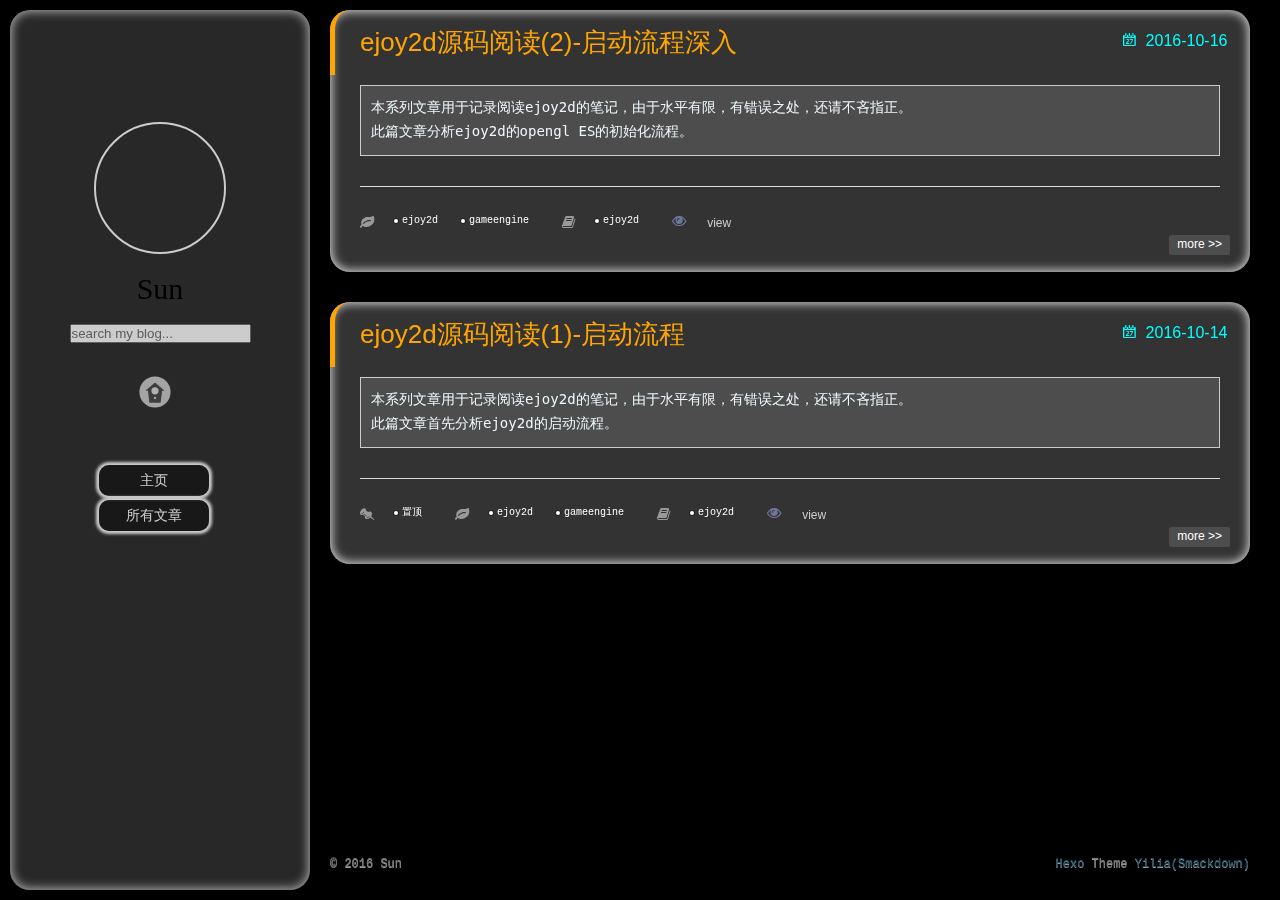
<file: index.html>
<!DOCTYPE html>
<html>
<head>
  <meta charset="utf-8">
  
  <title>Coding</title>

  <!-- keywords -->
  

  <meta name="viewport" content="width=device-width, initial-scale=1, maximum-scale=1">
  <meta property="og:type" content="website">
<meta property="og:title" content="Coding">
<meta property="og:url" content="http://yoursite.com/index.html">
<meta property="og:site_name" content="Coding">
<meta name="twitter:card" content="summary">
<meta name="twitter:title" content="Coding">
  
    <link rel="alternative" href="/atom.xml" title="Coding" type="application/atom+xml">
  
  
    <link rel="icon" href="/favicon.png">
  
  <link rel="stylesheet" href="/css/style.css">
  
<script>
    (function(){
        var bp = document.createElement('script');
        var curProtocol = window.location.protocol.split(':')[0];
        if (curProtocol === 'https') {
            bp.src = 'https://zz.bdstatic.com/linksubmit/push.js';        
        }
        else {
            bp.src = 'http://push.zhanzhang.baidu.com/push.js';
        }
        var s = document.getElementsByTagName("script")[0];
        s.parentNode.insertBefore(bp, s);
    })();
</script>

  
<!-- Google Analytics -->
<script>
  (function(i,s,o,g,r,a,m){i['GoogleAnalyticsObject']=r;i[r]=i[r]||function(){
  (i[r].q=i[r].q||[]).push(arguments)},i[r].l=1*new Date();a=s.createElement(o),
  m=s.getElementsByTagName(o)[0];a.async=1;a.src=g;m.parentNode.insertBefore(a,m)
  })(window,document,'script','https://www.google-analytics.com/analytics.js','ga');

  ga('create', 'UA-85415703-1', 'auto');
  ga('send', 'pageview');

</script>
<!-- End Google Analytics -->


  <script src="http://7.url.cn/edu/jslib/comb/require-2.1.6,jquery-1.9.1.min.js"></script>

  
      <script src="https://cdn1.lncld.net/static/js/av-core-mini-0.6.1.js"></script>
<script>AV.initialize("kDVPEy8CmFESFXX6zruID7BY-gzGzoHsz", "Of2ViutwN1M9VEk6kPTRhpOQ");</script>
<script src="/js/Counter.js"></script>
  
</head>
<body>
  <div id="container">
    <div id="particles-js"></div>
    <div class="left-col">
    <div class="overlay"></div>
<div class="intrude-less">
	
	<link rel="stylesheet" href="/css/search.css" type="text/css">
	<script src="/js/search.js"></script>
	
	<header id="header" class="inner">
		<a href="/" class="profilepic">
			
			<img lazy-src="http://oez1pyti8.bkt.clouddn.com/face.jpg" class="js-avatar show">
			
		</a>

		<hgroup>
		  <h1 class="header-author"><a href="/">Sun</a></h1>
		</hgroup>

		
		
		<div id="site_search">
			<input type="text" id="local-search-input" name="q" results="0" placeholder="search my blog..." class="form-control"/>
			<div id="local-search-result"></div>
			<p class='no-result'>No results found </p> <!-- 无匹配时显示，注意请在 CSS 中设置默认隐藏 -->
		</div>
		
		
			<div class="switch-btn">
				<div class="icon">
					<div class="icon-ctn">
						<div class="icon-wrap icon-house" data-idx="0">
							<div class="birdhouse"></div>
							<div class="birdhouse_holes"></div>
						</div>
						<div class="icon-wrap icon-ribbon hide" data-idx="1">
							<div class="ribbon"></div>
						</div>
						
						<div class="icon-wrap icon-link hide" data-idx="2">
							<div class="loopback_l"></div>
							<div class="loopback_r"></div>
						</div>
						
						
						<div class="icon-wrap icon-me hide" data-idx="3">
							<div class="user"></div>
							<div class="shoulder"></div>
						</div>
						
					</div>
					
				</div>
				<div class="tips-box hide">
					<div class="tips-arrow"></div>
					<ul class="tips-inner">
						<li>菜单</li>
						<li>标签</li>
						
						<li>友情链接</li>
						
						
						<li>关于我</li>
						
					</ul>
				</div>
			</div>
		
		
		<div class="switch-area">
			<div class="switch-wrap">
				<section class="switch-part switch-part1">
					<nav class="header-menu">
						<ul>
						
							<li><a href="/">主页</a></li>
				        
							<li><a href="/archives">所有文章</a></li>
				        
						</ul>
					</nav>
					<nav class="header-nav">
						<div class="social">
							
						</div>
					</nav>
				</section>
				
				
				<section class="switch-part switch-part2">
					<div class="widget tagcloud" id="js-tagcloud">
						<a href="/tags/ejoy2d/" style="font-size: 10px;">ejoy2d</a> <a href="/tags/gameengine/" style="font-size: 10px;">gameengine</a>
					</div>
				</section>
				
				
				
				<section class="switch-part switch-part3">
					<div id="js-friends">
					
			          <a target="_blank" class="main-nav-link switch-friends-link" href="https://github.com/winnerweb/hexo-theme-smackdown">smackdown</a>
			        
			        </div>
				</section>
				

				
				
				<section class="switch-part switch-part4">
				
					<div id="js-aboutme">true</div>
				</section>
				
			</div>
		</div>
		
	</header>				
</div>
    </div>
    <div class="mid-col">
      <nav id="mobile-nav">
  	<div class="overlay">
  		<div class="slider-trigger"></div>
  		<h1 class="header-author js-mobile-header hide">Sun</h1>
  	</div>
	<div class="intrude-less">
		<header id="header" class="inner">
			<div class="profilepic">
				<img lazy-src="http://oez1pyti8.bkt.clouddn.com/face.jpg" class="js-avatar show">
			</div>
			<hgroup>
			  <h1 class="header-author">Sun</h1>
			</hgroup>
			
			<nav class="header-menu">
				<ul>
				
					<li><a href="/">主页</a></li>
		        
					<li><a href="/archives">所有文章</a></li>
		        
		        <div class="clearfix"></div>
				</ul>
			</nav>
			<nav class="header-nav">
				<div class="social">
					
				</div>
			</nav>
		</header>				
	</div>
</nav>
      <div class="body-wrap">
  
    <article id="post-ejoy2d源码阅读-2-启动流程深入" class="article article-type-post" itemscope itemprop="blogPost">
  
    <div class="article-meta">
      <a href="/2016/10/16/ejoy2d源码阅读-2-启动流程深入/" class="article-date">
  	<time datetime="2016-10-16T04:22:34.000Z" itemprop="datePublished">2016-10-16</time>
</a>
    </div>
  

  <div class="article-inner">
    
      <input type="hidden" class="isFancy" />
    
    
      <header class="article-header">
        
  
    <h1 itemprop="name">
      <a class="article-title" href="/2016/10/16/ejoy2d源码阅读-2-启动流程深入/">ejoy2d源码阅读(2)-启动流程深入</a>
    </h1>
  

      </header>
      
    
    <div class="article-entry" itemprop="articleBody">
      
        <pre><code>本系列文章用于记录阅读ejoy2d的笔记，由于水平有限，有错误之处，还请不吝指正。
此篇文章分析ejoy2d的opengl ES的初始化流程。
</code></pre>
      
    </div>
    
    <div class="article-info article-info-index">
      
      
	<div class="article-tag tagcloud">
		<ul class="article-tag-list"><li class="article-tag-list-item"><a class="article-tag-list-link" href="/tags/ejoy2d/">ejoy2d</a></li><li class="article-tag-list-item"><a class="article-tag-list-link" href="/tags/gameengine/">gameengine</a></li></ul>
	</div>

      
	<div class="article-category tagcloud">
	<a class="article-category-link" href="/categories/ejoy2d/">ejoy2d</a>
	</div>


      
        
<div class="counter-tag counter">
    <span id="/2016/10/16/ejoy2d源码阅读-2-启动流程深入/" class="leancloud_visitors post-title-link"
          style="font-size: 12px" data-flag-title="ejoy2d源码阅读(2)-启动流程深入">
         &nbsp;
        view
    </span>
</div>

      
      <div class="clearfix"></div>
    </div>
      
        <p class="article-more-link">
          <a  href="/2016/10/16/ejoy2d源码阅读-2-启动流程深入/#more">more >></a>
        </p>
      
    
  </div>
  
</article>







  
    <article id="post-ejoy2d源码阅读-1-启动流程" class="article article-type-post" itemscope itemprop="blogPost">
  
    <div class="article-meta">
      <a href="/2016/10/14/ejoy2d源码阅读-1-启动流程/" class="article-date">
  	<time datetime="2016-10-14T14:10:53.000Z" itemprop="datePublished">2016-10-14</time>
</a>
    </div>
  

  <div class="article-inner">
    
      <input type="hidden" class="isFancy" />
    
    
      <header class="article-header">
        
  
    <h1 itemprop="name">
      <a class="article-title" href="/2016/10/14/ejoy2d源码阅读-1-启动流程/">ejoy2d源码阅读(1)-启动流程</a>
    </h1>
  

      </header>
      
    
    <div class="article-entry" itemprop="articleBody">
      
        <pre><code>本系列文章用于记录阅读ejoy2d的笔记，由于水平有限，有错误之处，还请不吝指正。
此篇文章首先分析ejoy2d的启动流程。
</code></pre>
      
    </div>
    
    <div class="article-info article-info-index">
      
        <div class="article-pop-out tagcloud">
          <a class="">置顶</a>
        </div>
      
      
	<div class="article-tag tagcloud">
		<ul class="article-tag-list"><li class="article-tag-list-item"><a class="article-tag-list-link" href="/tags/ejoy2d/">ejoy2d</a></li><li class="article-tag-list-item"><a class="article-tag-list-link" href="/tags/gameengine/">gameengine</a></li></ul>
	</div>

      
	<div class="article-category tagcloud">
	<a class="article-category-link" href="/categories/ejoy2d/">ejoy2d</a>
	</div>


      
        
<div class="counter-tag counter">
    <span id="/2016/10/14/ejoy2d源码阅读-1-启动流程/" class="leancloud_visitors post-title-link"
          style="font-size: 12px" data-flag-title="ejoy2d源码阅读(1)-启动流程">
         &nbsp;
        view
    </span>
</div>

      
      <div class="clearfix"></div>
    </div>
      
        <p class="article-more-link">
          <a  href="/2016/10/14/ejoy2d源码阅读-1-启动流程/#more">more >></a>
        </p>
      
    
  </div>
  
</article>







  
  
</div>
      <footer id="footer">
  <div class="outer">
    <div id="footer-info">
      <div class="footer-left">
        &copy; 2016 Sun
      </div>
        <div class="footer-right">
          <a href="http://hexo.io/" target="_blank">Hexo</a>  Theme <a href="https://github.com/winnerweb/hexo-Yilia-Smackdown" target="_blank">Yilia(Smackdown)</a>
        </div>
    </div>
  </div>
</footer>
    </div>
    
  <link rel="stylesheet" href="/fancybox/jquery.fancybox.css">


<script>
	var yiliaConfig = {
		fancybox: true,
		mathjax: true,
		animate: true,
		isHome: true,
		isPost: false,
		isArchive: false,
		isTag: false,
		isCategory: false,
		open_in_new: false
	}
</script>
<script src="/js/main.js"></script>



<script type="text/x-mathjax-config">
MathJax.Hub.Config({
    tex2jax: {
        inlineMath: [ ['$','$'], ["\\(","\\)"]  ],
        processEscapes: true,
        skipTags: ['script', 'noscript', 'style', 'textarea', 'pre', 'code']
    }
});

MathJax.Hub.Queue(function() {
    var all = MathJax.Hub.getAllJax(), i;
    for(i=0; i < all.length; i += 1) {
        all[i].SourceElement().parentNode.className += ' has-jax';                 
    }       
});
</script>

<script type="text/javascript" src="http://cdn.mathjax.org/mathjax/latest/MathJax.js?config=TeX-AMS-MML_HTMLorMML">
</script>


  </div>
</body>
</html>
</file>
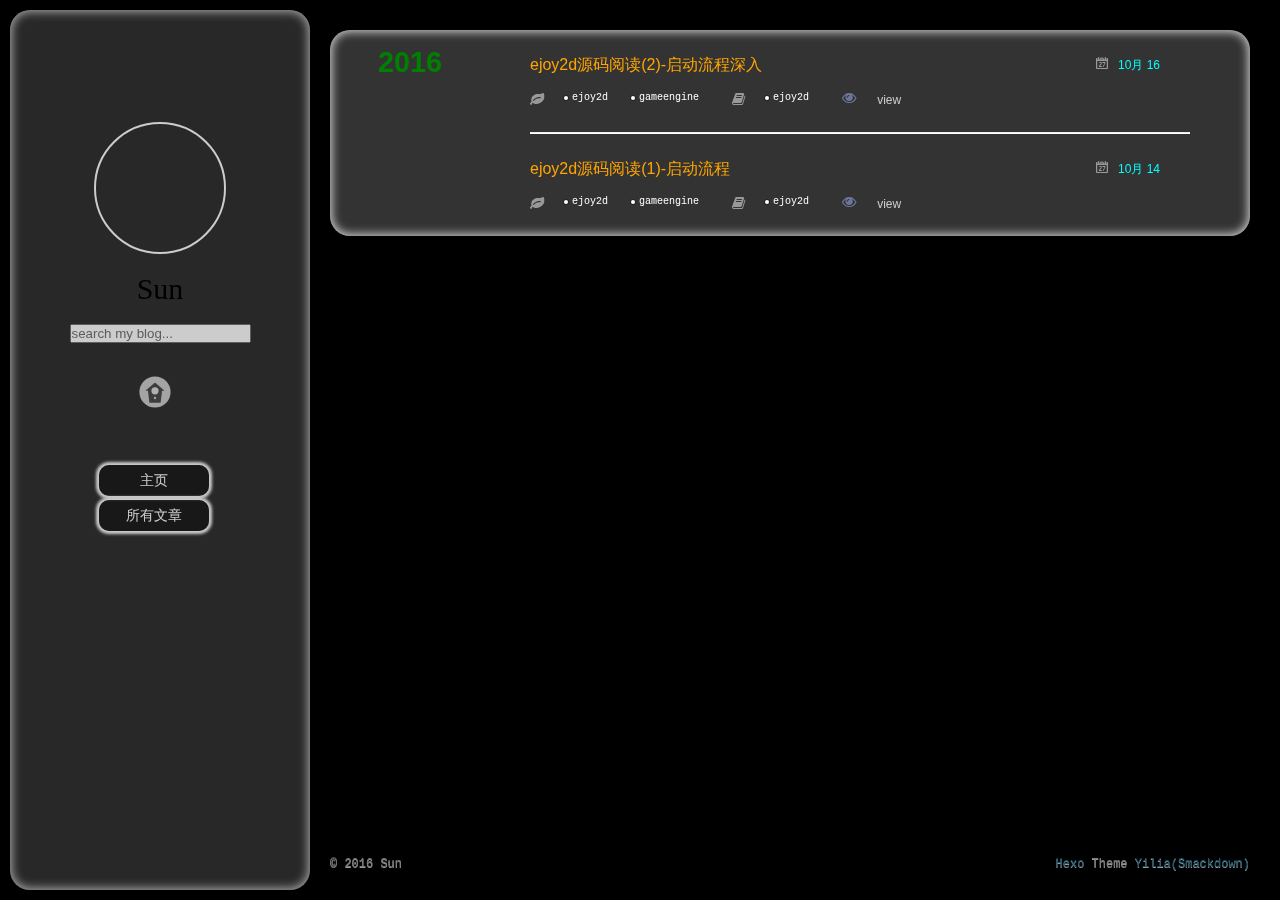
<file: archives/index.html>
<!DOCTYPE html>
<html>
<head>
  <meta charset="utf-8">
  
  <title>Archives | Coding</title>

  <!-- keywords -->
  

  <meta name="viewport" content="width=device-width, initial-scale=1, maximum-scale=1">
  <meta property="og:type" content="website">
<meta property="og:title" content="Coding">
<meta property="og:url" content="http://yoursite.com/archives/index.html">
<meta property="og:site_name" content="Coding">
<meta name="twitter:card" content="summary">
<meta name="twitter:title" content="Coding">
  
    <link rel="alternative" href="/atom.xml" title="Coding" type="application/atom+xml">
  
  
    <link rel="icon" href="/favicon.png">
  
  <link rel="stylesheet" href="/css/style.css">
  
<script>
    (function(){
        var bp = document.createElement('script');
        var curProtocol = window.location.protocol.split(':')[0];
        if (curProtocol === 'https') {
            bp.src = 'https://zz.bdstatic.com/linksubmit/push.js';        
        }
        else {
            bp.src = 'http://push.zhanzhang.baidu.com/push.js';
        }
        var s = document.getElementsByTagName("script")[0];
        s.parentNode.insertBefore(bp, s);
    })();
</script>

  
<!-- Google Analytics -->
<script>
  (function(i,s,o,g,r,a,m){i['GoogleAnalyticsObject']=r;i[r]=i[r]||function(){
  (i[r].q=i[r].q||[]).push(arguments)},i[r].l=1*new Date();a=s.createElement(o),
  m=s.getElementsByTagName(o)[0];a.async=1;a.src=g;m.parentNode.insertBefore(a,m)
  })(window,document,'script','https://www.google-analytics.com/analytics.js','ga');

  ga('create', 'UA-85415703-1', 'auto');
  ga('send', 'pageview');

</script>
<!-- End Google Analytics -->


  <script src="http://7.url.cn/edu/jslib/comb/require-2.1.6,jquery-1.9.1.min.js"></script>

  
      <script src="https://cdn1.lncld.net/static/js/av-core-mini-0.6.1.js"></script>
<script>AV.initialize("kDVPEy8CmFESFXX6zruID7BY-gzGzoHsz", "Of2ViutwN1M9VEk6kPTRhpOQ");</script>
<script src="/js/Counter.js"></script>
  
</head>
<body>
  <div id="container">
    <div id="particles-js"></div>
    <div class="left-col">
    <div class="overlay"></div>
<div class="intrude-less">
	
	<link rel="stylesheet" href="/css/search.css" type="text/css">
	<script src="/js/search.js"></script>
	
	<header id="header" class="inner">
		<a href="/" class="profilepic">
			
			<img lazy-src="http://oez1pyti8.bkt.clouddn.com/face.jpg" class="js-avatar show">
			
		</a>

		<hgroup>
		  <h1 class="header-author"><a href="/">Sun</a></h1>
		</hgroup>

		
		
		<div id="site_search">
			<input type="text" id="local-search-input" name="q" results="0" placeholder="search my blog..." class="form-control"/>
			<div id="local-search-result"></div>
			<p class='no-result'>No results found </p> <!-- 无匹配时显示，注意请在 CSS 中设置默认隐藏 -->
		</div>
		
		
			<div class="switch-btn">
				<div class="icon">
					<div class="icon-ctn">
						<div class="icon-wrap icon-house" data-idx="0">
							<div class="birdhouse"></div>
							<div class="birdhouse_holes"></div>
						</div>
						<div class="icon-wrap icon-ribbon hide" data-idx="1">
							<div class="ribbon"></div>
						</div>
						
						<div class="icon-wrap icon-link hide" data-idx="2">
							<div class="loopback_l"></div>
							<div class="loopback_r"></div>
						</div>
						
						
						<div class="icon-wrap icon-me hide" data-idx="3">
							<div class="user"></div>
							<div class="shoulder"></div>
						</div>
						
					</div>
					
				</div>
				<div class="tips-box hide">
					<div class="tips-arrow"></div>
					<ul class="tips-inner">
						<li>菜单</li>
						<li>标签</li>
						
						<li>友情链接</li>
						
						
						<li>关于我</li>
						
					</ul>
				</div>
			</div>
		
		
		<div class="switch-area">
			<div class="switch-wrap">
				<section class="switch-part switch-part1">
					<nav class="header-menu">
						<ul>
						
							<li><a href="/">主页</a></li>
				        
							<li><a href="/archives">所有文章</a></li>
				        
						</ul>
					</nav>
					<nav class="header-nav">
						<div class="social">
							
						</div>
					</nav>
				</section>
				
				
				<section class="switch-part switch-part2">
					<div class="widget tagcloud" id="js-tagcloud">
						<a href="/tags/ejoy2d/" style="font-size: 10px;">ejoy2d</a> <a href="/tags/gameengine/" style="font-size: 10px;">gameengine</a>
					</div>
				</section>
				
				
				
				<section class="switch-part switch-part3">
					<div id="js-friends">
					
			          <a target="_blank" class="main-nav-link switch-friends-link" href="https://github.com/winnerweb/hexo-theme-smackdown">smackdown</a>
			        
			        </div>
				</section>
				

				
				
				<section class="switch-part switch-part4">
				
					<div id="js-aboutme">true</div>
				</section>
				
			</div>
		</div>
		
	</header>				
</div>
    </div>
    <div class="mid-col">
      <nav id="mobile-nav">
  	<div class="overlay">
  		<div class="slider-trigger"></div>
  		<h1 class="header-author js-mobile-header hide">Sun</h1>
  	</div>
	<div class="intrude-less">
		<header id="header" class="inner">
			<div class="profilepic">
				<img lazy-src="http://oez1pyti8.bkt.clouddn.com/face.jpg" class="js-avatar show">
			</div>
			<hgroup>
			  <h1 class="header-author">Sun</h1>
			</hgroup>
			
			<nav class="header-menu">
				<ul>
				
					<li><a href="/">主页</a></li>
		        
					<li><a href="/archives">所有文章</a></li>
		        
		        <div class="clearfix"></div>
				</ul>
			</nav>
			<nav class="header-nav">
				<div class="social">
					
				</div>
			</nav>
		</header>				
	</div>
</nav>
      <div class="body-wrap">
  
  
    
    
      
      
      <section class="archives-wrap">
        <div class="archive-year-wrap">
          <a href="/archives/2016" class="archive-year">2016</a>
        </div>
        <div class="archives">
    
    <article class="archive-article archive-type-post">
  <div class="archive-article-inner">
    <header class="archive-article-header">
      	<div class="article-meta">
	      	<a href="/2016/10/16/ejoy2d源码阅读-2-启动流程深入/" class="archive-article-date">
  	<time datetime="2016-10-16T04:22:34.000Z" itemprop="datePublished">10月 16</time>
</a>
        </div>
    	 
  
    <h1 itemprop="name">
      <a class="archive-article-title" href="/2016/10/16/ejoy2d源码阅读-2-启动流程深入/">ejoy2d源码阅读(2)-启动流程深入</a>
    </h1>
  

        <div class="article-info info-on-left">
          
	<div class="article-tag tagcloud">
		<ul class="article-tag-list"><li class="article-tag-list-item"><a class="article-tag-list-link" href="/tags/ejoy2d/">ejoy2d</a></li><li class="article-tag-list-item"><a class="article-tag-list-link" href="/tags/gameengine/">gameengine</a></li></ul>
	</div>

          
	<div class="article-category tagcloud">
	<a class="article-category-link" href="/categories/ejoy2d/">ejoy2d</a>
	</div>


          
            
<div class="counter-tag counter">
    <span id="/2016/10/16/ejoy2d源码阅读-2-启动流程深入/" class="leancloud_visitors post-title-link"
          style="font-size: 12px" data-flag-title="ejoy2d源码阅读(2)-启动流程深入">
         &nbsp;
        view
    </span>
</div>

          
        </div>
        <div class="clearfix"></div>
    </header>
  </div>
</article>
  
    
    
    <article class="archive-article archive-type-post">
  <div class="archive-article-inner">
    <header class="archive-article-header">
      	<div class="article-meta">
	      	<a href="/2016/10/14/ejoy2d源码阅读-1-启动流程/" class="archive-article-date">
  	<time datetime="2016-10-14T14:10:53.000Z" itemprop="datePublished">10月 14</time>
</a>
        </div>
    	 
  
    <h1 itemprop="name">
      <a class="archive-article-title" href="/2016/10/14/ejoy2d源码阅读-1-启动流程/">ejoy2d源码阅读(1)-启动流程</a>
    </h1>
  

        <div class="article-info info-on-left">
          
	<div class="article-tag tagcloud">
		<ul class="article-tag-list"><li class="article-tag-list-item"><a class="article-tag-list-link" href="/tags/ejoy2d/">ejoy2d</a></li><li class="article-tag-list-item"><a class="article-tag-list-link" href="/tags/gameengine/">gameengine</a></li></ul>
	</div>

          
	<div class="article-category tagcloud">
	<a class="article-category-link" href="/categories/ejoy2d/">ejoy2d</a>
	</div>


          
            
<div class="counter-tag counter">
    <span id="/2016/10/14/ejoy2d源码阅读-1-启动流程/" class="leancloud_visitors post-title-link"
          style="font-size: 12px" data-flag-title="ejoy2d源码阅读(1)-启动流程">
         &nbsp;
        view
    </span>
</div>

          
        </div>
        <div class="clearfix"></div>
    </header>
  </div>
</article>
  
  
    </div></section>
  

    

</div>
      <footer id="footer">
  <div class="outer">
    <div id="footer-info">
      <div class="footer-left">
        &copy; 2016 Sun
      </div>
        <div class="footer-right">
          <a href="http://hexo.io/" target="_blank">Hexo</a>  Theme <a href="https://github.com/winnerweb/hexo-Yilia-Smackdown" target="_blank">Yilia(Smackdown)</a>
        </div>
    </div>
  </div>
</footer>
    </div>
    
  <link rel="stylesheet" href="/fancybox/jquery.fancybox.css">


<script>
	var yiliaConfig = {
		fancybox: true,
		mathjax: true,
		animate: true,
		isHome: false,
		isPost: false,
		isArchive: true,
		isTag: false,
		isCategory: false,
		open_in_new: false
	}
</script>
<script src="/js/main.js"></script>



<script type="text/x-mathjax-config">
MathJax.Hub.Config({
    tex2jax: {
        inlineMath: [ ['$','$'], ["\\(","\\)"]  ],
        processEscapes: true,
        skipTags: ['script', 'noscript', 'style', 'textarea', 'pre', 'code']
    }
});

MathJax.Hub.Queue(function() {
    var all = MathJax.Hub.getAllJax(), i;
    for(i=0; i < all.length; i += 1) {
        all[i].SourceElement().parentNode.className += ' has-jax';                 
    }       
});
</script>

<script type="text/javascript" src="http://cdn.mathjax.org/mathjax/latest/MathJax.js?config=TeX-AMS-MML_HTMLorMML">
</script>


  </div>
</body>
</html>
</file>
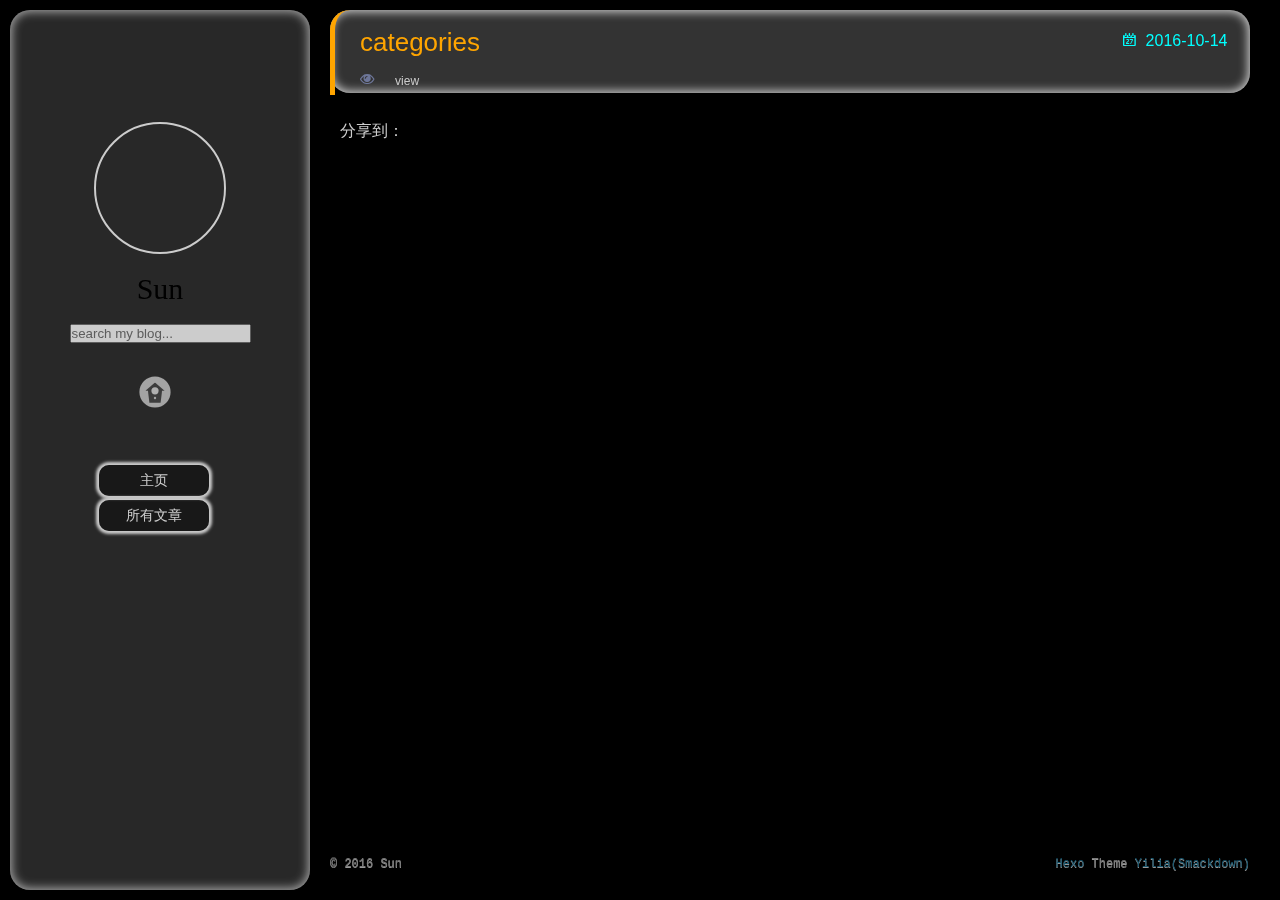
<file: categories/index.html>
<!DOCTYPE html>
<html>
<head>
  <meta charset="utf-8">
  
  <title>categories | Coding</title>

  <!-- keywords -->
  

  <meta name="viewport" content="width=device-width, initial-scale=1, maximum-scale=1">
  <meta property="og:type" content="website">
<meta property="og:title" content="categories">
<meta property="og:url" content="http://yoursite.com/categories/index.html">
<meta property="og:site_name" content="Coding">
<meta property="og:updated_time" content="2016-10-14T14:35:45.657Z">
<meta name="twitter:card" content="summary">
<meta name="twitter:title" content="categories">
  
    <link rel="alternative" href="/atom.xml" title="Coding" type="application/atom+xml">
  
  
    <link rel="icon" href="/favicon.png">
  
  <link rel="stylesheet" href="/css/style.css">
  
<script>
    (function(){
        var bp = document.createElement('script');
        var curProtocol = window.location.protocol.split(':')[0];
        if (curProtocol === 'https') {
            bp.src = 'https://zz.bdstatic.com/linksubmit/push.js';        
        }
        else {
            bp.src = 'http://push.zhanzhang.baidu.com/push.js';
        }
        var s = document.getElementsByTagName("script")[0];
        s.parentNode.insertBefore(bp, s);
    })();
</script>

  
<!-- Google Analytics -->
<script>
  (function(i,s,o,g,r,a,m){i['GoogleAnalyticsObject']=r;i[r]=i[r]||function(){
  (i[r].q=i[r].q||[]).push(arguments)},i[r].l=1*new Date();a=s.createElement(o),
  m=s.getElementsByTagName(o)[0];a.async=1;a.src=g;m.parentNode.insertBefore(a,m)
  })(window,document,'script','https://www.google-analytics.com/analytics.js','ga');

  ga('create', 'UA-85415703-1', 'auto');
  ga('send', 'pageview');

</script>
<!-- End Google Analytics -->


  <script src="http://7.url.cn/edu/jslib/comb/require-2.1.6,jquery-1.9.1.min.js"></script>

  
      <script src="https://cdn1.lncld.net/static/js/av-core-mini-0.6.1.js"></script>
<script>AV.initialize("kDVPEy8CmFESFXX6zruID7BY-gzGzoHsz", "Of2ViutwN1M9VEk6kPTRhpOQ");</script>
<script src="/js/Counter.js"></script>
  
</head>
<body>
  <div id="container">
    <div id="particles-js"></div>
    <div class="left-col">
    <div class="overlay"></div>
<div class="intrude-less">
	
	<link rel="stylesheet" href="/css/search.css" type="text/css">
	<script src="/js/search.js"></script>
	
	<header id="header" class="inner">
		<a href="/" class="profilepic">
			
			<img lazy-src="http://oez1pyti8.bkt.clouddn.com/face.jpg" class="js-avatar show">
			
		</a>

		<hgroup>
		  <h1 class="header-author"><a href="/">Sun</a></h1>
		</hgroup>

		
		
		<div id="site_search">
			<input type="text" id="local-search-input" name="q" results="0" placeholder="search my blog..." class="form-control"/>
			<div id="local-search-result"></div>
			<p class='no-result'>No results found </p> <!-- 无匹配时显示，注意请在 CSS 中设置默认隐藏 -->
		</div>
		
		
			<div class="switch-btn">
				<div class="icon">
					<div class="icon-ctn">
						<div class="icon-wrap icon-house" data-idx="0">
							<div class="birdhouse"></div>
							<div class="birdhouse_holes"></div>
						</div>
						<div class="icon-wrap icon-ribbon hide" data-idx="1">
							<div class="ribbon"></div>
						</div>
						
						<div class="icon-wrap icon-link hide" data-idx="2">
							<div class="loopback_l"></div>
							<div class="loopback_r"></div>
						</div>
						
						
						<div class="icon-wrap icon-me hide" data-idx="3">
							<div class="user"></div>
							<div class="shoulder"></div>
						</div>
						
					</div>
					
				</div>
				<div class="tips-box hide">
					<div class="tips-arrow"></div>
					<ul class="tips-inner">
						<li>菜单</li>
						<li>标签</li>
						
						<li>友情链接</li>
						
						
						<li>关于我</li>
						
					</ul>
				</div>
			</div>
		
		
		<div class="switch-area">
			<div class="switch-wrap">
				<section class="switch-part switch-part1">
					<nav class="header-menu">
						<ul>
						
							<li><a href="/">主页</a></li>
				        
							<li><a href="/archives">所有文章</a></li>
				        
						</ul>
					</nav>
					<nav class="header-nav">
						<div class="social">
							
						</div>
					</nav>
				</section>
				
				
				<section class="switch-part switch-part2">
					<div class="widget tagcloud" id="js-tagcloud">
						<a href="/tags/ejoy2d/" style="font-size: 10px;">ejoy2d</a> <a href="/tags/gameengine/" style="font-size: 10px;">gameengine</a>
					</div>
				</section>
				
				
				
				<section class="switch-part switch-part3">
					<div id="js-friends">
					
			          <a target="_blank" class="main-nav-link switch-friends-link" href="https://github.com/winnerweb/hexo-theme-smackdown">smackdown</a>
			        
			        </div>
				</section>
				

				
				
				<section class="switch-part switch-part4">
				
					<div id="js-aboutme">true</div>
				</section>
				
			</div>
		</div>
		
	</header>				
</div>
    </div>
    <div class="mid-col">
      <nav id="mobile-nav">
  	<div class="overlay">
  		<div class="slider-trigger"></div>
  		<h1 class="header-author js-mobile-header hide">Sun</h1>
  	</div>
	<div class="intrude-less">
		<header id="header" class="inner">
			<div class="profilepic">
				<img lazy-src="http://oez1pyti8.bkt.clouddn.com/face.jpg" class="js-avatar show">
			</div>
			<hgroup>
			  <h1 class="header-author">Sun</h1>
			</hgroup>
			
			<nav class="header-menu">
				<ul>
				
					<li><a href="/">主页</a></li>
		        
					<li><a href="/archives">所有文章</a></li>
		        
		        <div class="clearfix"></div>
				</ul>
			</nav>
			<nav class="header-nav">
				<div class="social">
					
				</div>
			</nav>
		</header>				
	</div>
</nav>
      <div class="body-wrap"><article id="page-undefined" class="article article-type-page" itemscope itemprop="blogPost">
  
    <div class="article-meta">
      <a href="/categories/index.html" class="article-date">
  	<time datetime="2016-10-14T14:35:45.000Z" itemprop="datePublished">2016-10-14</time>
</a>
    </div>
  

  <div class="article-inner">
    
      <input type="hidden" class="isFancy" />
    
    
      <header class="article-header">
        
  
    <h1 class="article-title" itemprop="name">
      categories
    </h1>
  

      </header>
      
      <div class="article-info article-info-post">
        
        

        
          
<div class="counter-tag counter">
    <span id="/categories/index.html" class="leancloud_visitors post-title-link"
          style="font-size: 12px" data-flag-title="categories">
         &nbsp;
        view
    </span>
</div>

        
        <div class="clearfix"></div>
      </div>
      
    
    <div class="article-entry" itemprop="articleBody">
      
        
      
    </div>
    
  </div>
  
    
  
</article>


<div class="share">
	<!-- JiaThis Button BEGIN -->
	<div class="jiathis_style">
		<span class="jiathis_txt">分享到：</span>
		<a class="jiathis_button_tsina"></a>
		<a class="jiathis_button_cqq"></a>
		<a class="jiathis_button_douban"></a>
		<a class="jiathis_button_weixin"></a>
		<a class="jiathis_button_tumblr"></a>
		<a href="http://www.jiathis.com/share" class="jiathis jiathis_txt jtico jtico_jiathis" target="_blank"></a>
	</div>
	<script type="text/javascript" src="http://v3.jiathis.com/code/jia.js?uid=1405949716054953" charset="utf-8"></script>
	<!-- JiaThis Button END -->
</div>



<div class="duoshuo">
	<!-- 多说评论框 start -->
	<div class="ds-thread" data-thread-key="undefined" data-title="categories" data-url="http://yoursite.com/categories/index.html"></div>
	<!-- 多说评论框 end -->
	<!-- 多说公共JS代码 start (一个网页只需插入一次) -->
	<script type="text/javascript">
	var duoshuoQuery = {short_name:"unxichenxu"};
	(function() {
		var ds = document.createElement('script');
		ds.type = 'text/javascript';ds.async = true;
		ds.src = (document.location.protocol == 'https:' ? 'https:' : 'http:') + '//static.duoshuo.com/embed.js';
		ds.charset = 'UTF-8';
		(document.getElementsByTagName('head')[0] 
		 || document.getElementsByTagName('body')[0]).appendChild(ds);
	})();
	</script>
	<!-- 多说公共JS代码 end -->
</div>




</div>
      <footer id="footer">
  <div class="outer">
    <div id="footer-info">
      <div class="footer-left">
        &copy; 2016 Sun
      </div>
        <div class="footer-right">
          <a href="http://hexo.io/" target="_blank">Hexo</a>  Theme <a href="https://github.com/winnerweb/hexo-Yilia-Smackdown" target="_blank">Yilia(Smackdown)</a>
        </div>
    </div>
  </div>
</footer>
    </div>
    
  <link rel="stylesheet" href="/fancybox/jquery.fancybox.css">


<script>
	var yiliaConfig = {
		fancybox: true,
		mathjax: true,
		animate: true,
		isHome: false,
		isPost: false,
		isArchive: false,
		isTag: false,
		isCategory: false,
		open_in_new: false
	}
</script>
<script src="/js/main.js"></script>



<script type="text/x-mathjax-config">
MathJax.Hub.Config({
    tex2jax: {
        inlineMath: [ ['$','$'], ["\\(","\\)"]  ],
        processEscapes: true,
        skipTags: ['script', 'noscript', 'style', 'textarea', 'pre', 'code']
    }
});

MathJax.Hub.Queue(function() {
    var all = MathJax.Hub.getAllJax(), i;
    for(i=0; i < all.length; i += 1) {
        all[i].SourceElement().parentNode.className += ' has-jax';                 
    }       
});
</script>

<script type="text/javascript" src="http://cdn.mathjax.org/mathjax/latest/MathJax.js?config=TeX-AMS-MML_HTMLorMML">
</script>


  </div>
</body>
</html>
</file>
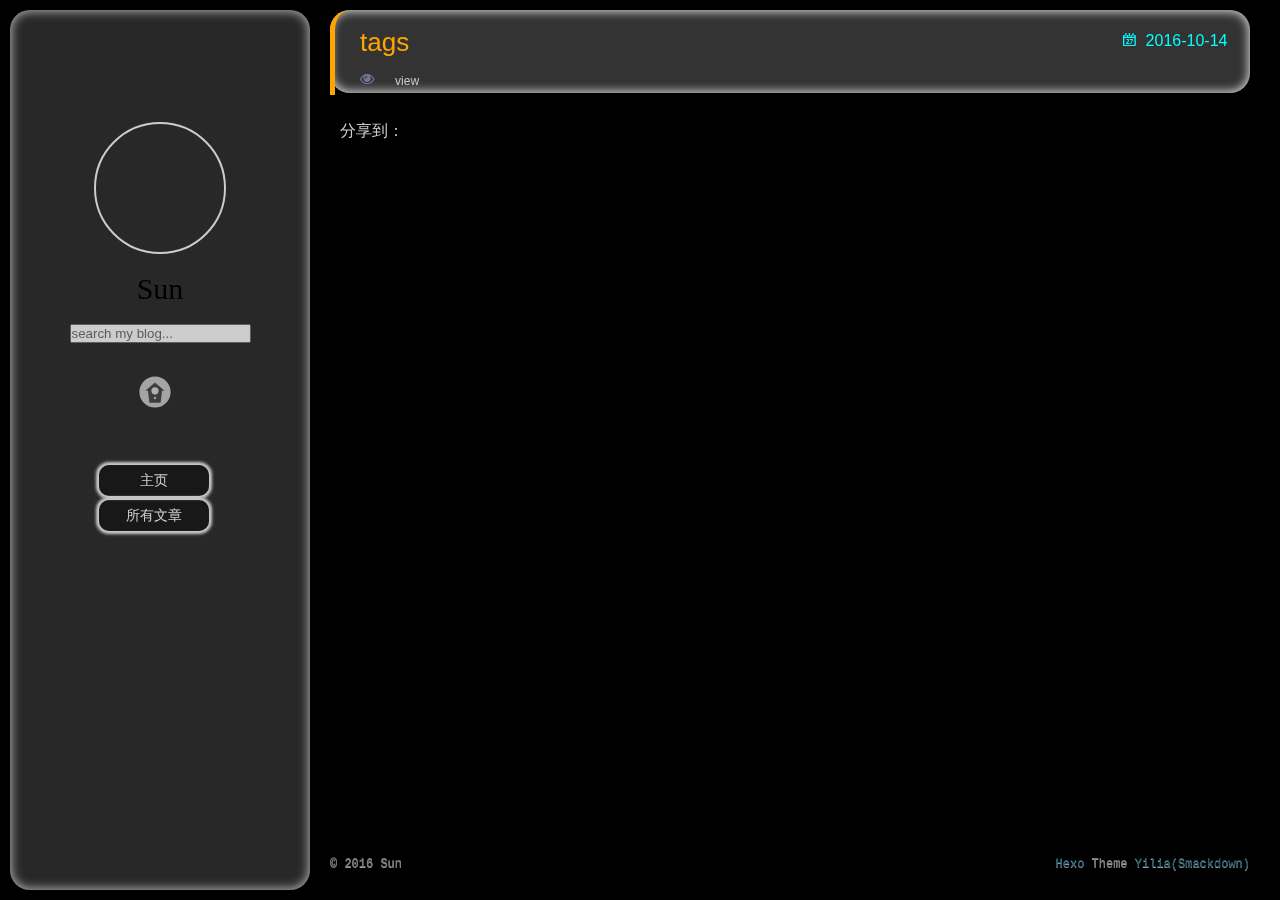
<file: tags/index.html>
<!DOCTYPE html>
<html>
<head>
  <meta charset="utf-8">
  
  <title>tags | Coding</title>

  <!-- keywords -->
  

  <meta name="viewport" content="width=device-width, initial-scale=1, maximum-scale=1">
  <meta property="og:type" content="website">
<meta property="og:title" content="tags">
<meta property="og:url" content="http://yoursite.com/tags/index.html">
<meta property="og:site_name" content="Coding">
<meta property="og:updated_time" content="2016-10-14T14:36:08.483Z">
<meta name="twitter:card" content="summary">
<meta name="twitter:title" content="tags">
  
    <link rel="alternative" href="/atom.xml" title="Coding" type="application/atom+xml">
  
  
    <link rel="icon" href="/favicon.png">
  
  <link rel="stylesheet" href="/css/style.css">
  
<script>
    (function(){
        var bp = document.createElement('script');
        var curProtocol = window.location.protocol.split(':')[0];
        if (curProtocol === 'https') {
            bp.src = 'https://zz.bdstatic.com/linksubmit/push.js';        
        }
        else {
            bp.src = 'http://push.zhanzhang.baidu.com/push.js';
        }
        var s = document.getElementsByTagName("script")[0];
        s.parentNode.insertBefore(bp, s);
    })();
</script>

  
<!-- Google Analytics -->
<script>
  (function(i,s,o,g,r,a,m){i['GoogleAnalyticsObject']=r;i[r]=i[r]||function(){
  (i[r].q=i[r].q||[]).push(arguments)},i[r].l=1*new Date();a=s.createElement(o),
  m=s.getElementsByTagName(o)[0];a.async=1;a.src=g;m.parentNode.insertBefore(a,m)
  })(window,document,'script','https://www.google-analytics.com/analytics.js','ga');

  ga('create', 'UA-85415703-1', 'auto');
  ga('send', 'pageview');

</script>
<!-- End Google Analytics -->


  <script src="http://7.url.cn/edu/jslib/comb/require-2.1.6,jquery-1.9.1.min.js"></script>

  
      <script src="https://cdn1.lncld.net/static/js/av-core-mini-0.6.1.js"></script>
<script>AV.initialize("kDVPEy8CmFESFXX6zruID7BY-gzGzoHsz", "Of2ViutwN1M9VEk6kPTRhpOQ");</script>
<script src="/js/Counter.js"></script>
  
</head>
<body>
  <div id="container">
    <div id="particles-js"></div>
    <div class="left-col">
    <div class="overlay"></div>
<div class="intrude-less">
	
	<link rel="stylesheet" href="/css/search.css" type="text/css">
	<script src="/js/search.js"></script>
	
	<header id="header" class="inner">
		<a href="/" class="profilepic">
			
			<img lazy-src="http://oez1pyti8.bkt.clouddn.com/face.jpg" class="js-avatar show">
			
		</a>

		<hgroup>
		  <h1 class="header-author"><a href="/">Sun</a></h1>
		</hgroup>

		
		
		<div id="site_search">
			<input type="text" id="local-search-input" name="q" results="0" placeholder="search my blog..." class="form-control"/>
			<div id="local-search-result"></div>
			<p class='no-result'>No results found </p> <!-- 无匹配时显示，注意请在 CSS 中设置默认隐藏 -->
		</div>
		
		
			<div class="switch-btn">
				<div class="icon">
					<div class="icon-ctn">
						<div class="icon-wrap icon-house" data-idx="0">
							<div class="birdhouse"></div>
							<div class="birdhouse_holes"></div>
						</div>
						<div class="icon-wrap icon-ribbon hide" data-idx="1">
							<div class="ribbon"></div>
						</div>
						
						<div class="icon-wrap icon-link hide" data-idx="2">
							<div class="loopback_l"></div>
							<div class="loopback_r"></div>
						</div>
						
						
						<div class="icon-wrap icon-me hide" data-idx="3">
							<div class="user"></div>
							<div class="shoulder"></div>
						</div>
						
					</div>
					
				</div>
				<div class="tips-box hide">
					<div class="tips-arrow"></div>
					<ul class="tips-inner">
						<li>菜单</li>
						<li>标签</li>
						
						<li>友情链接</li>
						
						
						<li>关于我</li>
						
					</ul>
				</div>
			</div>
		
		
		<div class="switch-area">
			<div class="switch-wrap">
				<section class="switch-part switch-part1">
					<nav class="header-menu">
						<ul>
						
							<li><a href="/">主页</a></li>
				        
							<li><a href="/archives">所有文章</a></li>
				        
						</ul>
					</nav>
					<nav class="header-nav">
						<div class="social">
							
						</div>
					</nav>
				</section>
				
				
				<section class="switch-part switch-part2">
					<div class="widget tagcloud" id="js-tagcloud">
						<a href="/tags/ejoy2d/" style="font-size: 10px;">ejoy2d</a> <a href="/tags/gameengine/" style="font-size: 10px;">gameengine</a>
					</div>
				</section>
				
				
				
				<section class="switch-part switch-part3">
					<div id="js-friends">
					
			          <a target="_blank" class="main-nav-link switch-friends-link" href="https://github.com/winnerweb/hexo-theme-smackdown">smackdown</a>
			        
			        </div>
				</section>
				

				
				
				<section class="switch-part switch-part4">
				
					<div id="js-aboutme">true</div>
				</section>
				
			</div>
		</div>
		
	</header>				
</div>
    </div>
    <div class="mid-col">
      <nav id="mobile-nav">
  	<div class="overlay">
  		<div class="slider-trigger"></div>
  		<h1 class="header-author js-mobile-header hide">Sun</h1>
  	</div>
	<div class="intrude-less">
		<header id="header" class="inner">
			<div class="profilepic">
				<img lazy-src="http://oez1pyti8.bkt.clouddn.com/face.jpg" class="js-avatar show">
			</div>
			<hgroup>
			  <h1 class="header-author">Sun</h1>
			</hgroup>
			
			<nav class="header-menu">
				<ul>
				
					<li><a href="/">主页</a></li>
		        
					<li><a href="/archives">所有文章</a></li>
		        
		        <div class="clearfix"></div>
				</ul>
			</nav>
			<nav class="header-nav">
				<div class="social">
					
				</div>
			</nav>
		</header>				
	</div>
</nav>
      <div class="body-wrap"><article id="page-undefined" class="article article-type-page" itemscope itemprop="blogPost">
  
    <div class="article-meta">
      <a href="/tags/index.html" class="article-date">
  	<time datetime="2016-10-14T14:36:08.000Z" itemprop="datePublished">2016-10-14</time>
</a>
    </div>
  

  <div class="article-inner">
    
      <input type="hidden" class="isFancy" />
    
    
      <header class="article-header">
        
  
    <h1 class="article-title" itemprop="name">
      tags
    </h1>
  

      </header>
      
      <div class="article-info article-info-post">
        
        

        
          
<div class="counter-tag counter">
    <span id="/tags/index.html" class="leancloud_visitors post-title-link"
          style="font-size: 12px" data-flag-title="tags">
         &nbsp;
        view
    </span>
</div>

        
        <div class="clearfix"></div>
      </div>
      
    
    <div class="article-entry" itemprop="articleBody">
      
        
      
    </div>
    
  </div>
  
    
  
</article>


<div class="share">
	<!-- JiaThis Button BEGIN -->
	<div class="jiathis_style">
		<span class="jiathis_txt">分享到：</span>
		<a class="jiathis_button_tsina"></a>
		<a class="jiathis_button_cqq"></a>
		<a class="jiathis_button_douban"></a>
		<a class="jiathis_button_weixin"></a>
		<a class="jiathis_button_tumblr"></a>
		<a href="http://www.jiathis.com/share" class="jiathis jiathis_txt jtico jtico_jiathis" target="_blank"></a>
	</div>
	<script type="text/javascript" src="http://v3.jiathis.com/code/jia.js?uid=1405949716054953" charset="utf-8"></script>
	<!-- JiaThis Button END -->
</div>



<div class="duoshuo">
	<!-- 多说评论框 start -->
	<div class="ds-thread" data-thread-key="undefined" data-title="tags" data-url="http://yoursite.com/tags/index.html"></div>
	<!-- 多说评论框 end -->
	<!-- 多说公共JS代码 start (一个网页只需插入一次) -->
	<script type="text/javascript">
	var duoshuoQuery = {short_name:"unxichenxu"};
	(function() {
		var ds = document.createElement('script');
		ds.type = 'text/javascript';ds.async = true;
		ds.src = (document.location.protocol == 'https:' ? 'https:' : 'http:') + '//static.duoshuo.com/embed.js';
		ds.charset = 'UTF-8';
		(document.getElementsByTagName('head')[0] 
		 || document.getElementsByTagName('body')[0]).appendChild(ds);
	})();
	</script>
	<!-- 多说公共JS代码 end -->
</div>




</div>
      <footer id="footer">
  <div class="outer">
    <div id="footer-info">
      <div class="footer-left">
        &copy; 2016 Sun
      </div>
        <div class="footer-right">
          <a href="http://hexo.io/" target="_blank">Hexo</a>  Theme <a href="https://github.com/winnerweb/hexo-Yilia-Smackdown" target="_blank">Yilia(Smackdown)</a>
        </div>
    </div>
  </div>
</footer>
    </div>
    
  <link rel="stylesheet" href="/fancybox/jquery.fancybox.css">


<script>
	var yiliaConfig = {
		fancybox: true,
		mathjax: true,
		animate: true,
		isHome: false,
		isPost: false,
		isArchive: false,
		isTag: false,
		isCategory: false,
		open_in_new: false
	}
</script>
<script src="/js/main.js"></script>



<script type="text/x-mathjax-config">
MathJax.Hub.Config({
    tex2jax: {
        inlineMath: [ ['$','$'], ["\\(","\\)"]  ],
        processEscapes: true,
        skipTags: ['script', 'noscript', 'style', 'textarea', 'pre', 'code']
    }
});

MathJax.Hub.Queue(function() {
    var all = MathJax.Hub.getAllJax(), i;
    for(i=0; i < all.length; i += 1) {
        all[i].SourceElement().parentNode.className += ' has-jax';                 
    }       
});
</script>

<script type="text/javascript" src="http://cdn.mathjax.org/mathjax/latest/MathJax.js?config=TeX-AMS-MML_HTMLorMML">
</script>


  </div>
</body>
</html>
</file>
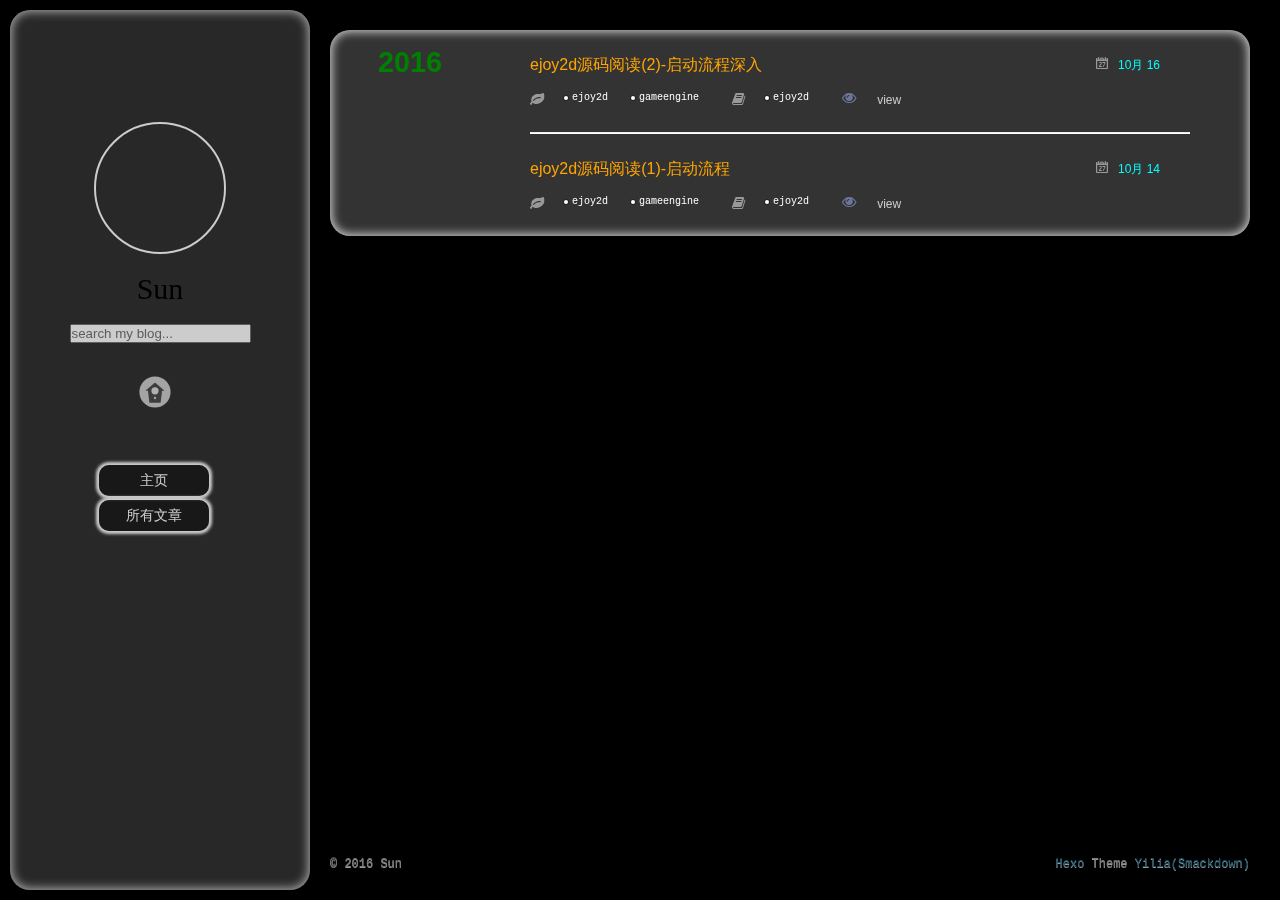
<file: archives/2016/index.html>
<!DOCTYPE html>
<html>
<head>
  <meta charset="utf-8">
  
  <title>Archives: 2016 | Coding</title>

  <!-- keywords -->
  

  <meta name="viewport" content="width=device-width, initial-scale=1, maximum-scale=1">
  <meta property="og:type" content="website">
<meta property="og:title" content="Coding">
<meta property="og:url" content="http://yoursite.com/archives/2016/index.html">
<meta property="og:site_name" content="Coding">
<meta name="twitter:card" content="summary">
<meta name="twitter:title" content="Coding">
  
    <link rel="alternative" href="/atom.xml" title="Coding" type="application/atom+xml">
  
  
    <link rel="icon" href="/favicon.png">
  
  <link rel="stylesheet" href="/css/style.css">
  
<script>
    (function(){
        var bp = document.createElement('script');
        var curProtocol = window.location.protocol.split(':')[0];
        if (curProtocol === 'https') {
            bp.src = 'https://zz.bdstatic.com/linksubmit/push.js';        
        }
        else {
            bp.src = 'http://push.zhanzhang.baidu.com/push.js';
        }
        var s = document.getElementsByTagName("script")[0];
        s.parentNode.insertBefore(bp, s);
    })();
</script>

  
<!-- Google Analytics -->
<script>
  (function(i,s,o,g,r,a,m){i['GoogleAnalyticsObject']=r;i[r]=i[r]||function(){
  (i[r].q=i[r].q||[]).push(arguments)},i[r].l=1*new Date();a=s.createElement(o),
  m=s.getElementsByTagName(o)[0];a.async=1;a.src=g;m.parentNode.insertBefore(a,m)
  })(window,document,'script','https://www.google-analytics.com/analytics.js','ga');

  ga('create', 'UA-85415703-1', 'auto');
  ga('send', 'pageview');

</script>
<!-- End Google Analytics -->


  <script src="http://7.url.cn/edu/jslib/comb/require-2.1.6,jquery-1.9.1.min.js"></script>

  
      <script src="https://cdn1.lncld.net/static/js/av-core-mini-0.6.1.js"></script>
<script>AV.initialize("kDVPEy8CmFESFXX6zruID7BY-gzGzoHsz", "Of2ViutwN1M9VEk6kPTRhpOQ");</script>
<script src="/js/Counter.js"></script>
  
</head>
<body>
  <div id="container">
    <div id="particles-js"></div>
    <div class="left-col">
    <div class="overlay"></div>
<div class="intrude-less">
	
	<link rel="stylesheet" href="/css/search.css" type="text/css">
	<script src="/js/search.js"></script>
	
	<header id="header" class="inner">
		<a href="/" class="profilepic">
			
			<img lazy-src="http://oez1pyti8.bkt.clouddn.com/face.jpg" class="js-avatar show">
			
		</a>

		<hgroup>
		  <h1 class="header-author"><a href="/">Sun</a></h1>
		</hgroup>

		
		
		<div id="site_search">
			<input type="text" id="local-search-input" name="q" results="0" placeholder="search my blog..." class="form-control"/>
			<div id="local-search-result"></div>
			<p class='no-result'>No results found </p> <!-- 无匹配时显示，注意请在 CSS 中设置默认隐藏 -->
		</div>
		
		
			<div class="switch-btn">
				<div class="icon">
					<div class="icon-ctn">
						<div class="icon-wrap icon-house" data-idx="0">
							<div class="birdhouse"></div>
							<div class="birdhouse_holes"></div>
						</div>
						<div class="icon-wrap icon-ribbon hide" data-idx="1">
							<div class="ribbon"></div>
						</div>
						
						<div class="icon-wrap icon-link hide" data-idx="2">
							<div class="loopback_l"></div>
							<div class="loopback_r"></div>
						</div>
						
						
						<div class="icon-wrap icon-me hide" data-idx="3">
							<div class="user"></div>
							<div class="shoulder"></div>
						</div>
						
					</div>
					
				</div>
				<div class="tips-box hide">
					<div class="tips-arrow"></div>
					<ul class="tips-inner">
						<li>菜单</li>
						<li>标签</li>
						
						<li>友情链接</li>
						
						
						<li>关于我</li>
						
					</ul>
				</div>
			</div>
		
		
		<div class="switch-area">
			<div class="switch-wrap">
				<section class="switch-part switch-part1">
					<nav class="header-menu">
						<ul>
						
							<li><a href="/">主页</a></li>
				        
							<li><a href="/archives">所有文章</a></li>
				        
						</ul>
					</nav>
					<nav class="header-nav">
						<div class="social">
							
						</div>
					</nav>
				</section>
				
				
				<section class="switch-part switch-part2">
					<div class="widget tagcloud" id="js-tagcloud">
						<a href="/tags/ejoy2d/" style="font-size: 10px;">ejoy2d</a> <a href="/tags/gameengine/" style="font-size: 10px;">gameengine</a>
					</div>
				</section>
				
				
				
				<section class="switch-part switch-part3">
					<div id="js-friends">
					
			          <a target="_blank" class="main-nav-link switch-friends-link" href="https://github.com/winnerweb/hexo-theme-smackdown">smackdown</a>
			        
			        </div>
				</section>
				

				
				
				<section class="switch-part switch-part4">
				
					<div id="js-aboutme">true</div>
				</section>
				
			</div>
		</div>
		
	</header>				
</div>
    </div>
    <div class="mid-col">
      <nav id="mobile-nav">
  	<div class="overlay">
  		<div class="slider-trigger"></div>
  		<h1 class="header-author js-mobile-header hide">Sun</h1>
  	</div>
	<div class="intrude-less">
		<header id="header" class="inner">
			<div class="profilepic">
				<img lazy-src="http://oez1pyti8.bkt.clouddn.com/face.jpg" class="js-avatar show">
			</div>
			<hgroup>
			  <h1 class="header-author">Sun</h1>
			</hgroup>
			
			<nav class="header-menu">
				<ul>
				
					<li><a href="/">主页</a></li>
		        
					<li><a href="/archives">所有文章</a></li>
		        
		        <div class="clearfix"></div>
				</ul>
			</nav>
			<nav class="header-nav">
				<div class="social">
					
				</div>
			</nav>
		</header>				
	</div>
</nav>
      <div class="body-wrap">
  
  
    
    
      
      
      <section class="archives-wrap">
        <div class="archive-year-wrap">
          <a href="/archives/2016" class="archive-year">2016</a>
        </div>
        <div class="archives">
    
    <article class="archive-article archive-type-post">
  <div class="archive-article-inner">
    <header class="archive-article-header">
      	<div class="article-meta">
	      	<a href="/2016/10/16/ejoy2d源码阅读-2-启动流程深入/" class="archive-article-date">
  	<time datetime="2016-10-16T04:22:34.000Z" itemprop="datePublished">10月 16</time>
</a>
        </div>
    	 
  
    <h1 itemprop="name">
      <a class="archive-article-title" href="/2016/10/16/ejoy2d源码阅读-2-启动流程深入/">ejoy2d源码阅读(2)-启动流程深入</a>
    </h1>
  

        <div class="article-info info-on-left">
          
	<div class="article-tag tagcloud">
		<ul class="article-tag-list"><li class="article-tag-list-item"><a class="article-tag-list-link" href="/tags/ejoy2d/">ejoy2d</a></li><li class="article-tag-list-item"><a class="article-tag-list-link" href="/tags/gameengine/">gameengine</a></li></ul>
	</div>

          
	<div class="article-category tagcloud">
	<a class="article-category-link" href="/categories/ejoy2d/">ejoy2d</a>
	</div>


          
            
<div class="counter-tag counter">
    <span id="/2016/10/16/ejoy2d源码阅读-2-启动流程深入/" class="leancloud_visitors post-title-link"
          style="font-size: 12px" data-flag-title="ejoy2d源码阅读(2)-启动流程深入">
         &nbsp;
        view
    </span>
</div>

          
        </div>
        <div class="clearfix"></div>
    </header>
  </div>
</article>
  
    
    
    <article class="archive-article archive-type-post">
  <div class="archive-article-inner">
    <header class="archive-article-header">
      	<div class="article-meta">
	      	<a href="/2016/10/14/ejoy2d源码阅读-1-启动流程/" class="archive-article-date">
  	<time datetime="2016-10-14T14:10:53.000Z" itemprop="datePublished">10月 14</time>
</a>
        </div>
    	 
  
    <h1 itemprop="name">
      <a class="archive-article-title" href="/2016/10/14/ejoy2d源码阅读-1-启动流程/">ejoy2d源码阅读(1)-启动流程</a>
    </h1>
  

        <div class="article-info info-on-left">
          
	<div class="article-tag tagcloud">
		<ul class="article-tag-list"><li class="article-tag-list-item"><a class="article-tag-list-link" href="/tags/ejoy2d/">ejoy2d</a></li><li class="article-tag-list-item"><a class="article-tag-list-link" href="/tags/gameengine/">gameengine</a></li></ul>
	</div>

          
	<div class="article-category tagcloud">
	<a class="article-category-link" href="/categories/ejoy2d/">ejoy2d</a>
	</div>


          
            
<div class="counter-tag counter">
    <span id="/2016/10/14/ejoy2d源码阅读-1-启动流程/" class="leancloud_visitors post-title-link"
          style="font-size: 12px" data-flag-title="ejoy2d源码阅读(1)-启动流程">
         &nbsp;
        view
    </span>
</div>

          
        </div>
        <div class="clearfix"></div>
    </header>
  </div>
</article>
  
  
    </div></section>
  

    

</div>
      <footer id="footer">
  <div class="outer">
    <div id="footer-info">
      <div class="footer-left">
        &copy; 2016 Sun
      </div>
        <div class="footer-right">
          <a href="http://hexo.io/" target="_blank">Hexo</a>  Theme <a href="https://github.com/winnerweb/hexo-Yilia-Smackdown" target="_blank">Yilia(Smackdown)</a>
        </div>
    </div>
  </div>
</footer>
    </div>
    
  <link rel="stylesheet" href="/fancybox/jquery.fancybox.css">


<script>
	var yiliaConfig = {
		fancybox: true,
		mathjax: true,
		animate: true,
		isHome: false,
		isPost: false,
		isArchive: true,
		isTag: false,
		isCategory: false,
		open_in_new: false
	}
</script>
<script src="/js/main.js"></script>



<script type="text/x-mathjax-config">
MathJax.Hub.Config({
    tex2jax: {
        inlineMath: [ ['$','$'], ["\\(","\\)"]  ],
        processEscapes: true,
        skipTags: ['script', 'noscript', 'style', 'textarea', 'pre', 'code']
    }
});

MathJax.Hub.Queue(function() {
    var all = MathJax.Hub.getAllJax(), i;
    for(i=0; i < all.length; i += 1) {
        all[i].SourceElement().parentNode.className += ' has-jax';                 
    }       
});
</script>

<script type="text/javascript" src="http://cdn.mathjax.org/mathjax/latest/MathJax.js?config=TeX-AMS-MML_HTMLorMML">
</script>


  </div>
</body>
</html>
</file>
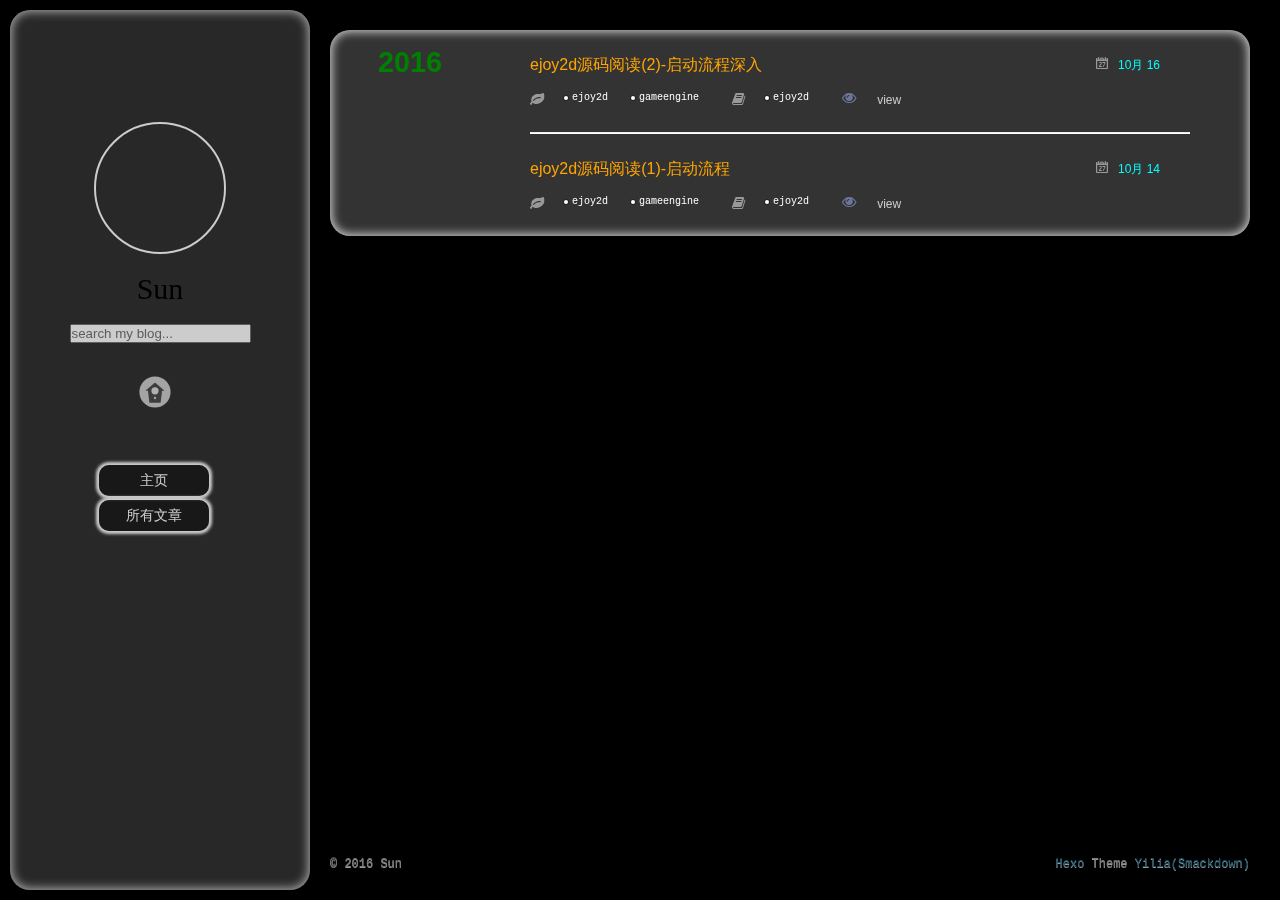
<file: categories/ejoy2d/index.html>
<!DOCTYPE html>
<html>
<head>
  <meta charset="utf-8">
  
  <title>Category: ejoy2d | Coding</title>

  <!-- keywords -->
  

  <meta name="viewport" content="width=device-width, initial-scale=1, maximum-scale=1">
  <meta property="og:type" content="website">
<meta property="og:title" content="Coding">
<meta property="og:url" content="http://yoursite.com/categories/ejoy2d/index.html">
<meta property="og:site_name" content="Coding">
<meta name="twitter:card" content="summary">
<meta name="twitter:title" content="Coding">
  
    <link rel="alternative" href="/atom.xml" title="Coding" type="application/atom+xml">
  
  
    <link rel="icon" href="/favicon.png">
  
  <link rel="stylesheet" href="/css/style.css">
  
<script>
    (function(){
        var bp = document.createElement('script');
        var curProtocol = window.location.protocol.split(':')[0];
        if (curProtocol === 'https') {
            bp.src = 'https://zz.bdstatic.com/linksubmit/push.js';        
        }
        else {
            bp.src = 'http://push.zhanzhang.baidu.com/push.js';
        }
        var s = document.getElementsByTagName("script")[0];
        s.parentNode.insertBefore(bp, s);
    })();
</script>

  
<!-- Google Analytics -->
<script>
  (function(i,s,o,g,r,a,m){i['GoogleAnalyticsObject']=r;i[r]=i[r]||function(){
  (i[r].q=i[r].q||[]).push(arguments)},i[r].l=1*new Date();a=s.createElement(o),
  m=s.getElementsByTagName(o)[0];a.async=1;a.src=g;m.parentNode.insertBefore(a,m)
  })(window,document,'script','https://www.google-analytics.com/analytics.js','ga');

  ga('create', 'UA-85415703-1', 'auto');
  ga('send', 'pageview');

</script>
<!-- End Google Analytics -->


  <script src="http://7.url.cn/edu/jslib/comb/require-2.1.6,jquery-1.9.1.min.js"></script>

  
      <script src="https://cdn1.lncld.net/static/js/av-core-mini-0.6.1.js"></script>
<script>AV.initialize("kDVPEy8CmFESFXX6zruID7BY-gzGzoHsz", "Of2ViutwN1M9VEk6kPTRhpOQ");</script>
<script src="/js/Counter.js"></script>
  
</head>
<body>
  <div id="container">
    <div id="particles-js"></div>
    <div class="left-col">
    <div class="overlay"></div>
<div class="intrude-less">
	
	<link rel="stylesheet" href="/css/search.css" type="text/css">
	<script src="/js/search.js"></script>
	
	<header id="header" class="inner">
		<a href="/" class="profilepic">
			
			<img lazy-src="http://oez1pyti8.bkt.clouddn.com/face.jpg" class="js-avatar show">
			
		</a>

		<hgroup>
		  <h1 class="header-author"><a href="/">Sun</a></h1>
		</hgroup>

		
		
		<div id="site_search">
			<input type="text" id="local-search-input" name="q" results="0" placeholder="search my blog..." class="form-control"/>
			<div id="local-search-result"></div>
			<p class='no-result'>No results found </p> <!-- 无匹配时显示，注意请在 CSS 中设置默认隐藏 -->
		</div>
		
		
			<div class="switch-btn">
				<div class="icon">
					<div class="icon-ctn">
						<div class="icon-wrap icon-house" data-idx="0">
							<div class="birdhouse"></div>
							<div class="birdhouse_holes"></div>
						</div>
						<div class="icon-wrap icon-ribbon hide" data-idx="1">
							<div class="ribbon"></div>
						</div>
						
						<div class="icon-wrap icon-link hide" data-idx="2">
							<div class="loopback_l"></div>
							<div class="loopback_r"></div>
						</div>
						
						
						<div class="icon-wrap icon-me hide" data-idx="3">
							<div class="user"></div>
							<div class="shoulder"></div>
						</div>
						
					</div>
					
				</div>
				<div class="tips-box hide">
					<div class="tips-arrow"></div>
					<ul class="tips-inner">
						<li>菜单</li>
						<li>标签</li>
						
						<li>友情链接</li>
						
						
						<li>关于我</li>
						
					</ul>
				</div>
			</div>
		
		
		<div class="switch-area">
			<div class="switch-wrap">
				<section class="switch-part switch-part1">
					<nav class="header-menu">
						<ul>
						
							<li><a href="/">主页</a></li>
				        
							<li><a href="/archives">所有文章</a></li>
				        
						</ul>
					</nav>
					<nav class="header-nav">
						<div class="social">
							
						</div>
					</nav>
				</section>
				
				
				<section class="switch-part switch-part2">
					<div class="widget tagcloud" id="js-tagcloud">
						<a href="/tags/ejoy2d/" style="font-size: 10px;">ejoy2d</a> <a href="/tags/gameengine/" style="font-size: 10px;">gameengine</a>
					</div>
				</section>
				
				
				
				<section class="switch-part switch-part3">
					<div id="js-friends">
					
			          <a target="_blank" class="main-nav-link switch-friends-link" href="https://github.com/winnerweb/hexo-theme-smackdown">smackdown</a>
			        
			        </div>
				</section>
				

				
				
				<section class="switch-part switch-part4">
				
					<div id="js-aboutme">true</div>
				</section>
				
			</div>
		</div>
		
	</header>				
</div>
    </div>
    <div class="mid-col">
      <nav id="mobile-nav">
  	<div class="overlay">
  		<div class="slider-trigger"></div>
  		<h1 class="header-author js-mobile-header hide">Sun</h1>
  	</div>
	<div class="intrude-less">
		<header id="header" class="inner">
			<div class="profilepic">
				<img lazy-src="http://oez1pyti8.bkt.clouddn.com/face.jpg" class="js-avatar show">
			</div>
			<hgroup>
			  <h1 class="header-author">Sun</h1>
			</hgroup>
			
			<nav class="header-menu">
				<ul>
				
					<li><a href="/">主页</a></li>
		        
					<li><a href="/archives">所有文章</a></li>
		        
		        <div class="clearfix"></div>
				</ul>
			</nav>
			<nav class="header-nav">
				<div class="social">
					
				</div>
			</nav>
		</header>				
	</div>
</nav>
      <div class="body-wrap">
  
  
    
    
      
      
      <section class="archives-wrap">
        <div class="archive-year-wrap">
          <a href="/archives/2016" class="archive-year">2016</a>
        </div>
        <div class="archives">
    
    <article class="archive-article archive-type-post">
  <div class="archive-article-inner">
    <header class="archive-article-header">
      	<div class="article-meta">
	      	<a href="/2016/10/16/ejoy2d源码阅读-2-启动流程深入/" class="archive-article-date">
  	<time datetime="2016-10-16T04:22:34.000Z" itemprop="datePublished">10月 16</time>
</a>
        </div>
    	 
  
    <h1 itemprop="name">
      <a class="archive-article-title" href="/2016/10/16/ejoy2d源码阅读-2-启动流程深入/">ejoy2d源码阅读(2)-启动流程深入</a>
    </h1>
  

        <div class="article-info info-on-left">
          
	<div class="article-tag tagcloud">
		<ul class="article-tag-list"><li class="article-tag-list-item"><a class="article-tag-list-link" href="/tags/ejoy2d/">ejoy2d</a></li><li class="article-tag-list-item"><a class="article-tag-list-link" href="/tags/gameengine/">gameengine</a></li></ul>
	</div>

          
	<div class="article-category tagcloud">
	<a class="article-category-link" href="/categories/ejoy2d/">ejoy2d</a>
	</div>


          
            
<div class="counter-tag counter">
    <span id="/2016/10/16/ejoy2d源码阅读-2-启动流程深入/" class="leancloud_visitors post-title-link"
          style="font-size: 12px" data-flag-title="ejoy2d源码阅读(2)-启动流程深入">
         &nbsp;
        view
    </span>
</div>

          
        </div>
        <div class="clearfix"></div>
    </header>
  </div>
</article>
  
    
    
    <article class="archive-article archive-type-post">
  <div class="archive-article-inner">
    <header class="archive-article-header">
      	<div class="article-meta">
	      	<a href="/2016/10/14/ejoy2d源码阅读-1-启动流程/" class="archive-article-date">
  	<time datetime="2016-10-14T14:10:53.000Z" itemprop="datePublished">10月 14</time>
</a>
        </div>
    	 
  
    <h1 itemprop="name">
      <a class="archive-article-title" href="/2016/10/14/ejoy2d源码阅读-1-启动流程/">ejoy2d源码阅读(1)-启动流程</a>
    </h1>
  

        <div class="article-info info-on-left">
          
	<div class="article-tag tagcloud">
		<ul class="article-tag-list"><li class="article-tag-list-item"><a class="article-tag-list-link" href="/tags/ejoy2d/">ejoy2d</a></li><li class="article-tag-list-item"><a class="article-tag-list-link" href="/tags/gameengine/">gameengine</a></li></ul>
	</div>

          
	<div class="article-category tagcloud">
	<a class="article-category-link" href="/categories/ejoy2d/">ejoy2d</a>
	</div>


          
            
<div class="counter-tag counter">
    <span id="/2016/10/14/ejoy2d源码阅读-1-启动流程/" class="leancloud_visitors post-title-link"
          style="font-size: 12px" data-flag-title="ejoy2d源码阅读(1)-启动流程">
         &nbsp;
        view
    </span>
</div>

          
        </div>
        <div class="clearfix"></div>
    </header>
  </div>
</article>
  
  
    </div></section>
  

    

</div>
      <footer id="footer">
  <div class="outer">
    <div id="footer-info">
      <div class="footer-left">
        &copy; 2016 Sun
      </div>
        <div class="footer-right">
          <a href="http://hexo.io/" target="_blank">Hexo</a>  Theme <a href="https://github.com/winnerweb/hexo-Yilia-Smackdown" target="_blank">Yilia(Smackdown)</a>
        </div>
    </div>
  </div>
</footer>
    </div>
    
  <link rel="stylesheet" href="/fancybox/jquery.fancybox.css">


<script>
	var yiliaConfig = {
		fancybox: true,
		mathjax: true,
		animate: true,
		isHome: false,
		isPost: false,
		isArchive: false,
		isTag: false,
		isCategory: true,
		open_in_new: false
	}
</script>
<script src="/js/main.js"></script>



<script type="text/x-mathjax-config">
MathJax.Hub.Config({
    tex2jax: {
        inlineMath: [ ['$','$'], ["\\(","\\)"]  ],
        processEscapes: true,
        skipTags: ['script', 'noscript', 'style', 'textarea', 'pre', 'code']
    }
});

MathJax.Hub.Queue(function() {
    var all = MathJax.Hub.getAllJax(), i;
    for(i=0; i < all.length; i += 1) {
        all[i].SourceElement().parentNode.className += ' has-jax';                 
    }       
});
</script>

<script type="text/javascript" src="http://cdn.mathjax.org/mathjax/latest/MathJax.js?config=TeX-AMS-MML_HTMLorMML">
</script>


  </div>
</body>
</html>
</file>
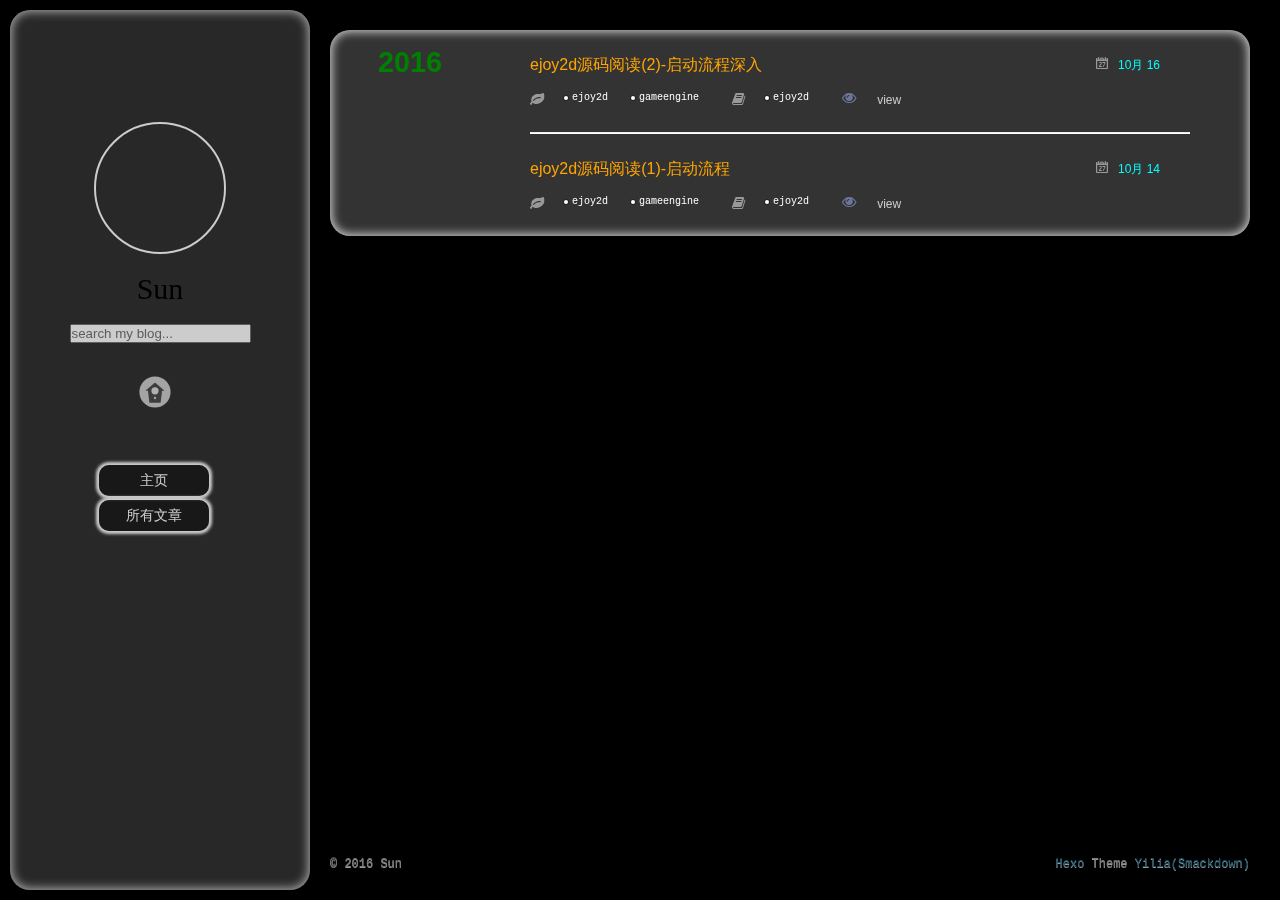
<file: tags/ejoy2d/index.html>
<!DOCTYPE html>
<html>
<head>
  <meta charset="utf-8">
  
  <title>Tag: ejoy2d | Coding</title>

  <!-- keywords -->
  

  <meta name="viewport" content="width=device-width, initial-scale=1, maximum-scale=1">
  <meta property="og:type" content="website">
<meta property="og:title" content="Coding">
<meta property="og:url" content="http://yoursite.com/tags/ejoy2d/index.html">
<meta property="og:site_name" content="Coding">
<meta name="twitter:card" content="summary">
<meta name="twitter:title" content="Coding">
  
    <link rel="alternative" href="/atom.xml" title="Coding" type="application/atom+xml">
  
  
    <link rel="icon" href="/favicon.png">
  
  <link rel="stylesheet" href="/css/style.css">
  
<script>
    (function(){
        var bp = document.createElement('script');
        var curProtocol = window.location.protocol.split(':')[0];
        if (curProtocol === 'https') {
            bp.src = 'https://zz.bdstatic.com/linksubmit/push.js';        
        }
        else {
            bp.src = 'http://push.zhanzhang.baidu.com/push.js';
        }
        var s = document.getElementsByTagName("script")[0];
        s.parentNode.insertBefore(bp, s);
    })();
</script>

  
<!-- Google Analytics -->
<script>
  (function(i,s,o,g,r,a,m){i['GoogleAnalyticsObject']=r;i[r]=i[r]||function(){
  (i[r].q=i[r].q||[]).push(arguments)},i[r].l=1*new Date();a=s.createElement(o),
  m=s.getElementsByTagName(o)[0];a.async=1;a.src=g;m.parentNode.insertBefore(a,m)
  })(window,document,'script','https://www.google-analytics.com/analytics.js','ga');

  ga('create', 'UA-85415703-1', 'auto');
  ga('send', 'pageview');

</script>
<!-- End Google Analytics -->


  <script src="http://7.url.cn/edu/jslib/comb/require-2.1.6,jquery-1.9.1.min.js"></script>

  
      <script src="https://cdn1.lncld.net/static/js/av-core-mini-0.6.1.js"></script>
<script>AV.initialize("kDVPEy8CmFESFXX6zruID7BY-gzGzoHsz", "Of2ViutwN1M9VEk6kPTRhpOQ");</script>
<script src="/js/Counter.js"></script>
  
</head>
<body>
  <div id="container">
    <div id="particles-js"></div>
    <div class="left-col">
    <div class="overlay"></div>
<div class="intrude-less">
	
	<link rel="stylesheet" href="/css/search.css" type="text/css">
	<script src="/js/search.js"></script>
	
	<header id="header" class="inner">
		<a href="/" class="profilepic">
			
			<img lazy-src="http://oez1pyti8.bkt.clouddn.com/face.jpg" class="js-avatar show">
			
		</a>

		<hgroup>
		  <h1 class="header-author"><a href="/">Sun</a></h1>
		</hgroup>

		
		
		<div id="site_search">
			<input type="text" id="local-search-input" name="q" results="0" placeholder="search my blog..." class="form-control"/>
			<div id="local-search-result"></div>
			<p class='no-result'>No results found </p> <!-- 无匹配时显示，注意请在 CSS 中设置默认隐藏 -->
		</div>
		
		
			<div class="switch-btn">
				<div class="icon">
					<div class="icon-ctn">
						<div class="icon-wrap icon-house" data-idx="0">
							<div class="birdhouse"></div>
							<div class="birdhouse_holes"></div>
						</div>
						<div class="icon-wrap icon-ribbon hide" data-idx="1">
							<div class="ribbon"></div>
						</div>
						
						<div class="icon-wrap icon-link hide" data-idx="2">
							<div class="loopback_l"></div>
							<div class="loopback_r"></div>
						</div>
						
						
						<div class="icon-wrap icon-me hide" data-idx="3">
							<div class="user"></div>
							<div class="shoulder"></div>
						</div>
						
					</div>
					
				</div>
				<div class="tips-box hide">
					<div class="tips-arrow"></div>
					<ul class="tips-inner">
						<li>菜单</li>
						<li>标签</li>
						
						<li>友情链接</li>
						
						
						<li>关于我</li>
						
					</ul>
				</div>
			</div>
		
		
		<div class="switch-area">
			<div class="switch-wrap">
				<section class="switch-part switch-part1">
					<nav class="header-menu">
						<ul>
						
							<li><a href="/">主页</a></li>
				        
							<li><a href="/archives">所有文章</a></li>
				        
						</ul>
					</nav>
					<nav class="header-nav">
						<div class="social">
							
						</div>
					</nav>
				</section>
				
				
				<section class="switch-part switch-part2">
					<div class="widget tagcloud" id="js-tagcloud">
						<a href="/tags/ejoy2d/" style="font-size: 10px;">ejoy2d</a> <a href="/tags/gameengine/" style="font-size: 10px;">gameengine</a>
					</div>
				</section>
				
				
				
				<section class="switch-part switch-part3">
					<div id="js-friends">
					
			          <a target="_blank" class="main-nav-link switch-friends-link" href="https://github.com/winnerweb/hexo-theme-smackdown">smackdown</a>
			        
			        </div>
				</section>
				

				
				
				<section class="switch-part switch-part4">
				
					<div id="js-aboutme">true</div>
				</section>
				
			</div>
		</div>
		
	</header>				
</div>
    </div>
    <div class="mid-col">
      <nav id="mobile-nav">
  	<div class="overlay">
  		<div class="slider-trigger"></div>
  		<h1 class="header-author js-mobile-header hide">Sun</h1>
  	</div>
	<div class="intrude-less">
		<header id="header" class="inner">
			<div class="profilepic">
				<img lazy-src="http://oez1pyti8.bkt.clouddn.com/face.jpg" class="js-avatar show">
			</div>
			<hgroup>
			  <h1 class="header-author">Sun</h1>
			</hgroup>
			
			<nav class="header-menu">
				<ul>
				
					<li><a href="/">主页</a></li>
		        
					<li><a href="/archives">所有文章</a></li>
		        
		        <div class="clearfix"></div>
				</ul>
			</nav>
			<nav class="header-nav">
				<div class="social">
					
				</div>
			</nav>
		</header>				
	</div>
</nav>
      <div class="body-wrap">
  
  
    
    
      
      
      <section class="archives-wrap">
        <div class="archive-year-wrap">
          <a href="/archives/2016" class="archive-year">2016</a>
        </div>
        <div class="archives">
    
    <article class="archive-article archive-type-post">
  <div class="archive-article-inner">
    <header class="archive-article-header">
      	<div class="article-meta">
	      	<a href="/2016/10/16/ejoy2d源码阅读-2-启动流程深入/" class="archive-article-date">
  	<time datetime="2016-10-16T04:22:34.000Z" itemprop="datePublished">10月 16</time>
</a>
        </div>
    	 
  
    <h1 itemprop="name">
      <a class="archive-article-title" href="/2016/10/16/ejoy2d源码阅读-2-启动流程深入/">ejoy2d源码阅读(2)-启动流程深入</a>
    </h1>
  

        <div class="article-info info-on-left">
          
	<div class="article-tag tagcloud">
		<ul class="article-tag-list"><li class="article-tag-list-item"><a class="article-tag-list-link" href="/tags/ejoy2d/">ejoy2d</a></li><li class="article-tag-list-item"><a class="article-tag-list-link" href="/tags/gameengine/">gameengine</a></li></ul>
	</div>

          
	<div class="article-category tagcloud">
	<a class="article-category-link" href="/categories/ejoy2d/">ejoy2d</a>
	</div>


          
            
<div class="counter-tag counter">
    <span id="/2016/10/16/ejoy2d源码阅读-2-启动流程深入/" class="leancloud_visitors post-title-link"
          style="font-size: 12px" data-flag-title="ejoy2d源码阅读(2)-启动流程深入">
         &nbsp;
        view
    </span>
</div>

          
        </div>
        <div class="clearfix"></div>
    </header>
  </div>
</article>
  
    
    
    <article class="archive-article archive-type-post">
  <div class="archive-article-inner">
    <header class="archive-article-header">
      	<div class="article-meta">
	      	<a href="/2016/10/14/ejoy2d源码阅读-1-启动流程/" class="archive-article-date">
  	<time datetime="2016-10-14T14:10:53.000Z" itemprop="datePublished">10月 14</time>
</a>
        </div>
    	 
  
    <h1 itemprop="name">
      <a class="archive-article-title" href="/2016/10/14/ejoy2d源码阅读-1-启动流程/">ejoy2d源码阅读(1)-启动流程</a>
    </h1>
  

        <div class="article-info info-on-left">
          
	<div class="article-tag tagcloud">
		<ul class="article-tag-list"><li class="article-tag-list-item"><a class="article-tag-list-link" href="/tags/ejoy2d/">ejoy2d</a></li><li class="article-tag-list-item"><a class="article-tag-list-link" href="/tags/gameengine/">gameengine</a></li></ul>
	</div>

          
	<div class="article-category tagcloud">
	<a class="article-category-link" href="/categories/ejoy2d/">ejoy2d</a>
	</div>


          
            
<div class="counter-tag counter">
    <span id="/2016/10/14/ejoy2d源码阅读-1-启动流程/" class="leancloud_visitors post-title-link"
          style="font-size: 12px" data-flag-title="ejoy2d源码阅读(1)-启动流程">
         &nbsp;
        view
    </span>
</div>

          
        </div>
        <div class="clearfix"></div>
    </header>
  </div>
</article>
  
  
    </div></section>
  

    

</div>
      <footer id="footer">
  <div class="outer">
    <div id="footer-info">
      <div class="footer-left">
        &copy; 2016 Sun
      </div>
        <div class="footer-right">
          <a href="http://hexo.io/" target="_blank">Hexo</a>  Theme <a href="https://github.com/winnerweb/hexo-Yilia-Smackdown" target="_blank">Yilia(Smackdown)</a>
        </div>
    </div>
  </div>
</footer>
    </div>
    
  <link rel="stylesheet" href="/fancybox/jquery.fancybox.css">


<script>
	var yiliaConfig = {
		fancybox: true,
		mathjax: true,
		animate: true,
		isHome: false,
		isPost: false,
		isArchive: false,
		isTag: true,
		isCategory: false,
		open_in_new: false
	}
</script>
<script src="/js/main.js"></script>



<script type="text/x-mathjax-config">
MathJax.Hub.Config({
    tex2jax: {
        inlineMath: [ ['$','$'], ["\\(","\\)"]  ],
        processEscapes: true,
        skipTags: ['script', 'noscript', 'style', 'textarea', 'pre', 'code']
    }
});

MathJax.Hub.Queue(function() {
    var all = MathJax.Hub.getAllJax(), i;
    for(i=0; i < all.length; i += 1) {
        all[i].SourceElement().parentNode.className += ' has-jax';                 
    }       
});
</script>

<script type="text/javascript" src="http://cdn.mathjax.org/mathjax/latest/MathJax.js?config=TeX-AMS-MML_HTMLorMML">
</script>


  </div>
</body>
</html>
</file>
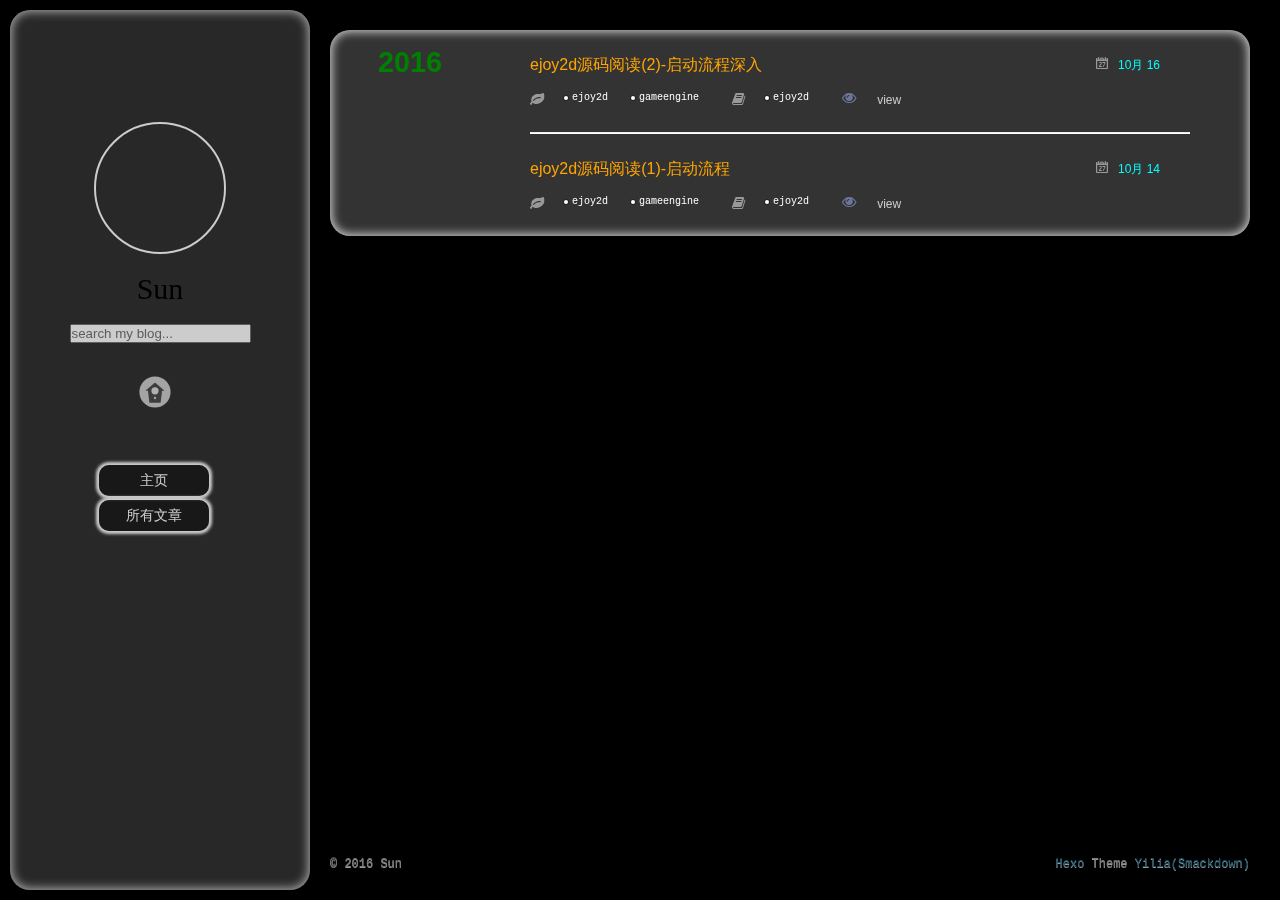
<file: tags/gameengine/index.html>
<!DOCTYPE html>
<html>
<head>
  <meta charset="utf-8">
  
  <title>Tag: gameengine | Coding</title>

  <!-- keywords -->
  

  <meta name="viewport" content="width=device-width, initial-scale=1, maximum-scale=1">
  <meta property="og:type" content="website">
<meta property="og:title" content="Coding">
<meta property="og:url" content="http://yoursite.com/tags/gameengine/index.html">
<meta property="og:site_name" content="Coding">
<meta name="twitter:card" content="summary">
<meta name="twitter:title" content="Coding">
  
    <link rel="alternative" href="/atom.xml" title="Coding" type="application/atom+xml">
  
  
    <link rel="icon" href="/favicon.png">
  
  <link rel="stylesheet" href="/css/style.css">
  
<script>
    (function(){
        var bp = document.createElement('script');
        var curProtocol = window.location.protocol.split(':')[0];
        if (curProtocol === 'https') {
            bp.src = 'https://zz.bdstatic.com/linksubmit/push.js';        
        }
        else {
            bp.src = 'http://push.zhanzhang.baidu.com/push.js';
        }
        var s = document.getElementsByTagName("script")[0];
        s.parentNode.insertBefore(bp, s);
    })();
</script>

  
<!-- Google Analytics -->
<script>
  (function(i,s,o,g,r,a,m){i['GoogleAnalyticsObject']=r;i[r]=i[r]||function(){
  (i[r].q=i[r].q||[]).push(arguments)},i[r].l=1*new Date();a=s.createElement(o),
  m=s.getElementsByTagName(o)[0];a.async=1;a.src=g;m.parentNode.insertBefore(a,m)
  })(window,document,'script','https://www.google-analytics.com/analytics.js','ga');

  ga('create', 'UA-85415703-1', 'auto');
  ga('send', 'pageview');

</script>
<!-- End Google Analytics -->


  <script src="http://7.url.cn/edu/jslib/comb/require-2.1.6,jquery-1.9.1.min.js"></script>

  
      <script src="https://cdn1.lncld.net/static/js/av-core-mini-0.6.1.js"></script>
<script>AV.initialize("kDVPEy8CmFESFXX6zruID7BY-gzGzoHsz", "Of2ViutwN1M9VEk6kPTRhpOQ");</script>
<script src="/js/Counter.js"></script>
  
</head>
<body>
  <div id="container">
    <div id="particles-js"></div>
    <div class="left-col">
    <div class="overlay"></div>
<div class="intrude-less">
	
	<link rel="stylesheet" href="/css/search.css" type="text/css">
	<script src="/js/search.js"></script>
	
	<header id="header" class="inner">
		<a href="/" class="profilepic">
			
			<img lazy-src="http://oez1pyti8.bkt.clouddn.com/face.jpg" class="js-avatar show">
			
		</a>

		<hgroup>
		  <h1 class="header-author"><a href="/">Sun</a></h1>
		</hgroup>

		
		
		<div id="site_search">
			<input type="text" id="local-search-input" name="q" results="0" placeholder="search my blog..." class="form-control"/>
			<div id="local-search-result"></div>
			<p class='no-result'>No results found </p> <!-- 无匹配时显示，注意请在 CSS 中设置默认隐藏 -->
		</div>
		
		
			<div class="switch-btn">
				<div class="icon">
					<div class="icon-ctn">
						<div class="icon-wrap icon-house" data-idx="0">
							<div class="birdhouse"></div>
							<div class="birdhouse_holes"></div>
						</div>
						<div class="icon-wrap icon-ribbon hide" data-idx="1">
							<div class="ribbon"></div>
						</div>
						
						<div class="icon-wrap icon-link hide" data-idx="2">
							<div class="loopback_l"></div>
							<div class="loopback_r"></div>
						</div>
						
						
						<div class="icon-wrap icon-me hide" data-idx="3">
							<div class="user"></div>
							<div class="shoulder"></div>
						</div>
						
					</div>
					
				</div>
				<div class="tips-box hide">
					<div class="tips-arrow"></div>
					<ul class="tips-inner">
						<li>菜单</li>
						<li>标签</li>
						
						<li>友情链接</li>
						
						
						<li>关于我</li>
						
					</ul>
				</div>
			</div>
		
		
		<div class="switch-area">
			<div class="switch-wrap">
				<section class="switch-part switch-part1">
					<nav class="header-menu">
						<ul>
						
							<li><a href="/">主页</a></li>
				        
							<li><a href="/archives">所有文章</a></li>
				        
						</ul>
					</nav>
					<nav class="header-nav">
						<div class="social">
							
						</div>
					</nav>
				</section>
				
				
				<section class="switch-part switch-part2">
					<div class="widget tagcloud" id="js-tagcloud">
						<a href="/tags/ejoy2d/" style="font-size: 10px;">ejoy2d</a> <a href="/tags/gameengine/" style="font-size: 10px;">gameengine</a>
					</div>
				</section>
				
				
				
				<section class="switch-part switch-part3">
					<div id="js-friends">
					
			          <a target="_blank" class="main-nav-link switch-friends-link" href="https://github.com/winnerweb/hexo-theme-smackdown">smackdown</a>
			        
			        </div>
				</section>
				

				
				
				<section class="switch-part switch-part4">
				
					<div id="js-aboutme">true</div>
				</section>
				
			</div>
		</div>
		
	</header>				
</div>
    </div>
    <div class="mid-col">
      <nav id="mobile-nav">
  	<div class="overlay">
  		<div class="slider-trigger"></div>
  		<h1 class="header-author js-mobile-header hide">Sun</h1>
  	</div>
	<div class="intrude-less">
		<header id="header" class="inner">
			<div class="profilepic">
				<img lazy-src="http://oez1pyti8.bkt.clouddn.com/face.jpg" class="js-avatar show">
			</div>
			<hgroup>
			  <h1 class="header-author">Sun</h1>
			</hgroup>
			
			<nav class="header-menu">
				<ul>
				
					<li><a href="/">主页</a></li>
		        
					<li><a href="/archives">所有文章</a></li>
		        
		        <div class="clearfix"></div>
				</ul>
			</nav>
			<nav class="header-nav">
				<div class="social">
					
				</div>
			</nav>
		</header>				
	</div>
</nav>
      <div class="body-wrap">
  
  
    
    
      
      
      <section class="archives-wrap">
        <div class="archive-year-wrap">
          <a href="/archives/2016" class="archive-year">2016</a>
        </div>
        <div class="archives">
    
    <article class="archive-article archive-type-post">
  <div class="archive-article-inner">
    <header class="archive-article-header">
      	<div class="article-meta">
	      	<a href="/2016/10/16/ejoy2d源码阅读-2-启动流程深入/" class="archive-article-date">
  	<time datetime="2016-10-16T04:22:34.000Z" itemprop="datePublished">10月 16</time>
</a>
        </div>
    	 
  
    <h1 itemprop="name">
      <a class="archive-article-title" href="/2016/10/16/ejoy2d源码阅读-2-启动流程深入/">ejoy2d源码阅读(2)-启动流程深入</a>
    </h1>
  

        <div class="article-info info-on-left">
          
	<div class="article-tag tagcloud">
		<ul class="article-tag-list"><li class="article-tag-list-item"><a class="article-tag-list-link" href="/tags/ejoy2d/">ejoy2d</a></li><li class="article-tag-list-item"><a class="article-tag-list-link" href="/tags/gameengine/">gameengine</a></li></ul>
	</div>

          
	<div class="article-category tagcloud">
	<a class="article-category-link" href="/categories/ejoy2d/">ejoy2d</a>
	</div>


          
            
<div class="counter-tag counter">
    <span id="/2016/10/16/ejoy2d源码阅读-2-启动流程深入/" class="leancloud_visitors post-title-link"
          style="font-size: 12px" data-flag-title="ejoy2d源码阅读(2)-启动流程深入">
         &nbsp;
        view
    </span>
</div>

          
        </div>
        <div class="clearfix"></div>
    </header>
  </div>
</article>
  
    
    
    <article class="archive-article archive-type-post">
  <div class="archive-article-inner">
    <header class="archive-article-header">
      	<div class="article-meta">
	      	<a href="/2016/10/14/ejoy2d源码阅读-1-启动流程/" class="archive-article-date">
  	<time datetime="2016-10-14T14:10:53.000Z" itemprop="datePublished">10月 14</time>
</a>
        </div>
    	 
  
    <h1 itemprop="name">
      <a class="archive-article-title" href="/2016/10/14/ejoy2d源码阅读-1-启动流程/">ejoy2d源码阅读(1)-启动流程</a>
    </h1>
  

        <div class="article-info info-on-left">
          
	<div class="article-tag tagcloud">
		<ul class="article-tag-list"><li class="article-tag-list-item"><a class="article-tag-list-link" href="/tags/ejoy2d/">ejoy2d</a></li><li class="article-tag-list-item"><a class="article-tag-list-link" href="/tags/gameengine/">gameengine</a></li></ul>
	</div>

          
	<div class="article-category tagcloud">
	<a class="article-category-link" href="/categories/ejoy2d/">ejoy2d</a>
	</div>


          
            
<div class="counter-tag counter">
    <span id="/2016/10/14/ejoy2d源码阅读-1-启动流程/" class="leancloud_visitors post-title-link"
          style="font-size: 12px" data-flag-title="ejoy2d源码阅读(1)-启动流程">
         &nbsp;
        view
    </span>
</div>

          
        </div>
        <div class="clearfix"></div>
    </header>
  </div>
</article>
  
  
    </div></section>
  

    

</div>
      <footer id="footer">
  <div class="outer">
    <div id="footer-info">
      <div class="footer-left">
        &copy; 2016 Sun
      </div>
        <div class="footer-right">
          <a href="http://hexo.io/" target="_blank">Hexo</a>  Theme <a href="https://github.com/winnerweb/hexo-Yilia-Smackdown" target="_blank">Yilia(Smackdown)</a>
        </div>
    </div>
  </div>
</footer>
    </div>
    
  <link rel="stylesheet" href="/fancybox/jquery.fancybox.css">


<script>
	var yiliaConfig = {
		fancybox: true,
		mathjax: true,
		animate: true,
		isHome: false,
		isPost: false,
		isArchive: false,
		isTag: true,
		isCategory: false,
		open_in_new: false
	}
</script>
<script src="/js/main.js"></script>



<script type="text/x-mathjax-config">
MathJax.Hub.Config({
    tex2jax: {
        inlineMath: [ ['$','$'], ["\\(","\\)"]  ],
        processEscapes: true,
        skipTags: ['script', 'noscript', 'style', 'textarea', 'pre', 'code']
    }
});

MathJax.Hub.Queue(function() {
    var all = MathJax.Hub.getAllJax(), i;
    for(i=0; i < all.length; i += 1) {
        all[i].SourceElement().parentNode.className += ' has-jax';                 
    }       
});
</script>

<script type="text/javascript" src="http://cdn.mathjax.org/mathjax/latest/MathJax.js?config=TeX-AMS-MML_HTMLorMML">
</script>


  </div>
</body>
</html>
</file>
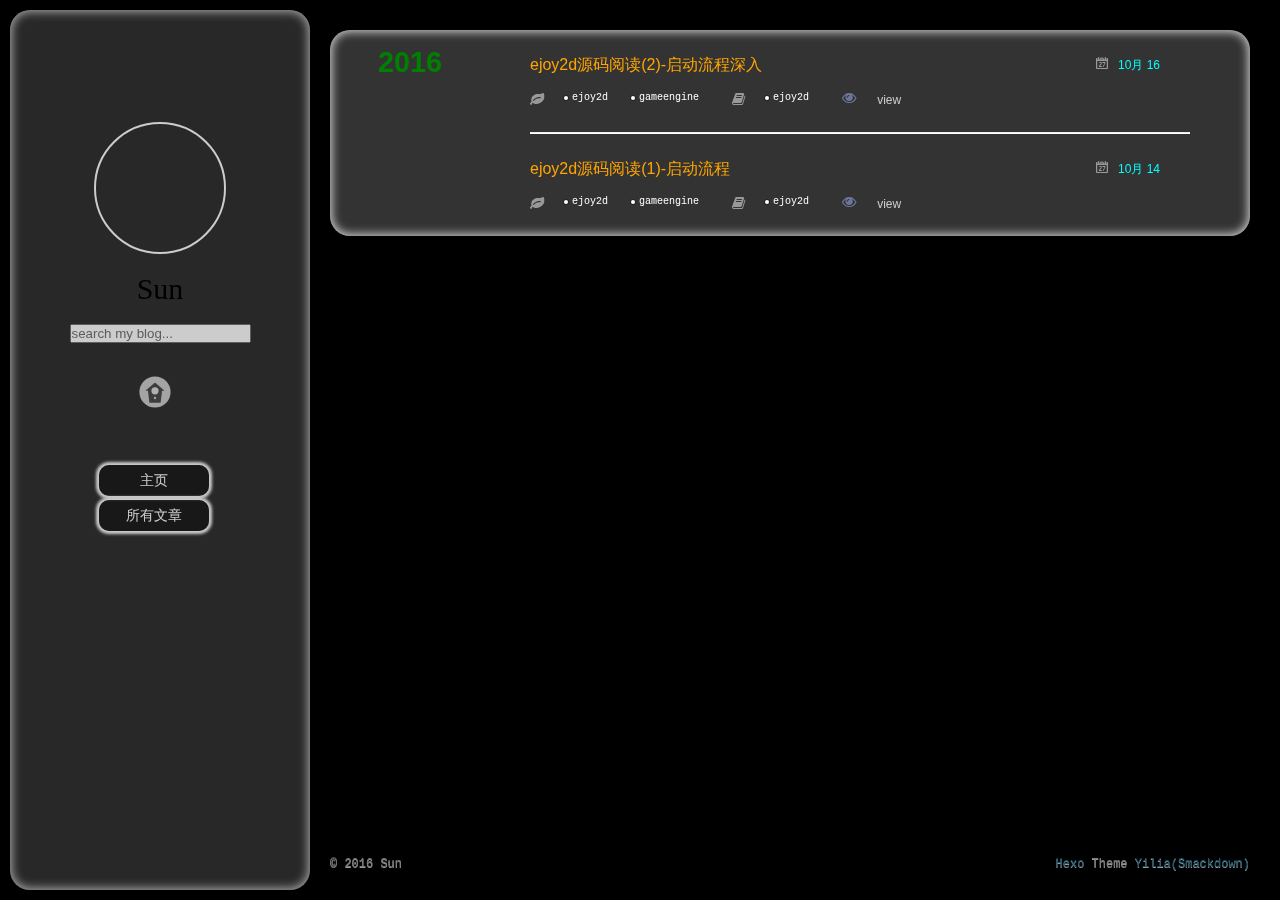
<file: archives/2016/10/index.html>
<!DOCTYPE html>
<html>
<head>
  <meta charset="utf-8">
  
  <title>Archives: 2016/10 | Coding</title>

  <!-- keywords -->
  

  <meta name="viewport" content="width=device-width, initial-scale=1, maximum-scale=1">
  <meta property="og:type" content="website">
<meta property="og:title" content="Coding">
<meta property="og:url" content="http://yoursite.com/archives/2016/10/index.html">
<meta property="og:site_name" content="Coding">
<meta name="twitter:card" content="summary">
<meta name="twitter:title" content="Coding">
  
    <link rel="alternative" href="/atom.xml" title="Coding" type="application/atom+xml">
  
  
    <link rel="icon" href="/favicon.png">
  
  <link rel="stylesheet" href="/css/style.css">
  
<script>
    (function(){
        var bp = document.createElement('script');
        var curProtocol = window.location.protocol.split(':')[0];
        if (curProtocol === 'https') {
            bp.src = 'https://zz.bdstatic.com/linksubmit/push.js';        
        }
        else {
            bp.src = 'http://push.zhanzhang.baidu.com/push.js';
        }
        var s = document.getElementsByTagName("script")[0];
        s.parentNode.insertBefore(bp, s);
    })();
</script>

  
<!-- Google Analytics -->
<script>
  (function(i,s,o,g,r,a,m){i['GoogleAnalyticsObject']=r;i[r]=i[r]||function(){
  (i[r].q=i[r].q||[]).push(arguments)},i[r].l=1*new Date();a=s.createElement(o),
  m=s.getElementsByTagName(o)[0];a.async=1;a.src=g;m.parentNode.insertBefore(a,m)
  })(window,document,'script','https://www.google-analytics.com/analytics.js','ga');

  ga('create', 'UA-85415703-1', 'auto');
  ga('send', 'pageview');

</script>
<!-- End Google Analytics -->


  <script src="http://7.url.cn/edu/jslib/comb/require-2.1.6,jquery-1.9.1.min.js"></script>

  
      <script src="https://cdn1.lncld.net/static/js/av-core-mini-0.6.1.js"></script>
<script>AV.initialize("kDVPEy8CmFESFXX6zruID7BY-gzGzoHsz", "Of2ViutwN1M9VEk6kPTRhpOQ");</script>
<script src="/js/Counter.js"></script>
  
</head>
<body>
  <div id="container">
    <div id="particles-js"></div>
    <div class="left-col">
    <div class="overlay"></div>
<div class="intrude-less">
	
	<link rel="stylesheet" href="/css/search.css" type="text/css">
	<script src="/js/search.js"></script>
	
	<header id="header" class="inner">
		<a href="/" class="profilepic">
			
			<img lazy-src="http://oez1pyti8.bkt.clouddn.com/face.jpg" class="js-avatar show">
			
		</a>

		<hgroup>
		  <h1 class="header-author"><a href="/">Sun</a></h1>
		</hgroup>

		
		
		<div id="site_search">
			<input type="text" id="local-search-input" name="q" results="0" placeholder="search my blog..." class="form-control"/>
			<div id="local-search-result"></div>
			<p class='no-result'>No results found </p> <!-- 无匹配时显示，注意请在 CSS 中设置默认隐藏 -->
		</div>
		
		
			<div class="switch-btn">
				<div class="icon">
					<div class="icon-ctn">
						<div class="icon-wrap icon-house" data-idx="0">
							<div class="birdhouse"></div>
							<div class="birdhouse_holes"></div>
						</div>
						<div class="icon-wrap icon-ribbon hide" data-idx="1">
							<div class="ribbon"></div>
						</div>
						
						<div class="icon-wrap icon-link hide" data-idx="2">
							<div class="loopback_l"></div>
							<div class="loopback_r"></div>
						</div>
						
						
						<div class="icon-wrap icon-me hide" data-idx="3">
							<div class="user"></div>
							<div class="shoulder"></div>
						</div>
						
					</div>
					
				</div>
				<div class="tips-box hide">
					<div class="tips-arrow"></div>
					<ul class="tips-inner">
						<li>菜单</li>
						<li>标签</li>
						
						<li>友情链接</li>
						
						
						<li>关于我</li>
						
					</ul>
				</div>
			</div>
		
		
		<div class="switch-area">
			<div class="switch-wrap">
				<section class="switch-part switch-part1">
					<nav class="header-menu">
						<ul>
						
							<li><a href="/">主页</a></li>
				        
							<li><a href="/archives">所有文章</a></li>
				        
						</ul>
					</nav>
					<nav class="header-nav">
						<div class="social">
							
						</div>
					</nav>
				</section>
				
				
				<section class="switch-part switch-part2">
					<div class="widget tagcloud" id="js-tagcloud">
						<a href="/tags/ejoy2d/" style="font-size: 10px;">ejoy2d</a> <a href="/tags/gameengine/" style="font-size: 10px;">gameengine</a>
					</div>
				</section>
				
				
				
				<section class="switch-part switch-part3">
					<div id="js-friends">
					
			          <a target="_blank" class="main-nav-link switch-friends-link" href="https://github.com/winnerweb/hexo-theme-smackdown">smackdown</a>
			        
			        </div>
				</section>
				

				
				
				<section class="switch-part switch-part4">
				
					<div id="js-aboutme">true</div>
				</section>
				
			</div>
		</div>
		
	</header>				
</div>
    </div>
    <div class="mid-col">
      <nav id="mobile-nav">
  	<div class="overlay">
  		<div class="slider-trigger"></div>
  		<h1 class="header-author js-mobile-header hide">Sun</h1>
  	</div>
	<div class="intrude-less">
		<header id="header" class="inner">
			<div class="profilepic">
				<img lazy-src="http://oez1pyti8.bkt.clouddn.com/face.jpg" class="js-avatar show">
			</div>
			<hgroup>
			  <h1 class="header-author">Sun</h1>
			</hgroup>
			
			<nav class="header-menu">
				<ul>
				
					<li><a href="/">主页</a></li>
		        
					<li><a href="/archives">所有文章</a></li>
		        
		        <div class="clearfix"></div>
				</ul>
			</nav>
			<nav class="header-nav">
				<div class="social">
					
				</div>
			</nav>
		</header>				
	</div>
</nav>
      <div class="body-wrap">
  
  
    
    
      
      
      <section class="archives-wrap">
        <div class="archive-year-wrap">
          <a href="/archives/2016" class="archive-year">2016</a>
        </div>
        <div class="archives">
    
    <article class="archive-article archive-type-post">
  <div class="archive-article-inner">
    <header class="archive-article-header">
      	<div class="article-meta">
	      	<a href="/2016/10/16/ejoy2d源码阅读-2-启动流程深入/" class="archive-article-date">
  	<time datetime="2016-10-16T04:22:34.000Z" itemprop="datePublished">10月 16</time>
</a>
        </div>
    	 
  
    <h1 itemprop="name">
      <a class="archive-article-title" href="/2016/10/16/ejoy2d源码阅读-2-启动流程深入/">ejoy2d源码阅读(2)-启动流程深入</a>
    </h1>
  

        <div class="article-info info-on-left">
          
	<div class="article-tag tagcloud">
		<ul class="article-tag-list"><li class="article-tag-list-item"><a class="article-tag-list-link" href="/tags/ejoy2d/">ejoy2d</a></li><li class="article-tag-list-item"><a class="article-tag-list-link" href="/tags/gameengine/">gameengine</a></li></ul>
	</div>

          
	<div class="article-category tagcloud">
	<a class="article-category-link" href="/categories/ejoy2d/">ejoy2d</a>
	</div>


          
            
<div class="counter-tag counter">
    <span id="/2016/10/16/ejoy2d源码阅读-2-启动流程深入/" class="leancloud_visitors post-title-link"
          style="font-size: 12px" data-flag-title="ejoy2d源码阅读(2)-启动流程深入">
         &nbsp;
        view
    </span>
</div>

          
        </div>
        <div class="clearfix"></div>
    </header>
  </div>
</article>
  
    
    
    <article class="archive-article archive-type-post">
  <div class="archive-article-inner">
    <header class="archive-article-header">
      	<div class="article-meta">
	      	<a href="/2016/10/14/ejoy2d源码阅读-1-启动流程/" class="archive-article-date">
  	<time datetime="2016-10-14T14:10:53.000Z" itemprop="datePublished">10月 14</time>
</a>
        </div>
    	 
  
    <h1 itemprop="name">
      <a class="archive-article-title" href="/2016/10/14/ejoy2d源码阅读-1-启动流程/">ejoy2d源码阅读(1)-启动流程</a>
    </h1>
  

        <div class="article-info info-on-left">
          
	<div class="article-tag tagcloud">
		<ul class="article-tag-list"><li class="article-tag-list-item"><a class="article-tag-list-link" href="/tags/ejoy2d/">ejoy2d</a></li><li class="article-tag-list-item"><a class="article-tag-list-link" href="/tags/gameengine/">gameengine</a></li></ul>
	</div>

          
	<div class="article-category tagcloud">
	<a class="article-category-link" href="/categories/ejoy2d/">ejoy2d</a>
	</div>


          
            
<div class="counter-tag counter">
    <span id="/2016/10/14/ejoy2d源码阅读-1-启动流程/" class="leancloud_visitors post-title-link"
          style="font-size: 12px" data-flag-title="ejoy2d源码阅读(1)-启动流程">
         &nbsp;
        view
    </span>
</div>

          
        </div>
        <div class="clearfix"></div>
    </header>
  </div>
</article>
  
  
    </div></section>
  

    

</div>
      <footer id="footer">
  <div class="outer">
    <div id="footer-info">
      <div class="footer-left">
        &copy; 2016 Sun
      </div>
        <div class="footer-right">
          <a href="http://hexo.io/" target="_blank">Hexo</a>  Theme <a href="https://github.com/winnerweb/hexo-Yilia-Smackdown" target="_blank">Yilia(Smackdown)</a>
        </div>
    </div>
  </div>
</footer>
    </div>
    
  <link rel="stylesheet" href="/fancybox/jquery.fancybox.css">


<script>
	var yiliaConfig = {
		fancybox: true,
		mathjax: true,
		animate: true,
		isHome: false,
		isPost: false,
		isArchive: true,
		isTag: false,
		isCategory: false,
		open_in_new: false
	}
</script>
<script src="/js/main.js"></script>



<script type="text/x-mathjax-config">
MathJax.Hub.Config({
    tex2jax: {
        inlineMath: [ ['$','$'], ["\\(","\\)"]  ],
        processEscapes: true,
        skipTags: ['script', 'noscript', 'style', 'textarea', 'pre', 'code']
    }
});

MathJax.Hub.Queue(function() {
    var all = MathJax.Hub.getAllJax(), i;
    for(i=0; i < all.length; i += 1) {
        all[i].SourceElement().parentNode.className += ' has-jax';                 
    }       
});
</script>

<script type="text/javascript" src="http://cdn.mathjax.org/mathjax/latest/MathJax.js?config=TeX-AMS-MML_HTMLorMML">
</script>


  </div>
</body>
</html>
</file>
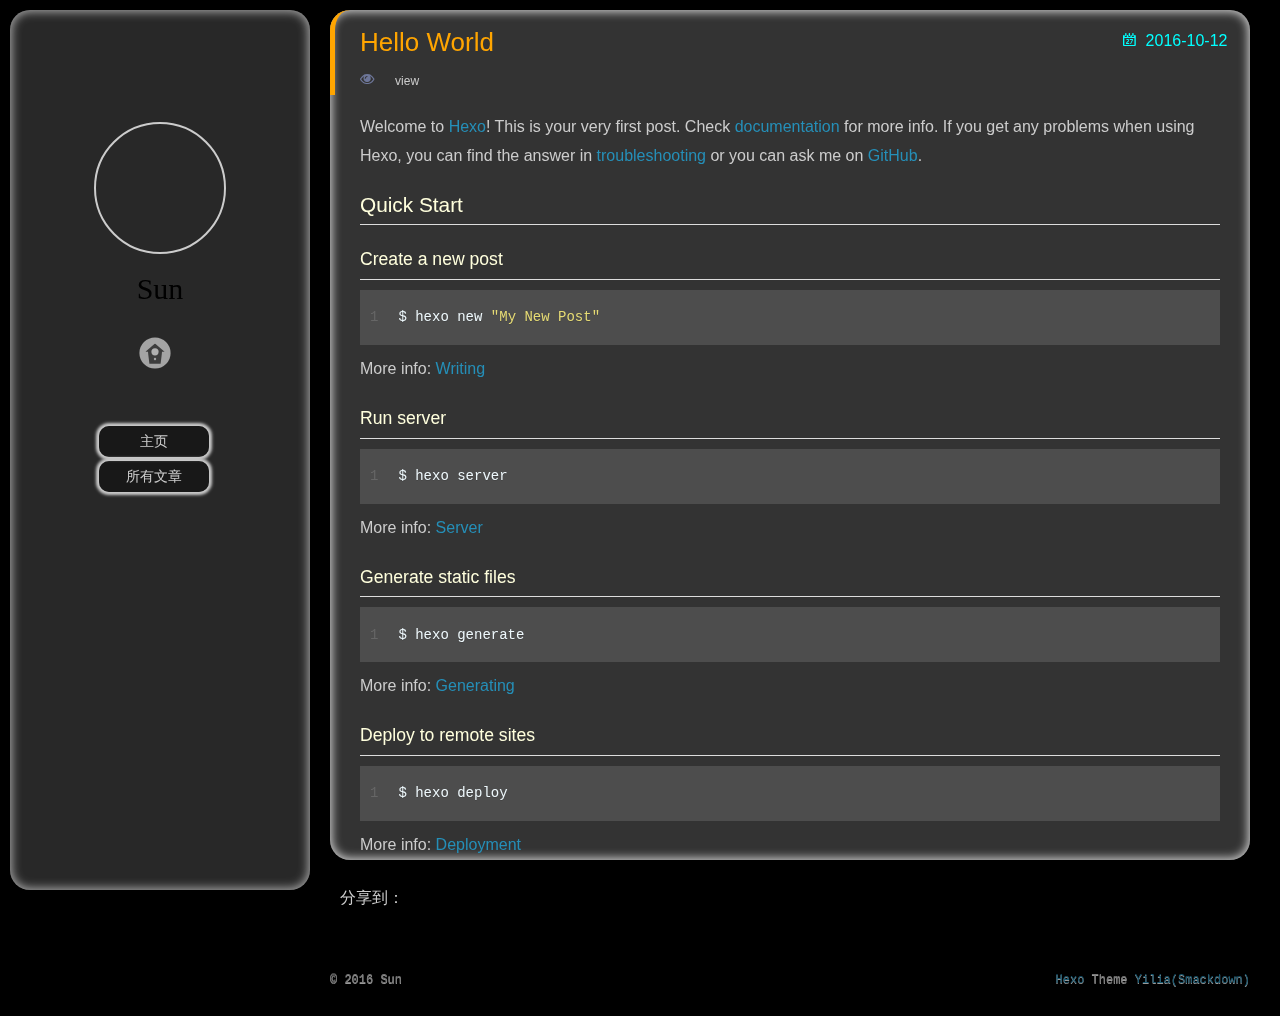
<file: 2016/10/12/hello-world/index.html>
<!DOCTYPE html>
<html>
<head>
  <meta charset="utf-8">
  
  <title>Hello World | Coding</title>

  <!-- keywords -->
  

  <meta name="viewport" content="width=device-width, initial-scale=1, maximum-scale=1">
  <meta name="description" content="Welcome to Hexo! This is your very first post. Check documentation for more info. If you get any problems when using Hexo, you can find the answer in troubleshooting or you can ask me on GitHub.
Quick">
<meta property="og:type" content="article">
<meta property="og:title" content="Hello World">
<meta property="og:url" content="http://yoursite.com/2016/10/12/hello-world/index.html">
<meta property="og:site_name" content="Coding">
<meta property="og:description" content="Welcome to Hexo! This is your very first post. Check documentation for more info. If you get any problems when using Hexo, you can find the answer in troubleshooting or you can ask me on GitHub.
Quick">
<meta property="og:updated_time" content="2016-10-12T03:33:14.438Z">
<meta name="twitter:card" content="summary">
<meta name="twitter:title" content="Hello World">
<meta name="twitter:description" content="Welcome to Hexo! This is your very first post. Check documentation for more info. If you get any problems when using Hexo, you can find the answer in troubleshooting or you can ask me on GitHub.
Quick">
  
    <link rel="alternative" href="/atom.xml" title="Coding" type="application/atom+xml">
  
  
    <link rel="icon" href="/favicon.png">
  
  <link rel="stylesheet" href="/css/style.css">
  
<script>
    (function(){
        var bp = document.createElement('script');
        var curProtocol = window.location.protocol.split(':')[0];
        if (curProtocol === 'https') {
            bp.src = 'https://zz.bdstatic.com/linksubmit/push.js';        
        }
        else {
            bp.src = 'http://push.zhanzhang.baidu.com/push.js';
        }
        var s = document.getElementsByTagName("script")[0];
        s.parentNode.insertBefore(bp, s);
    })();
</script>

  
<!-- Google Analytics -->
<script>
  (function(i,s,o,g,r,a,m){i['GoogleAnalyticsObject']=r;i[r]=i[r]||function(){
  (i[r].q=i[r].q||[]).push(arguments)},i[r].l=1*new Date();a=s.createElement(o),
  m=s.getElementsByTagName(o)[0];a.async=1;a.src=g;m.parentNode.insertBefore(a,m)
  })(window,document,'script','https://www.google-analytics.com/analytics.js','ga');

  ga('create', 'UA-85415703-1', 'auto');
  ga('send', 'pageview');

</script>
<!-- End Google Analytics -->


  <script src="http://7.url.cn/edu/jslib/comb/require-2.1.6,jquery-1.9.1.min.js"></script>

  
      <script src="https://cdn1.lncld.net/static/js/av-core-mini-0.6.1.js"></script>
<script>AV.initialize("kDVPEy8CmFESFXX6zruID7BY-gzGzoHsz", "Of2ViutwN1M9VEk6kPTRhpOQ");</script>
<script src="/js/Counter.js"></script>
  
</head>
<body>
  <div id="container">
    <div id="particles-js"></div>
    <div class="left-col">
    <div class="overlay"></div>
<div class="intrude-less">
	<header id="header" class="inner">
		<a href="/" class="profilepic">
			
			<img lazy-src="http://oez1pyti8.bkt.clouddn.com/face.jpg" class="js-avatar show">
			
		</a>

		<hgroup>
		  <h1 class="header-author"><a href="/">Sun</a></h1>
		</hgroup>

		

		
			<div class="switch-btn">
				<div class="icon">
					<div class="icon-ctn">
						<div class="icon-wrap icon-house" data-idx="0">
							<div class="birdhouse"></div>
							<div class="birdhouse_holes"></div>
						</div>
						<div class="icon-wrap icon-ribbon hide" data-idx="1">
							<div class="ribbon"></div>
						</div>
						
						<div class="icon-wrap icon-link hide" data-idx="2">
							<div class="loopback_l"></div>
							<div class="loopback_r"></div>
						</div>
						
						
					</div>
					
				</div>
				<div class="tips-box hide">
					<div class="tips-arrow"></div>
					<ul class="tips-inner">
						<li>菜单</li>
						<li>标签</li>
						
						<li>友情链接</li>
						
						
					</ul>
				</div>
			</div>
		

		<div class="switch-area">
			<div class="switch-wrap">
				<section class="switch-part switch-part1">
					<nav class="header-menu">
						<ul>
						
							<li><a href="/">主页</a></li>
				        
							<li><a href="/archives">所有文章</a></li>
				        
						</ul>
					</nav>
					<nav class="header-nav">
						<div class="social">
							
						</div>
					</nav>
				</section>
				
				
				<section class="switch-part switch-part2">
					<div class="widget tagcloud" id="js-tagcloud">
						
					</div>
				</section>
				
				
				
				<section class="switch-part switch-part3">
					<div id="js-friends">
					
			          <a target="_blank" class="main-nav-link switch-friends-link" href="https://github.com/winnerweb/hexo-theme-smackdown">smackdown</a>
			        
			        </div>
				</section>
				

				
			</div>
		</div>
	</header>				
</div>
    </div>
    <div class="mid-col">
      <nav id="mobile-nav">
  	<div class="overlay">
  		<div class="slider-trigger"></div>
  		<h1 class="header-author js-mobile-header hide">Sun</h1>
  	</div>
	<div class="intrude-less">
		<header id="header" class="inner">
			<div class="profilepic">
				<img lazy-src="http://oez1pyti8.bkt.clouddn.com/face.jpg" class="js-avatar show">
			</div>
			<hgroup>
			  <h1 class="header-author">Sun</h1>
			</hgroup>
			
			<nav class="header-menu">
				<ul>
				
					<li><a href="/">主页</a></li>
		        
					<li><a href="/archives">所有文章</a></li>
		        
		        <div class="clearfix"></div>
				</ul>
			</nav>
			<nav class="header-nav">
				<div class="social">
					
				</div>
			</nav>
		</header>				
	</div>
</nav>
      <div class="body-wrap"><article id="post-hello-world" class="article article-type-post" itemscope itemprop="blogPost">
  
    <div class="article-meta">
      <a href="/2016/10/12/hello-world/" class="article-date">
  	<time datetime="2016-10-12T03:33:14.418Z" itemprop="datePublished">2016-10-12</time>
</a>
    </div>
  
  <div class="article-inner">
    
      <input type="hidden" class="isFancy" />
    
    
      <header class="article-header">
        
  
    <h1 class="article-title" itemprop="name">
      Hello World
    </h1>
  

      </header>
      
      <div class="article-info article-info-post">
        
        

        
          
<div class="counter-tag counter">
    <span id="/2016/10/12/hello-world/" class="leancloud_visitors post-title-link"
          style="font-size: 12px" data-flag-title="Hello World">
         &nbsp;
        view
    </span>
</div>

        
        <div class="clearfix"></div>
      </div>
      
    
    <div class="article-entry" itemprop="articleBody">
      
        <p>Welcome to <a href="https://hexo.io/" target="_blank" rel="external">Hexo</a>! This is your very first post. Check <a href="https://hexo.io/docs/" target="_blank" rel="external">documentation</a> for more info. If you get any problems when using Hexo, you can find the answer in <a href="https://hexo.io/docs/troubleshooting.html" target="_blank" rel="external">troubleshooting</a> or you can ask me on <a href="https://github.com/hexojs/hexo/issues" target="_blank" rel="external">GitHub</a>.</p>
<h2 id="Quick-Start"><a href="#Quick-Start" class="headerlink" title="Quick Start"></a>Quick Start</h2><h3 id="Create-a-new-post"><a href="#Create-a-new-post" class="headerlink" title="Create a new post"></a>Create a new post</h3><figure class="highlight bash"><table><tr><td class="gutter"><pre><div class="line">1</div></pre></td><td class="code"><pre><div class="line">$ hexo new <span class="string">"My New Post"</span></div></pre></td></tr></table></figure>
<p>More info: <a href="https://hexo.io/docs/writing.html" target="_blank" rel="external">Writing</a></p>
<h3 id="Run-server"><a href="#Run-server" class="headerlink" title="Run server"></a>Run server</h3><figure class="highlight bash"><table><tr><td class="gutter"><pre><div class="line">1</div></pre></td><td class="code"><pre><div class="line">$ hexo server</div></pre></td></tr></table></figure>
<p>More info: <a href="https://hexo.io/docs/server.html" target="_blank" rel="external">Server</a></p>
<h3 id="Generate-static-files"><a href="#Generate-static-files" class="headerlink" title="Generate static files"></a>Generate static files</h3><figure class="highlight bash"><table><tr><td class="gutter"><pre><div class="line">1</div></pre></td><td class="code"><pre><div class="line">$ hexo generate</div></pre></td></tr></table></figure>
<p>More info: <a href="https://hexo.io/docs/generating.html" target="_blank" rel="external">Generating</a></p>
<h3 id="Deploy-to-remote-sites"><a href="#Deploy-to-remote-sites" class="headerlink" title="Deploy to remote sites"></a>Deploy to remote sites</h3><figure class="highlight bash"><table><tr><td class="gutter"><pre><div class="line">1</div></pre></td><td class="code"><pre><div class="line">$ hexo deploy</div></pre></td></tr></table></figure>
<p>More info: <a href="https://hexo.io/docs/deployment.html" target="_blank" rel="external">Deployment</a></p>

      
    </div>
    
  </div>
  
    
  
</article>


<div class="share">
	<!-- JiaThis Button BEGIN -->
	<div class="jiathis_style">
		<span class="jiathis_txt">分享到：</span>
		<a class="jiathis_button_tsina"></a>
		<a class="jiathis_button_cqq"></a>
		<a class="jiathis_button_douban"></a>
		<a class="jiathis_button_weixin"></a>
		<a class="jiathis_button_tumblr"></a>
		<a href="http://www.jiathis.com/share" class="jiathis jiathis_txt jtico jtico_jiathis" target="_blank"></a>
	</div>
	<script type="text/javascript" src="http://v3.jiathis.com/code/jia.js?uid=1405949716054953" charset="utf-8"></script>
	<!-- JiaThis Button END -->
</div>



<div class="duoshuo">
	<!-- 多说评论框 start -->
	<div class="ds-thread" data-thread-key="hello-world" data-title="Hello World" data-url="http://yoursite.com/2016/10/12/hello-world/"></div>
	<!-- 多说评论框 end -->
	<!-- 多说公共JS代码 start (一个网页只需插入一次) -->
	<script type="text/javascript">
	var duoshuoQuery = {short_name:"unxichenxu"};
	(function() {
		var ds = document.createElement('script');
		ds.type = 'text/javascript';ds.async = true;
		ds.src = (document.location.protocol == 'https:' ? 'https:' : 'http:') + '//static.duoshuo.com/embed.js';
		ds.charset = 'UTF-8';
		(document.getElementsByTagName('head')[0] 
		 || document.getElementsByTagName('body')[0]).appendChild(ds);
	})();
	</script>
	<!-- 多说公共JS代码 end -->
</div>




</div>
      <footer id="footer">
  <div class="outer">
    <div id="footer-info">
      <div class="footer-left">
        &copy; 2016 Sun
      </div>
        <div class="footer-right">
          <a href="http://hexo.io/" target="_blank">Hexo</a>  Theme <a href="https://github.com/winnerweb/hexo-Yilia-Smackdown" target="_blank">Yilia(Smackdown)</a>
        </div>
    </div>
  </div>
</footer>
    </div>
    
  <link rel="stylesheet" href="/fancybox/jquery.fancybox.css">


<script>
	var yiliaConfig = {
		fancybox: true,
		mathjax: true,
		animate: true,
		isHome: false,
		isPost: true,
		isArchive: false,
		isTag: false,
		isCategory: false,
		open_in_new: false
	}
</script>
<script src="/js/main.js"></script>



<script type="text/x-mathjax-config">
MathJax.Hub.Config({
    tex2jax: {
        inlineMath: [ ['$','$'], ["\\(","\\)"]  ],
        processEscapes: true,
        skipTags: ['script', 'noscript', 'style', 'textarea', 'pre', 'code']
    }
});

MathJax.Hub.Queue(function() {
    var all = MathJax.Hub.getAllJax(), i;
    for(i=0; i < all.length; i += 1) {
        all[i].SourceElement().parentNode.className += ' has-jax';                 
    }       
});
</script>

<script type="text/javascript" src="http://cdn.mathjax.org/mathjax/latest/MathJax.js?config=TeX-AMS-MML_HTMLorMML">
</script>


  </div>
</body>
</html>
</file>
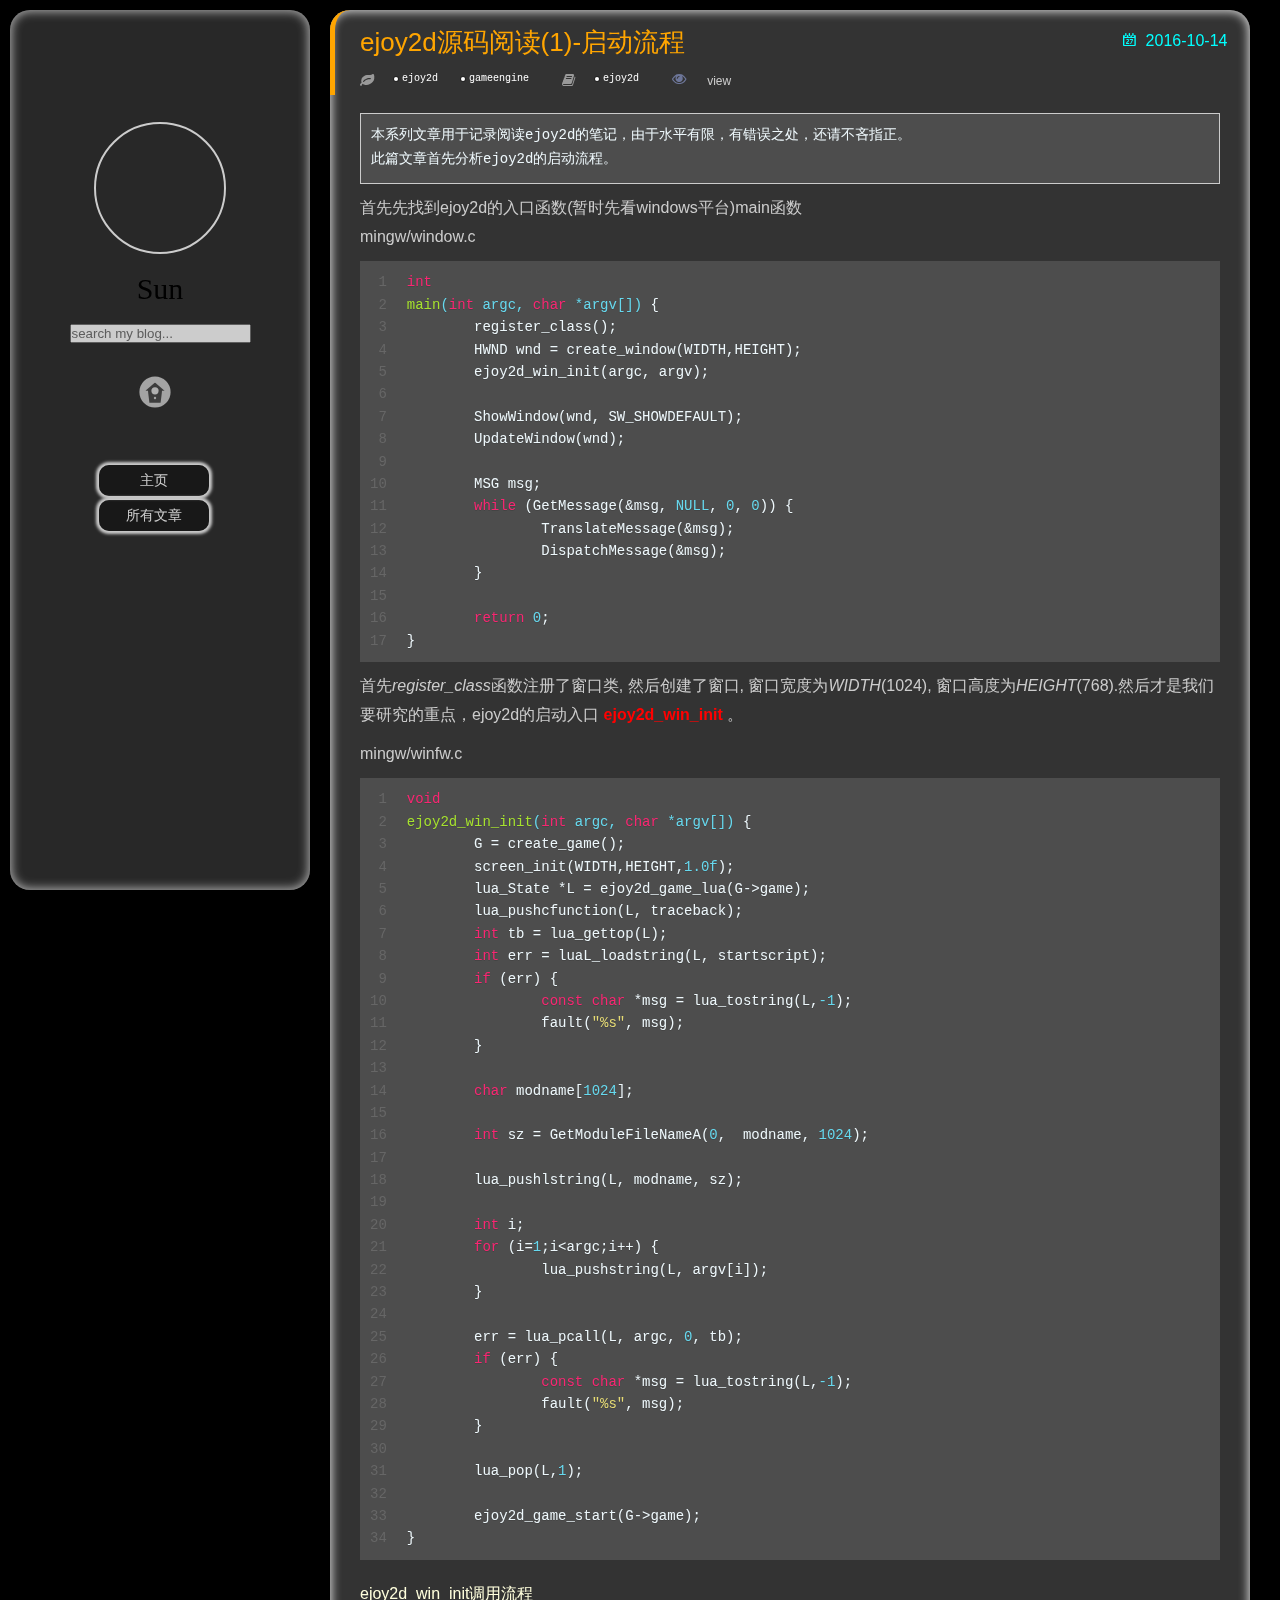
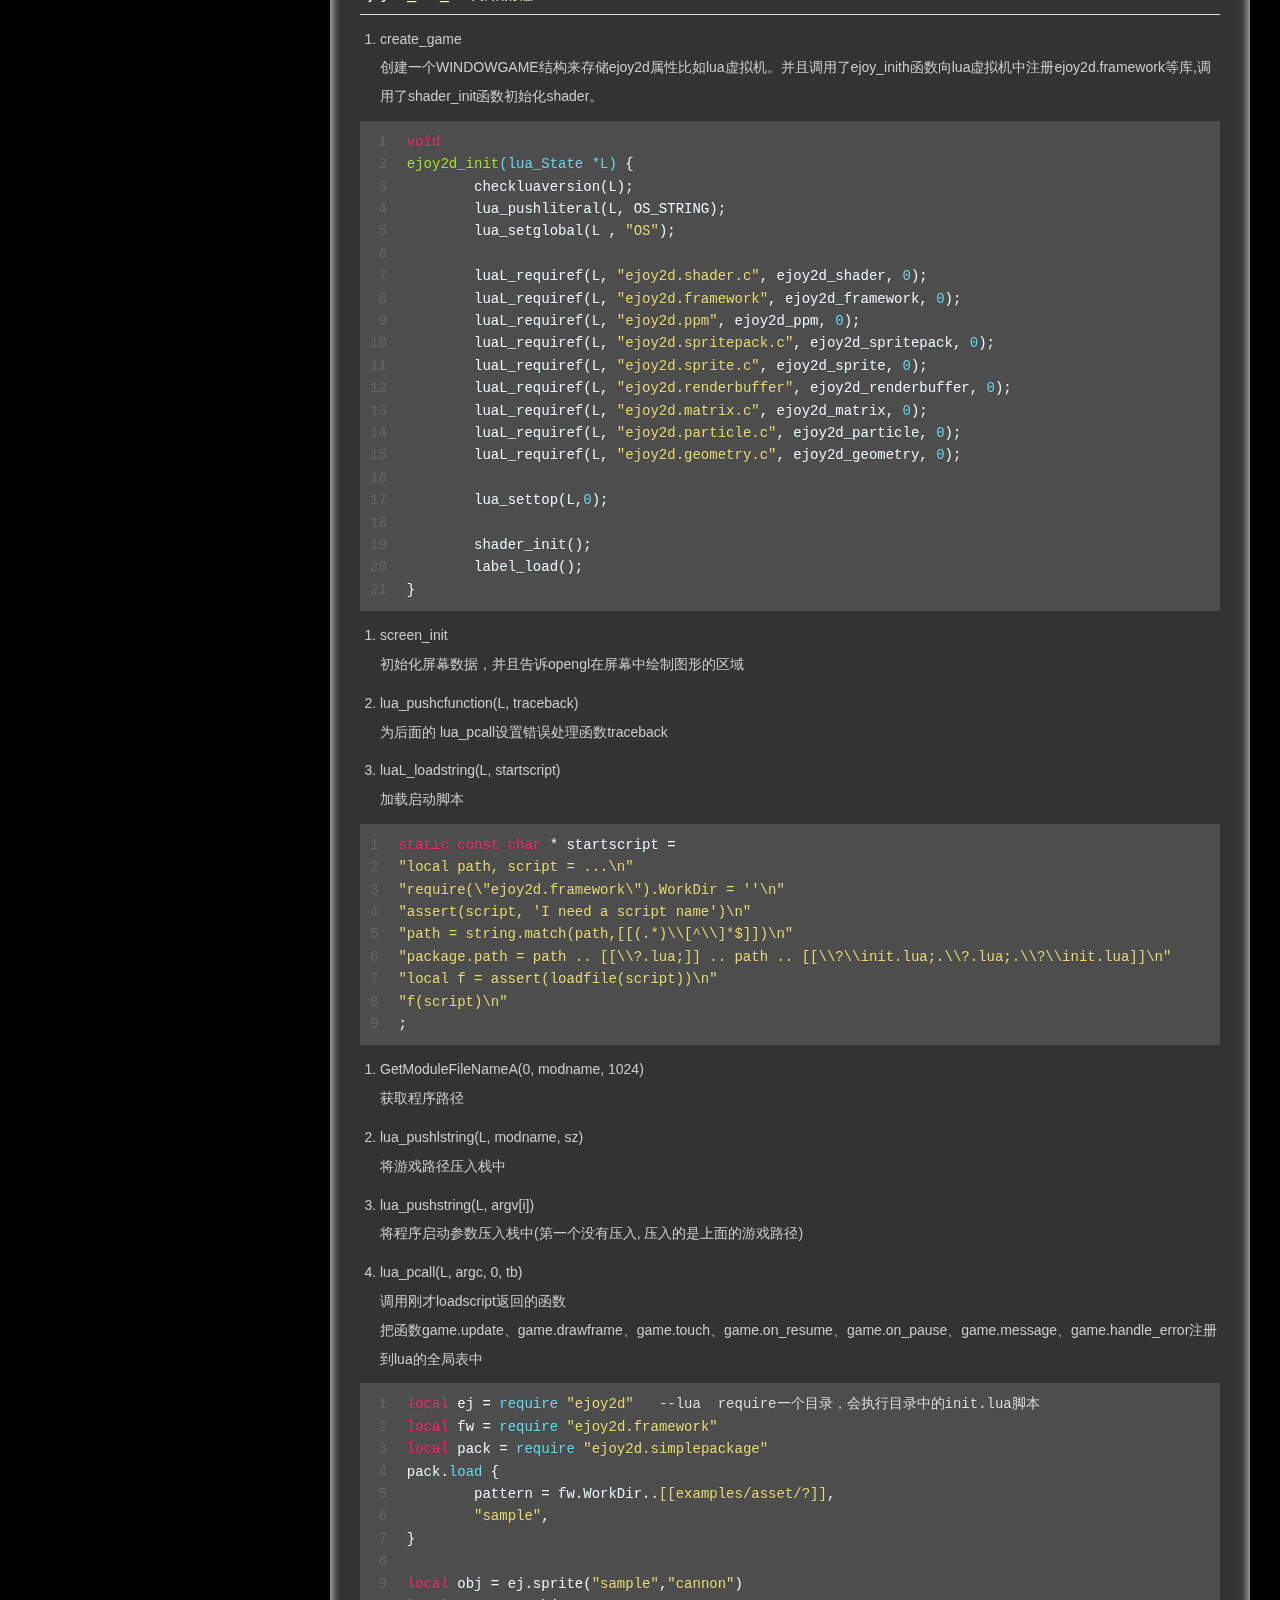
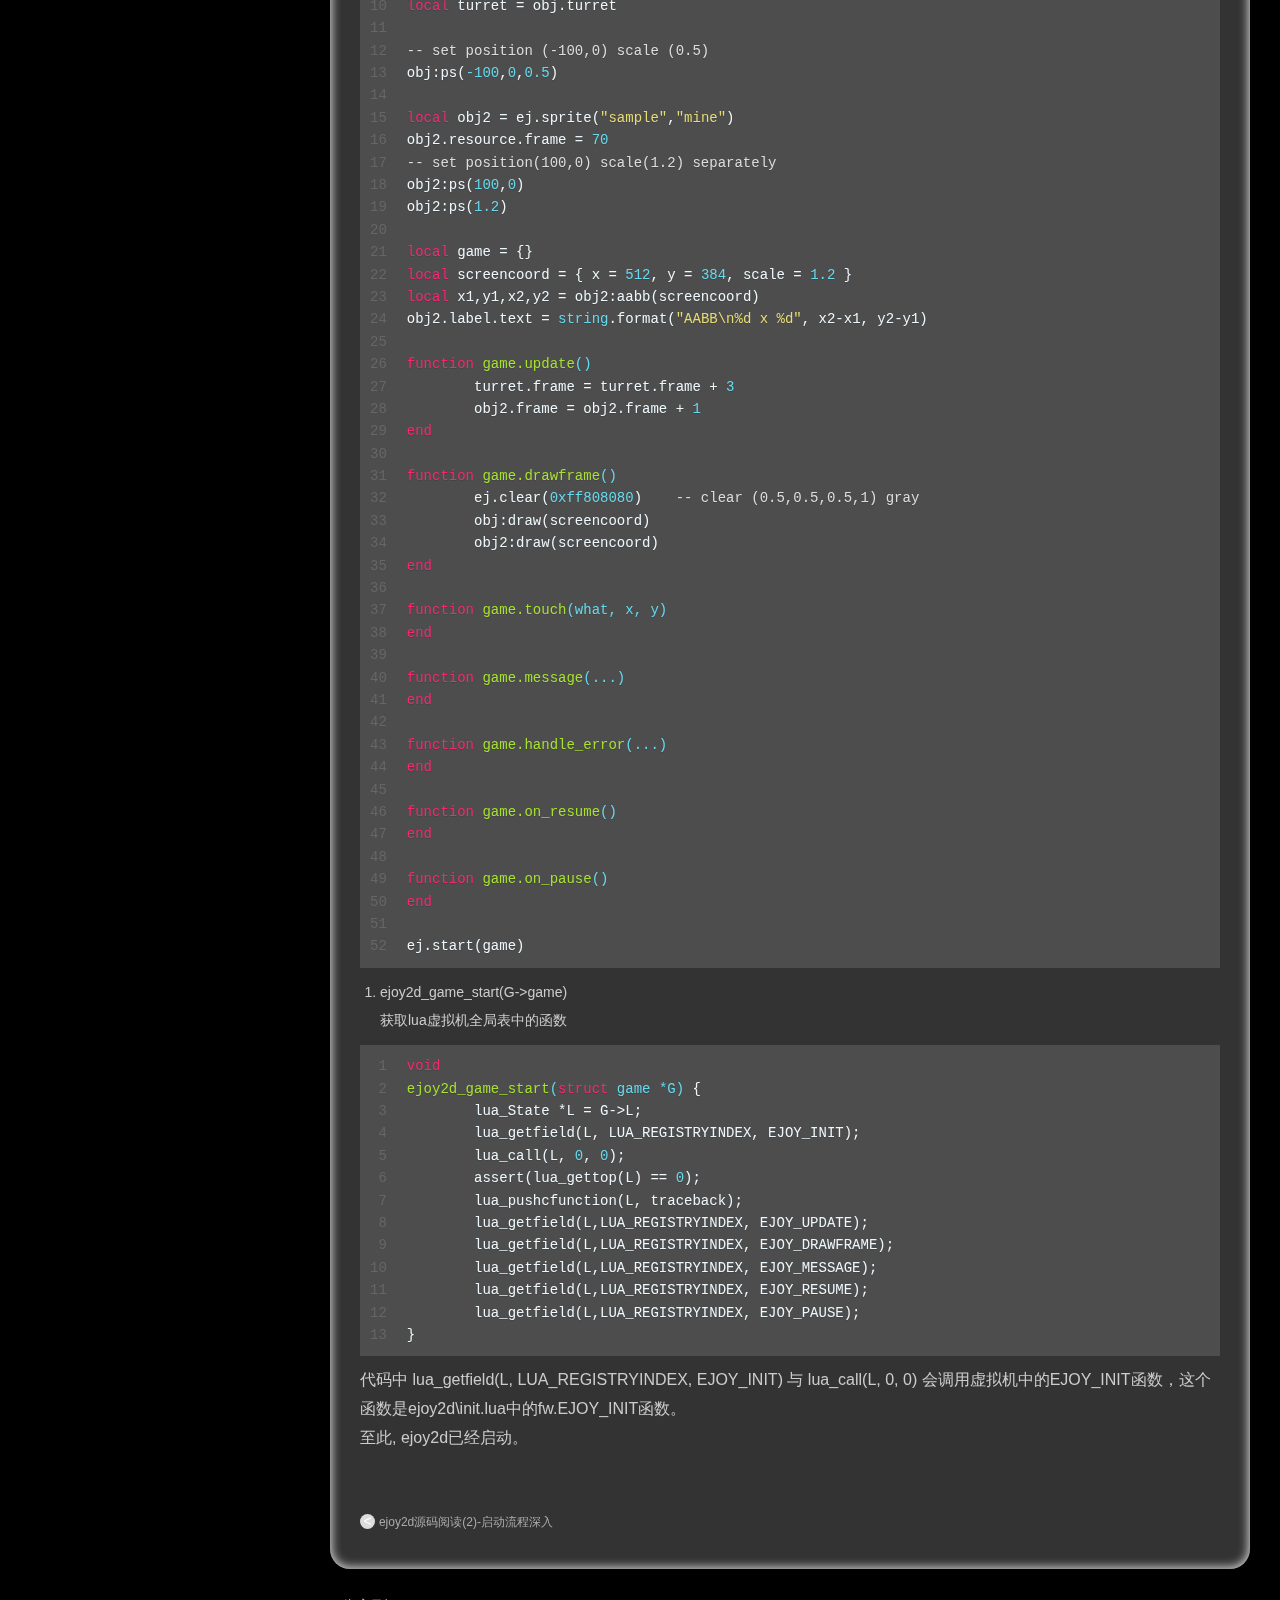
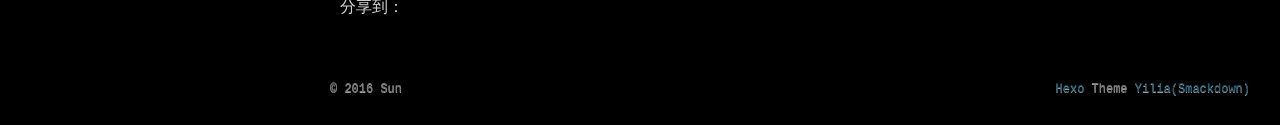
<file: 2016/10/14/ejoy2d源码阅读-1-启动流程/index.html>
<!DOCTYPE html>
<html>
<head>
  <meta charset="utf-8">
  
  <title>ejoy2d源码阅读(1)-启动流程 | Coding</title>

  <!-- keywords -->
  

  <meta name="viewport" content="width=device-width, initial-scale=1, maximum-scale=1">
  <meta name="description" content="阅读ejoy2d源码">
<meta property="og:type" content="article">
<meta property="og:title" content="ejoy2d源码阅读(1)-启动流程">
<meta property="og:url" content="http://yoursite.com/2016/10/14/ejoy2d源码阅读-1-启动流程/index.html">
<meta property="og:site_name" content="Coding">
<meta property="og:description" content="阅读ejoy2d源码">
<meta property="og:updated_time" content="2016-10-16T04:25:35.142Z">
<meta name="twitter:card" content="summary">
<meta name="twitter:title" content="ejoy2d源码阅读(1)-启动流程">
<meta name="twitter:description" content="阅读ejoy2d源码">
  
    <link rel="alternative" href="/atom.xml" title="Coding" type="application/atom+xml">
  
  
    <link rel="icon" href="/favicon.png">
  
  <link rel="stylesheet" href="/css/style.css">
  
<script>
    (function(){
        var bp = document.createElement('script');
        var curProtocol = window.location.protocol.split(':')[0];
        if (curProtocol === 'https') {
            bp.src = 'https://zz.bdstatic.com/linksubmit/push.js';        
        }
        else {
            bp.src = 'http://push.zhanzhang.baidu.com/push.js';
        }
        var s = document.getElementsByTagName("script")[0];
        s.parentNode.insertBefore(bp, s);
    })();
</script>

  
<!-- Google Analytics -->
<script>
  (function(i,s,o,g,r,a,m){i['GoogleAnalyticsObject']=r;i[r]=i[r]||function(){
  (i[r].q=i[r].q||[]).push(arguments)},i[r].l=1*new Date();a=s.createElement(o),
  m=s.getElementsByTagName(o)[0];a.async=1;a.src=g;m.parentNode.insertBefore(a,m)
  })(window,document,'script','https://www.google-analytics.com/analytics.js','ga');

  ga('create', 'UA-85415703-1', 'auto');
  ga('send', 'pageview');

</script>
<!-- End Google Analytics -->


  <script src="http://7.url.cn/edu/jslib/comb/require-2.1.6,jquery-1.9.1.min.js"></script>

  
      <script src="https://cdn1.lncld.net/static/js/av-core-mini-0.6.1.js"></script>
<script>AV.initialize("kDVPEy8CmFESFXX6zruID7BY-gzGzoHsz", "Of2ViutwN1M9VEk6kPTRhpOQ");</script>
<script src="/js/Counter.js"></script>
  
</head>
<body>
  <div id="container">
    <div id="particles-js"></div>
    <div class="left-col">
    <div class="overlay"></div>
<div class="intrude-less">
	
	<link rel="stylesheet" href="/css/search.css" type="text/css">
	<script src="/js/search.js"></script>
	
	<header id="header" class="inner">
		<a href="/" class="profilepic">
			
			<img lazy-src="http://oez1pyti8.bkt.clouddn.com/face.jpg" class="js-avatar show">
			
		</a>

		<hgroup>
		  <h1 class="header-author"><a href="/">Sun</a></h1>
		</hgroup>

		
		
		<div id="site_search">
			<input type="text" id="local-search-input" name="q" results="0" placeholder="search my blog..." class="form-control"/>
			<div id="local-search-result"></div>
			<p class='no-result'>No results found </p> <!-- 无匹配时显示，注意请在 CSS 中设置默认隐藏 -->
		</div>
		
		
			<div class="switch-btn">
				<div class="icon">
					<div class="icon-ctn">
						<div class="icon-wrap icon-house" data-idx="0">
							<div class="birdhouse"></div>
							<div class="birdhouse_holes"></div>
						</div>
						<div class="icon-wrap icon-ribbon hide" data-idx="1">
							<div class="ribbon"></div>
						</div>
						
						<div class="icon-wrap icon-link hide" data-idx="2">
							<div class="loopback_l"></div>
							<div class="loopback_r"></div>
						</div>
						
						
						<div class="icon-wrap icon-me hide" data-idx="3">
							<div class="user"></div>
							<div class="shoulder"></div>
						</div>
						
					</div>
					
				</div>
				<div class="tips-box hide">
					<div class="tips-arrow"></div>
					<ul class="tips-inner">
						<li>菜单</li>
						<li>标签</li>
						
						<li>友情链接</li>
						
						
						<li>关于我</li>
						
					</ul>
				</div>
			</div>
		
		
		<div class="switch-area">
			<div class="switch-wrap">
				<section class="switch-part switch-part1">
					<nav class="header-menu">
						<ul>
						
							<li><a href="/">主页</a></li>
				        
							<li><a href="/archives">所有文章</a></li>
				        
						</ul>
					</nav>
					<nav class="header-nav">
						<div class="social">
							
						</div>
					</nav>
				</section>
				
				
				<section class="switch-part switch-part2">
					<div class="widget tagcloud" id="js-tagcloud">
						<a href="/tags/ejoy2d/" style="font-size: 10px;">ejoy2d</a> <a href="/tags/gameengine/" style="font-size: 10px;">gameengine</a>
					</div>
				</section>
				
				
				
				<section class="switch-part switch-part3">
					<div id="js-friends">
					
			          <a target="_blank" class="main-nav-link switch-friends-link" href="https://github.com/winnerweb/hexo-theme-smackdown">smackdown</a>
			        
			        </div>
				</section>
				

				
				
				<section class="switch-part switch-part4">
				
					<div id="js-aboutme">true</div>
				</section>
				
			</div>
		</div>
		
	</header>				
</div>
    </div>
    <div class="mid-col">
      <nav id="mobile-nav">
  	<div class="overlay">
  		<div class="slider-trigger"></div>
  		<h1 class="header-author js-mobile-header hide">Sun</h1>
  	</div>
	<div class="intrude-less">
		<header id="header" class="inner">
			<div class="profilepic">
				<img lazy-src="http://oez1pyti8.bkt.clouddn.com/face.jpg" class="js-avatar show">
			</div>
			<hgroup>
			  <h1 class="header-author">Sun</h1>
			</hgroup>
			
			<nav class="header-menu">
				<ul>
				
					<li><a href="/">主页</a></li>
		        
					<li><a href="/archives">所有文章</a></li>
		        
		        <div class="clearfix"></div>
				</ul>
			</nav>
			<nav class="header-nav">
				<div class="social">
					
				</div>
			</nav>
		</header>				
	</div>
</nav>
      <div class="body-wrap"><article id="post-ejoy2d源码阅读-1-启动流程" class="article article-type-post" itemscope itemprop="blogPost">
  
    <div class="article-meta">
      <a href="/2016/10/14/ejoy2d源码阅读-1-启动流程/" class="article-date">
  	<time datetime="2016-10-14T14:10:53.000Z" itemprop="datePublished">2016-10-14</time>
</a>
    </div>
  

  <div class="article-inner">
    
      <input type="hidden" class="isFancy" />
    
    
      <header class="article-header">
        
  
    <h1 class="article-title" itemprop="name">
      ejoy2d源码阅读(1)-启动流程
    </h1>
  

      </header>
      
      <div class="article-info article-info-post">
        
	<div class="article-tag tagcloud">
		<ul class="article-tag-list"><li class="article-tag-list-item"><a class="article-tag-list-link" href="/tags/ejoy2d/">ejoy2d</a></li><li class="article-tag-list-item"><a class="article-tag-list-link" href="/tags/gameengine/">gameengine</a></li></ul>
	</div>

        
	<div class="article-category tagcloud">
	<a class="article-category-link" href="/categories/ejoy2d/">ejoy2d</a>
	</div>


        
          
<div class="counter-tag counter">
    <span id="/2016/10/14/ejoy2d源码阅读-1-启动流程/" class="leancloud_visitors post-title-link"
          style="font-size: 12px" data-flag-title="ejoy2d源码阅读(1)-启动流程">
         &nbsp;
        view
    </span>
</div>

        
        <div class="clearfix"></div>
      </div>
      
    
    <div class="article-entry" itemprop="articleBody">
      
        <pre><code>本系列文章用于记录阅读ejoy2d的笔记，由于水平有限，有错误之处，还请不吝指正。
此篇文章首先分析ejoy2d的启动流程。
</code></pre><a id="more"></a>
<p>首先先找到ejoy2d的入口函数(暂时先看windows平台)main函数<br>mingw/window.c<br><figure class="highlight c"><table><tr><td class="gutter"><pre><div class="line">1</div><div class="line">2</div><div class="line">3</div><div class="line">4</div><div class="line">5</div><div class="line">6</div><div class="line">7</div><div class="line">8</div><div class="line">9</div><div class="line">10</div><div class="line">11</div><div class="line">12</div><div class="line">13</div><div class="line">14</div><div class="line">15</div><div class="line">16</div><div class="line">17</div></pre></td><td class="code"><pre><div class="line"><span class="function"><span class="keyword">int</span></span></div><div class="line"><span class="title">main</span><span class="params">(<span class="keyword">int</span> argc, <span class="keyword">char</span> *argv[])</span> &#123;</div><div class="line">	register_class();</div><div class="line">	HWND wnd = create_window(WIDTH,HEIGHT);</div><div class="line">	ejoy2d_win_init(argc, argv);</div><div class="line"></div><div class="line">	ShowWindow(wnd, SW_SHOWDEFAULT);</div><div class="line">	UpdateWindow(wnd);</div><div class="line"></div><div class="line">	MSG msg;</div><div class="line">	<span class="keyword">while</span> (GetMessage(&amp;msg, <span class="literal">NULL</span>, <span class="number">0</span>, <span class="number">0</span>)) &#123;</div><div class="line">		TranslateMessage(&amp;msg);</div><div class="line">		DispatchMessage(&amp;msg);</div><div class="line">	&#125;</div><div class="line"></div><div class="line">	<span class="keyword">return</span> <span class="number">0</span>;</div><div class="line">&#125;</div></pre></td></tr></table></figure></p>
<p>首先<em>register_class</em>函数注册了窗口类, 然后创建了窗口, 窗口宽度为<em>WIDTH</em>(1024), 窗口高度为<em>HEIGHT</em>(768).然后才是我们要研究的重点，ejoy2d的启动入口<font color="#FF0000"> <strong>ejoy2d_win_init</strong> </font>。</p>
<p>mingw/winfw.c<br><figure class="highlight c"><table><tr><td class="gutter"><pre><div class="line">1</div><div class="line">2</div><div class="line">3</div><div class="line">4</div><div class="line">5</div><div class="line">6</div><div class="line">7</div><div class="line">8</div><div class="line">9</div><div class="line">10</div><div class="line">11</div><div class="line">12</div><div class="line">13</div><div class="line">14</div><div class="line">15</div><div class="line">16</div><div class="line">17</div><div class="line">18</div><div class="line">19</div><div class="line">20</div><div class="line">21</div><div class="line">22</div><div class="line">23</div><div class="line">24</div><div class="line">25</div><div class="line">26</div><div class="line">27</div><div class="line">28</div><div class="line">29</div><div class="line">30</div><div class="line">31</div><div class="line">32</div><div class="line">33</div><div class="line">34</div></pre></td><td class="code"><pre><div class="line"><span class="function"><span class="keyword">void</span></span></div><div class="line"><span class="title">ejoy2d_win_init</span><span class="params">(<span class="keyword">int</span> argc, <span class="keyword">char</span> *argv[])</span> &#123;</div><div class="line">	G = create_game();</div><div class="line">	screen_init(WIDTH,HEIGHT,<span class="number">1.0f</span>);</div><div class="line">	lua_State *L = ejoy2d_game_lua(G-&gt;game);</div><div class="line">	lua_pushcfunction(L, traceback);</div><div class="line">	<span class="keyword">int</span> tb = lua_gettop(L);</div><div class="line">	<span class="keyword">int</span> err = luaL_loadstring(L, startscript);</div><div class="line">	<span class="keyword">if</span> (err) &#123;</div><div class="line">		<span class="keyword">const</span> <span class="keyword">char</span> *msg = lua_tostring(L,<span class="number">-1</span>);</div><div class="line">		fault(<span class="string">"%s"</span>, msg);</div><div class="line">	&#125;</div><div class="line"></div><div class="line">	<span class="keyword">char</span> modname[<span class="number">1024</span>];</div><div class="line"></div><div class="line">	<span class="keyword">int</span> sz = GetModuleFileNameA(<span class="number">0</span>,  modname, <span class="number">1024</span>);</div><div class="line"></div><div class="line">	lua_pushlstring(L, modname, sz);</div><div class="line"></div><div class="line">	<span class="keyword">int</span> i;</div><div class="line">	<span class="keyword">for</span> (i=<span class="number">1</span>;i&lt;argc;i++) &#123;</div><div class="line">		lua_pushstring(L, argv[i]);</div><div class="line">	&#125;</div><div class="line"></div><div class="line">	err = lua_pcall(L, argc, <span class="number">0</span>, tb);</div><div class="line">	<span class="keyword">if</span> (err) &#123;</div><div class="line">		<span class="keyword">const</span> <span class="keyword">char</span> *msg = lua_tostring(L,<span class="number">-1</span>);</div><div class="line">		fault(<span class="string">"%s"</span>, msg);</div><div class="line">	&#125;</div><div class="line"></div><div class="line">	lua_pop(L,<span class="number">1</span>);</div><div class="line"></div><div class="line">	ejoy2d_game_start(G-&gt;game);</div><div class="line">&#125;</div></pre></td></tr></table></figure></p>
<h4 id="ejoy2d-win-init调用流程"><a href="#ejoy2d-win-init调用流程" class="headerlink" title="ejoy2d_win_init调用流程"></a>ejoy2d_win_init调用流程</h4><ol>
<li>create_game<br>创建一个WINDOWGAME结构来存储ejoy2d属性比如lua虚拟机。并且调用了ejoy_inith函数向lua虚拟机中注册ejoy2d.framework等库,调用了shader_init函数初始化shader。</li>
</ol>
<figure class="highlight c"><table><tr><td class="gutter"><pre><div class="line">1</div><div class="line">2</div><div class="line">3</div><div class="line">4</div><div class="line">5</div><div class="line">6</div><div class="line">7</div><div class="line">8</div><div class="line">9</div><div class="line">10</div><div class="line">11</div><div class="line">12</div><div class="line">13</div><div class="line">14</div><div class="line">15</div><div class="line">16</div><div class="line">17</div><div class="line">18</div><div class="line">19</div><div class="line">20</div><div class="line">21</div></pre></td><td class="code"><pre><div class="line"><span class="function"><span class="keyword">void</span></span></div><div class="line"><span class="title">ejoy2d_init</span><span class="params">(lua_State *L)</span> &#123;</div><div class="line">	checkluaversion(L);</div><div class="line">	lua_pushliteral(L, OS_STRING);</div><div class="line">	lua_setglobal(L , <span class="string">"OS"</span>);</div><div class="line"></div><div class="line">	luaL_requiref(L, <span class="string">"ejoy2d.shader.c"</span>, ejoy2d_shader, <span class="number">0</span>);</div><div class="line">	luaL_requiref(L, <span class="string">"ejoy2d.framework"</span>, ejoy2d_framework, <span class="number">0</span>);</div><div class="line">	luaL_requiref(L, <span class="string">"ejoy2d.ppm"</span>, ejoy2d_ppm, <span class="number">0</span>);</div><div class="line">	luaL_requiref(L, <span class="string">"ejoy2d.spritepack.c"</span>, ejoy2d_spritepack, <span class="number">0</span>);</div><div class="line">	luaL_requiref(L, <span class="string">"ejoy2d.sprite.c"</span>, ejoy2d_sprite, <span class="number">0</span>);</div><div class="line">	luaL_requiref(L, <span class="string">"ejoy2d.renderbuffer"</span>, ejoy2d_renderbuffer, <span class="number">0</span>);</div><div class="line">	luaL_requiref(L, <span class="string">"ejoy2d.matrix.c"</span>, ejoy2d_matrix, <span class="number">0</span>);</div><div class="line">	luaL_requiref(L, <span class="string">"ejoy2d.particle.c"</span>, ejoy2d_particle, <span class="number">0</span>);</div><div class="line">	luaL_requiref(L, <span class="string">"ejoy2d.geometry.c"</span>, ejoy2d_geometry, <span class="number">0</span>);</div><div class="line"></div><div class="line">	lua_settop(L,<span class="number">0</span>);</div><div class="line"></div><div class="line">	shader_init();</div><div class="line">	label_load();</div><div class="line">&#125;</div></pre></td></tr></table></figure>
<ol>
<li><p>screen_init<br>初始化屏幕数据，并且告诉opengl在屏幕中绘制图形的区域</p>
</li>
<li><p>lua_pushcfunction(L, traceback)<br>为后面的 lua_pcall设置错误处理函数traceback</p>
</li>
<li><p>luaL_loadstring(L, startscript)<br>加载启动脚本</p>
</li>
</ol>
<figure class="highlight c"><table><tr><td class="gutter"><pre><div class="line">1</div><div class="line">2</div><div class="line">3</div><div class="line">4</div><div class="line">5</div><div class="line">6</div><div class="line">7</div><div class="line">8</div><div class="line">9</div></pre></td><td class="code"><pre><div class="line"><span class="keyword">static</span> <span class="keyword">const</span> <span class="keyword">char</span> * startscript =</div><div class="line"><span class="string">"local path, script = ...\n"</span></div><div class="line"><span class="string">"require(\"ejoy2d.framework\").WorkDir = ''\n"</span></div><div class="line"><span class="string">"assert(script, 'I need a script name')\n"</span></div><div class="line"><span class="string">"path = string.match(path,[[(.*)\\[^\\]*$]])\n"</span></div><div class="line"><span class="string">"package.path = path .. [[\\?.lua;]] .. path .. [[\\?\\init.lua;.\\?.lua;.\\?\\init.lua]]\n"</span></div><div class="line"><span class="string">"local f = assert(loadfile(script))\n"</span></div><div class="line"><span class="string">"f(script)\n"</span></div><div class="line">;</div></pre></td></tr></table></figure>
<ol>
<li><p>GetModuleFileNameA(0,  modname, 1024)<br>获取程序路径</p>
</li>
<li><p>lua_pushlstring(L, modname, sz)<br>将游戏路径压入栈中</p>
</li>
<li><p>lua_pushstring(L, argv[i])<br>将程序启动参数压入栈中(第一个没有压入, 压入的是上面的游戏路径)</p>
</li>
<li><p>lua_pcall(L, argc, 0, tb)<br>调用刚才loadscript返回的函数<br>把函数game.update、game.drawframe、game.touch、game.on_resume、game.on_pause、game.message、game.handle_error注册到lua的全局表中</p>
</li>
</ol>
<figure class="highlight lua"><table><tr><td class="gutter"><pre><div class="line">1</div><div class="line">2</div><div class="line">3</div><div class="line">4</div><div class="line">5</div><div class="line">6</div><div class="line">7</div><div class="line">8</div><div class="line">9</div><div class="line">10</div><div class="line">11</div><div class="line">12</div><div class="line">13</div><div class="line">14</div><div class="line">15</div><div class="line">16</div><div class="line">17</div><div class="line">18</div><div class="line">19</div><div class="line">20</div><div class="line">21</div><div class="line">22</div><div class="line">23</div><div class="line">24</div><div class="line">25</div><div class="line">26</div><div class="line">27</div><div class="line">28</div><div class="line">29</div><div class="line">30</div><div class="line">31</div><div class="line">32</div><div class="line">33</div><div class="line">34</div><div class="line">35</div><div class="line">36</div><div class="line">37</div><div class="line">38</div><div class="line">39</div><div class="line">40</div><div class="line">41</div><div class="line">42</div><div class="line">43</div><div class="line">44</div><div class="line">45</div><div class="line">46</div><div class="line">47</div><div class="line">48</div><div class="line">49</div><div class="line">50</div><div class="line">51</div><div class="line">52</div></pre></td><td class="code"><pre><div class="line"><span class="keyword">local</span> ej = <span class="built_in">require</span> <span class="string">"ejoy2d"</span>   <span class="comment">--lua  require一个目录，会执行目录中的init.lua脚本</span></div><div class="line"><span class="keyword">local</span> fw = <span class="built_in">require</span> <span class="string">"ejoy2d.framework"</span></div><div class="line"><span class="keyword">local</span> pack = <span class="built_in">require</span> <span class="string">"ejoy2d.simplepackage"</span></div><div class="line">pack.<span class="built_in">load</span> &#123;</div><div class="line">	pattern = fw.WorkDir..<span class="string">[[examples/asset/?]]</span>,</div><div class="line">	<span class="string">"sample"</span>,</div><div class="line">&#125;</div><div class="line"></div><div class="line"><span class="keyword">local</span> obj = ej.sprite(<span class="string">"sample"</span>,<span class="string">"cannon"</span>)</div><div class="line"><span class="keyword">local</span> turret = obj.turret</div><div class="line"></div><div class="line"><span class="comment">-- set position (-100,0) scale (0.5)</span></div><div class="line">obj:ps(<span class="number">-100</span>,<span class="number">0</span>,<span class="number">0.5</span>)</div><div class="line"></div><div class="line"><span class="keyword">local</span> obj2 = ej.sprite(<span class="string">"sample"</span>,<span class="string">"mine"</span>)</div><div class="line">obj2.resource.frame = <span class="number">70</span></div><div class="line"><span class="comment">-- set position(100,0) scale(1.2) separately</span></div><div class="line">obj2:ps(<span class="number">100</span>,<span class="number">0</span>)</div><div class="line">obj2:ps(<span class="number">1.2</span>)</div><div class="line"></div><div class="line"><span class="keyword">local</span> game = &#123;&#125;</div><div class="line"><span class="keyword">local</span> screencoord = &#123; x = <span class="number">512</span>, y = <span class="number">384</span>, scale = <span class="number">1.2</span> &#125;</div><div class="line"><span class="keyword">local</span> x1,y1,x2,y2 = obj2:aabb(screencoord)</div><div class="line">obj2.label.text = <span class="built_in">string</span>.format(<span class="string">"AABB\n%d x %d"</span>, x2-x1, y2-y1)</div><div class="line"></div><div class="line"><span class="function"><span class="keyword">function</span> <span class="title">game.update</span><span class="params">()</span></span></div><div class="line">	turret.frame = turret.frame + <span class="number">3</span></div><div class="line">	obj2.frame = obj2.frame + <span class="number">1</span></div><div class="line"><span class="keyword">end</span></div><div class="line"></div><div class="line"><span class="function"><span class="keyword">function</span> <span class="title">game.drawframe</span><span class="params">()</span></span></div><div class="line">	ej.clear(<span class="number">0xff808080</span>)	<span class="comment">-- clear (0.5,0.5,0.5,1) gray</span></div><div class="line">	obj:draw(screencoord)</div><div class="line">	obj2:draw(screencoord)</div><div class="line"><span class="keyword">end</span></div><div class="line"></div><div class="line"><span class="function"><span class="keyword">function</span> <span class="title">game.touch</span><span class="params">(what, x, y)</span></span></div><div class="line"><span class="keyword">end</span></div><div class="line"></div><div class="line"><span class="function"><span class="keyword">function</span> <span class="title">game.message</span><span class="params">(...)</span></span></div><div class="line"><span class="keyword">end</span></div><div class="line"></div><div class="line"><span class="function"><span class="keyword">function</span> <span class="title">game.handle_error</span><span class="params">(...)</span></span></div><div class="line"><span class="keyword">end</span></div><div class="line"></div><div class="line"><span class="function"><span class="keyword">function</span> <span class="title">game.on_resume</span><span class="params">()</span></span></div><div class="line"><span class="keyword">end</span></div><div class="line"></div><div class="line"><span class="function"><span class="keyword">function</span> <span class="title">game.on_pause</span><span class="params">()</span></span></div><div class="line"><span class="keyword">end</span></div><div class="line"></div><div class="line">ej.start(game)</div></pre></td></tr></table></figure>
<ol>
<li>ejoy2d_game_start(G-&gt;game)<br>获取lua虚拟机全局表中的函数</li>
</ol>
<figure class="highlight c"><table><tr><td class="gutter"><pre><div class="line">1</div><div class="line">2</div><div class="line">3</div><div class="line">4</div><div class="line">5</div><div class="line">6</div><div class="line">7</div><div class="line">8</div><div class="line">9</div><div class="line">10</div><div class="line">11</div><div class="line">12</div><div class="line">13</div></pre></td><td class="code"><pre><div class="line"><span class="function"><span class="keyword">void</span></span></div><div class="line"><span class="title">ejoy2d_game_start</span><span class="params">(<span class="keyword">struct</span> game *G)</span> &#123;</div><div class="line">	lua_State *L = G-&gt;L;</div><div class="line">	lua_getfield(L, LUA_REGISTRYINDEX, EJOY_INIT);</div><div class="line">	lua_call(L, <span class="number">0</span>, <span class="number">0</span>);</div><div class="line">	assert(lua_gettop(L) == <span class="number">0</span>);</div><div class="line">	lua_pushcfunction(L, traceback);</div><div class="line">	lua_getfield(L,LUA_REGISTRYINDEX, EJOY_UPDATE);</div><div class="line">	lua_getfield(L,LUA_REGISTRYINDEX, EJOY_DRAWFRAME);</div><div class="line">	lua_getfield(L,LUA_REGISTRYINDEX, EJOY_MESSAGE);</div><div class="line">	lua_getfield(L,LUA_REGISTRYINDEX, EJOY_RESUME);</div><div class="line">	lua_getfield(L,LUA_REGISTRYINDEX, EJOY_PAUSE);</div><div class="line">&#125;</div></pre></td></tr></table></figure>
<p>代码中 lua_getfield(L, LUA_REGISTRYINDEX, EJOY_INIT) 与 lua_call(L, 0, 0)  会调用虚拟机中的EJOY_INIT函数，这个函数是ejoy2d\init.lua中的fw.EJOY_INIT函数。<br>至此, ejoy2d已经启动。</p>

      
    </div>
    
  </div>
  
    
<nav id="article-nav">
  
    <a href="/2016/10/16/ejoy2d源码阅读-2-启动流程深入/" id="article-nav-newer" class="article-nav-link-wrap">
      <strong class="article-nav-caption">&lt;</strong>
      <div class="article-nav-title">
        
          ejoy2d源码阅读(2)-启动流程深入
        
      </div>
    </a>
  
  
</nav>

  
</article>


<div class="share">
	<!-- JiaThis Button BEGIN -->
	<div class="jiathis_style">
		<span class="jiathis_txt">分享到：</span>
		<a class="jiathis_button_tsina"></a>
		<a class="jiathis_button_cqq"></a>
		<a class="jiathis_button_douban"></a>
		<a class="jiathis_button_weixin"></a>
		<a class="jiathis_button_tumblr"></a>
		<a href="http://www.jiathis.com/share" class="jiathis jiathis_txt jtico jtico_jiathis" target="_blank"></a>
	</div>
	<script type="text/javascript" src="http://v3.jiathis.com/code/jia.js?uid=1405949716054953" charset="utf-8"></script>
	<!-- JiaThis Button END -->
</div>



<div class="duoshuo">
	<!-- 多说评论框 start -->
	<div class="ds-thread" data-thread-key="ejoy2d源码阅读-1-启动流程" data-title="ejoy2d源码阅读(1)-启动流程" data-url="http://yoursite.com/2016/10/14/ejoy2d源码阅读-1-启动流程/"></div>
	<!-- 多说评论框 end -->
	<!-- 多说公共JS代码 start (一个网页只需插入一次) -->
	<script type="text/javascript">
	var duoshuoQuery = {short_name:"unxichenxu"};
	(function() {
		var ds = document.createElement('script');
		ds.type = 'text/javascript';ds.async = true;
		ds.src = (document.location.protocol == 'https:' ? 'https:' : 'http:') + '//static.duoshuo.com/embed.js';
		ds.charset = 'UTF-8';
		(document.getElementsByTagName('head')[0] 
		 || document.getElementsByTagName('body')[0]).appendChild(ds);
	})();
	</script>
	<!-- 多说公共JS代码 end -->
</div>




</div>
      <footer id="footer">
  <div class="outer">
    <div id="footer-info">
      <div class="footer-left">
        &copy; 2016 Sun
      </div>
        <div class="footer-right">
          <a href="http://hexo.io/" target="_blank">Hexo</a>  Theme <a href="https://github.com/winnerweb/hexo-Yilia-Smackdown" target="_blank">Yilia(Smackdown)</a>
        </div>
    </div>
  </div>
</footer>
    </div>
    
  <link rel="stylesheet" href="/fancybox/jquery.fancybox.css">


<script>
	var yiliaConfig = {
		fancybox: true,
		mathjax: true,
		animate: true,
		isHome: false,
		isPost: true,
		isArchive: false,
		isTag: false,
		isCategory: false,
		open_in_new: false
	}
</script>
<script src="/js/main.js"></script>



<script type="text/x-mathjax-config">
MathJax.Hub.Config({
    tex2jax: {
        inlineMath: [ ['$','$'], ["\\(","\\)"]  ],
        processEscapes: true,
        skipTags: ['script', 'noscript', 'style', 'textarea', 'pre', 'code']
    }
});

MathJax.Hub.Queue(function() {
    var all = MathJax.Hub.getAllJax(), i;
    for(i=0; i < all.length; i += 1) {
        all[i].SourceElement().parentNode.className += ' has-jax';                 
    }       
});
</script>

<script type="text/javascript" src="http://cdn.mathjax.org/mathjax/latest/MathJax.js?config=TeX-AMS-MML_HTMLorMML">
</script>


  </div>
</body>
</html>
</file>
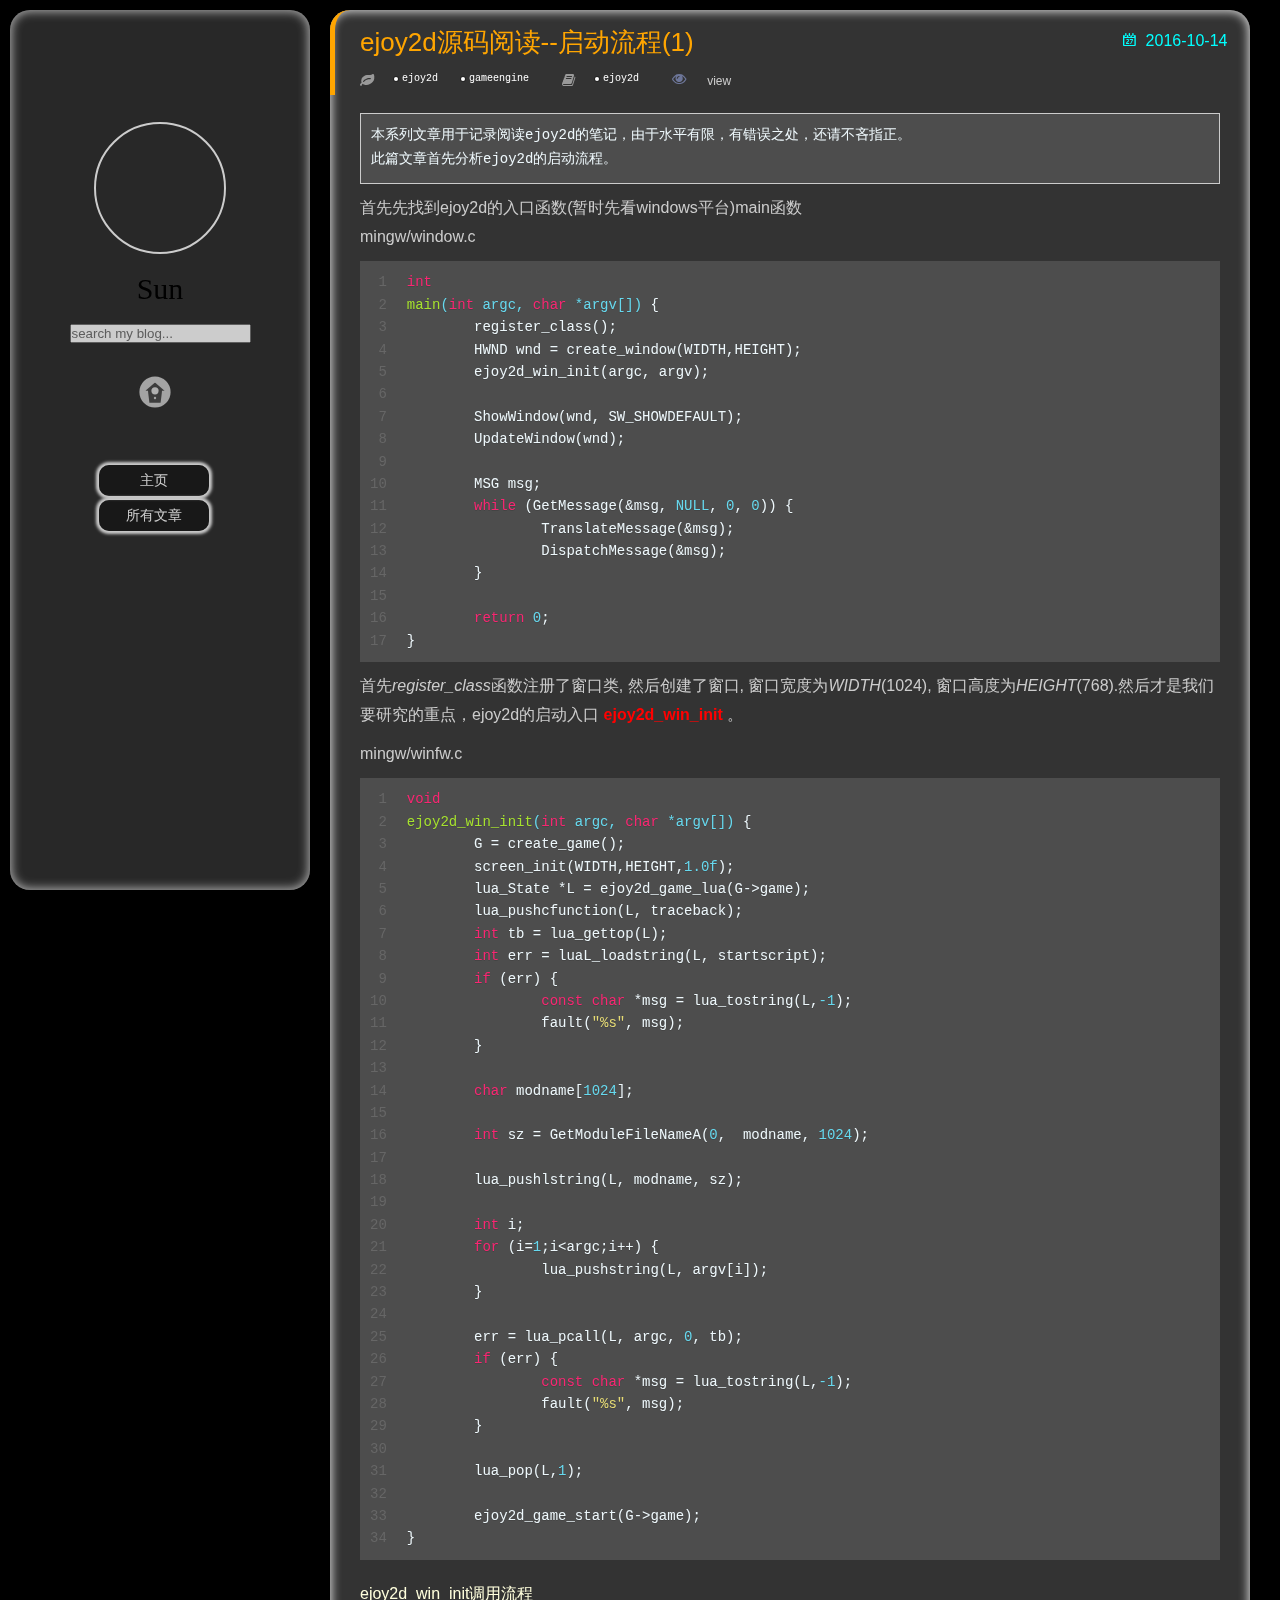
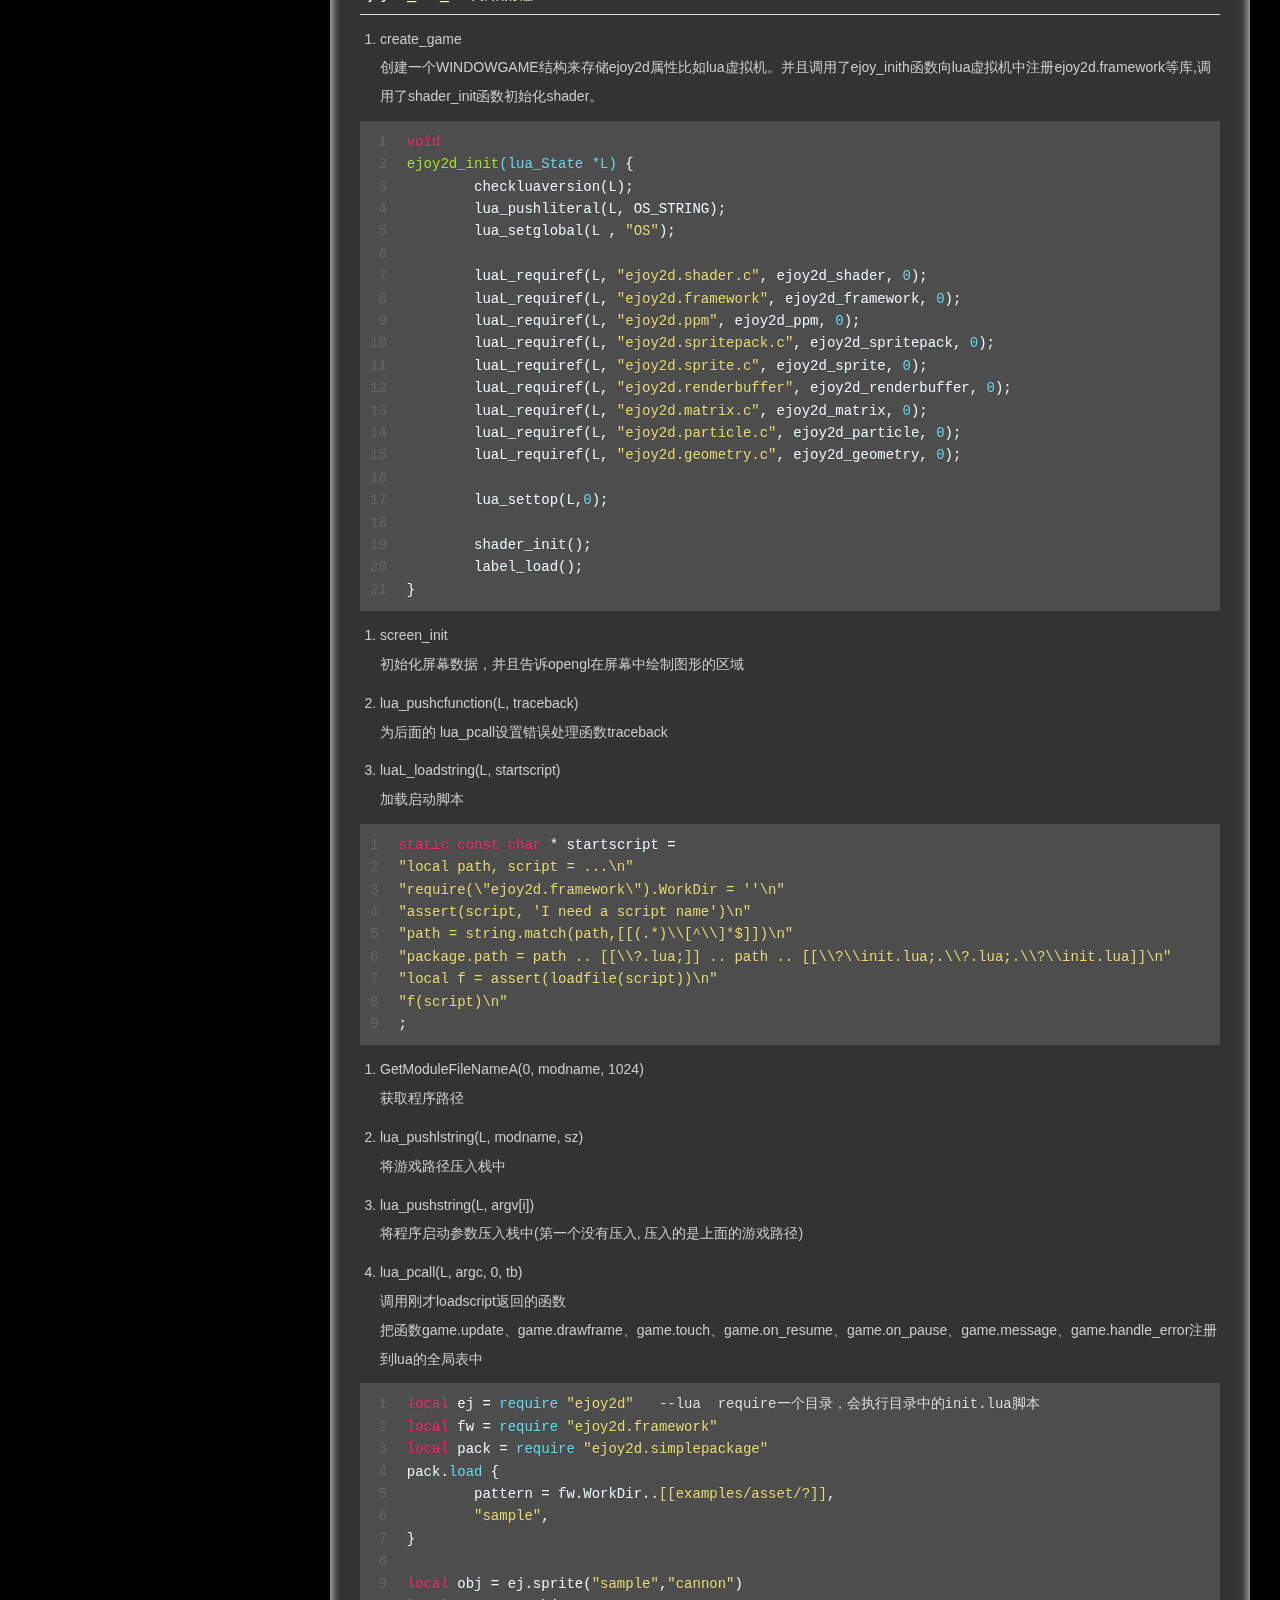
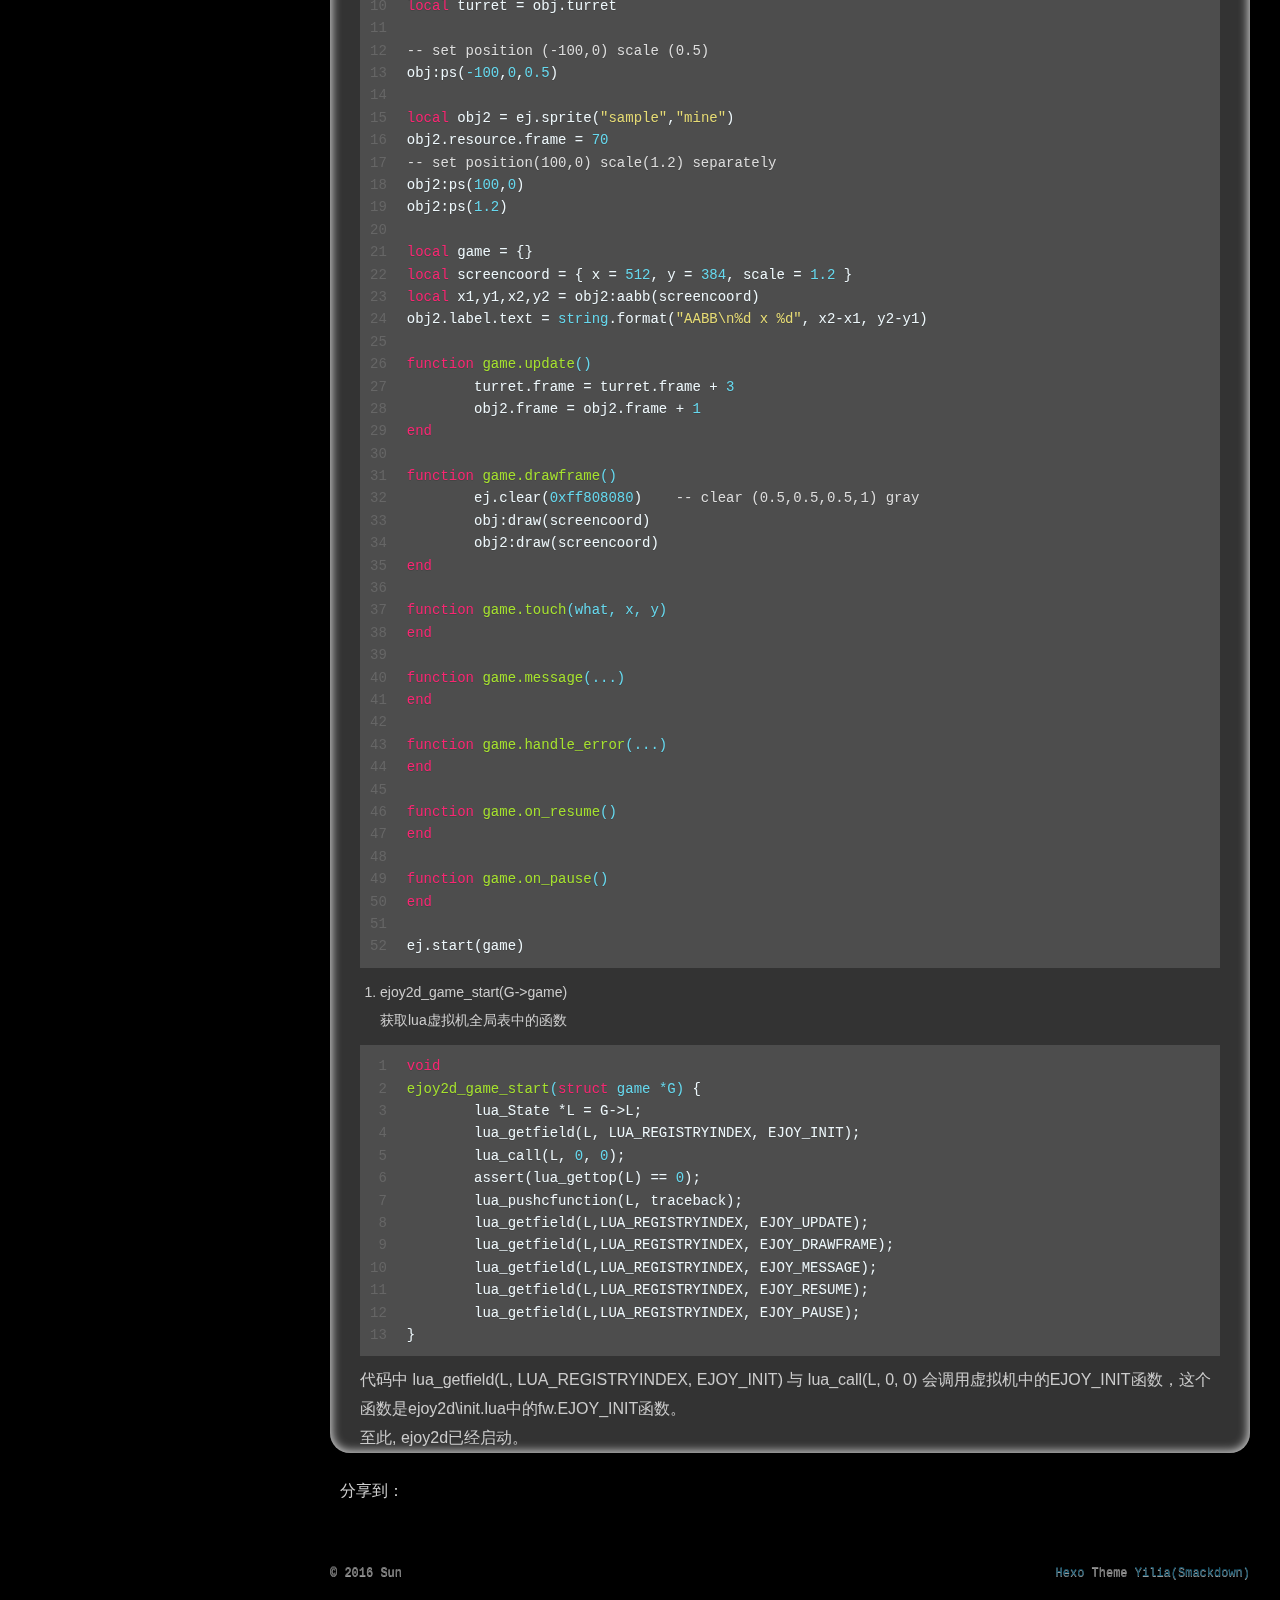
<file: 2016/10/14/ejoy2d源码阅读-启动流程(1)/index.html>
<!DOCTYPE html>
<html>
<head>
  <meta charset="utf-8">
  
  <title>ejoy2d源码阅读--启动流程(1) | Coding</title>

  <!-- keywords -->
  

  <meta name="viewport" content="width=device-width, initial-scale=1, maximum-scale=1">
  <meta name="description" content="阅读ejoy2d源码">
<meta property="og:type" content="article">
<meta property="og:title" content="ejoy2d源码阅读--启动流程(1)">
<meta property="og:url" content="http://yoursite.com/2016/10/14/ejoy2d源码阅读-启动流程(1)/index.html">
<meta property="og:site_name" content="Coding">
<meta property="og:description" content="阅读ejoy2d源码">
<meta property="og:updated_time" content="2016-10-15T05:18:54.290Z">
<meta name="twitter:card" content="summary">
<meta name="twitter:title" content="ejoy2d源码阅读--启动流程(1)">
<meta name="twitter:description" content="阅读ejoy2d源码">
  
    <link rel="alternative" href="/atom.xml" title="Coding" type="application/atom+xml">
  
  
    <link rel="icon" href="/favicon.png">
  
  <link rel="stylesheet" href="/css/style.css">
  
<script>
    (function(){
        var bp = document.createElement('script');
        var curProtocol = window.location.protocol.split(':')[0];
        if (curProtocol === 'https') {
            bp.src = 'https://zz.bdstatic.com/linksubmit/push.js';        
        }
        else {
            bp.src = 'http://push.zhanzhang.baidu.com/push.js';
        }
        var s = document.getElementsByTagName("script")[0];
        s.parentNode.insertBefore(bp, s);
    })();
</script>

  
<!-- Google Analytics -->
<script>
  (function(i,s,o,g,r,a,m){i['GoogleAnalyticsObject']=r;i[r]=i[r]||function(){
  (i[r].q=i[r].q||[]).push(arguments)},i[r].l=1*new Date();a=s.createElement(o),
  m=s.getElementsByTagName(o)[0];a.async=1;a.src=g;m.parentNode.insertBefore(a,m)
  })(window,document,'script','https://www.google-analytics.com/analytics.js','ga');

  ga('create', 'UA-85415703-1', 'auto');
  ga('send', 'pageview');

</script>
<!-- End Google Analytics -->


  <script src="http://7.url.cn/edu/jslib/comb/require-2.1.6,jquery-1.9.1.min.js"></script>

  
      <script src="https://cdn1.lncld.net/static/js/av-core-mini-0.6.1.js"></script>
<script>AV.initialize("kDVPEy8CmFESFXX6zruID7BY-gzGzoHsz", "Of2ViutwN1M9VEk6kPTRhpOQ");</script>
<script src="/js/Counter.js"></script>
  
</head>
<body>
  <div id="container">
    <div id="particles-js"></div>
    <div class="left-col">
    <div class="overlay"></div>
<div class="intrude-less">
	
	<link rel="stylesheet" href="/css/search.css" type="text/css">
	<script src="/js/search.js"></script>
	
	<header id="header" class="inner">
		<a href="/" class="profilepic">
			
			<img lazy-src="http://oez1pyti8.bkt.clouddn.com/face.jpg" class="js-avatar show">
			
		</a>

		<hgroup>
		  <h1 class="header-author"><a href="/">Sun</a></h1>
		</hgroup>

		
		
		<div id="site_search">
			<input type="text" id="local-search-input" name="q" results="0" placeholder="search my blog..." class="form-control"/>
			<div id="local-search-result"></div>
			<p class='no-result'>No results found </p> <!-- 无匹配时显示，注意请在 CSS 中设置默认隐藏 -->
		</div>
		
		
			<div class="switch-btn">
				<div class="icon">
					<div class="icon-ctn">
						<div class="icon-wrap icon-house" data-idx="0">
							<div class="birdhouse"></div>
							<div class="birdhouse_holes"></div>
						</div>
						<div class="icon-wrap icon-ribbon hide" data-idx="1">
							<div class="ribbon"></div>
						</div>
						
						<div class="icon-wrap icon-link hide" data-idx="2">
							<div class="loopback_l"></div>
							<div class="loopback_r"></div>
						</div>
						
						
						<div class="icon-wrap icon-me hide" data-idx="3">
							<div class="user"></div>
							<div class="shoulder"></div>
						</div>
						
					</div>
					
				</div>
				<div class="tips-box hide">
					<div class="tips-arrow"></div>
					<ul class="tips-inner">
						<li>菜单</li>
						<li>标签</li>
						
						<li>友情链接</li>
						
						
						<li>关于我</li>
						
					</ul>
				</div>
			</div>
		
		
		<div class="switch-area">
			<div class="switch-wrap">
				<section class="switch-part switch-part1">
					<nav class="header-menu">
						<ul>
						
							<li><a href="/">主页</a></li>
				        
							<li><a href="/archives">所有文章</a></li>
				        
						</ul>
					</nav>
					<nav class="header-nav">
						<div class="social">
							
						</div>
					</nav>
				</section>
				
				
				<section class="switch-part switch-part2">
					<div class="widget tagcloud" id="js-tagcloud">
						<a href="/tags/ejoy2d/" style="font-size: 10px;">ejoy2d</a> <a href="/tags/gameengine/" style="font-size: 10px;">gameengine</a>
					</div>
				</section>
				
				
				
				<section class="switch-part switch-part3">
					<div id="js-friends">
					
			          <a target="_blank" class="main-nav-link switch-friends-link" href="https://github.com/winnerweb/hexo-theme-smackdown">smackdown</a>
			        
			        </div>
				</section>
				

				
				
				<section class="switch-part switch-part4">
				
					<div id="js-aboutme">true</div>
				</section>
				
			</div>
		</div>
		
	</header>				
</div>
    </div>
    <div class="mid-col">
      <nav id="mobile-nav">
  	<div class="overlay">
  		<div class="slider-trigger"></div>
  		<h1 class="header-author js-mobile-header hide">Sun</h1>
  	</div>
	<div class="intrude-less">
		<header id="header" class="inner">
			<div class="profilepic">
				<img lazy-src="http://oez1pyti8.bkt.clouddn.com/face.jpg" class="js-avatar show">
			</div>
			<hgroup>
			  <h1 class="header-author">Sun</h1>
			</hgroup>
			
			<nav class="header-menu">
				<ul>
				
					<li><a href="/">主页</a></li>
		        
					<li><a href="/archives">所有文章</a></li>
		        
		        <div class="clearfix"></div>
				</ul>
			</nav>
			<nav class="header-nav">
				<div class="social">
					
				</div>
			</nav>
		</header>				
	</div>
</nav>
      <div class="body-wrap"><article id="post-ejoy2d源码阅读-启动流程(1)" class="article article-type-post" itemscope itemprop="blogPost">
  
    <div class="article-meta">
      <a href="/2016/10/14/ejoy2d源码阅读-启动流程(1)/" class="article-date">
  	<time datetime="2016-10-14T14:10:53.000Z" itemprop="datePublished">2016-10-14</time>
</a>
    </div>
  
  <div class="article-inner">
    
      <input type="hidden" class="isFancy" />
    
    
      <header class="article-header">
        
  
    <h1 class="article-title" itemprop="name">
      ejoy2d源码阅读--启动流程(1)
    </h1>
  

      </header>
      
      <div class="article-info article-info-post">
        
	<div class="article-tag tagcloud">
		<ul class="article-tag-list"><li class="article-tag-list-item"><a class="article-tag-list-link" href="/tags/ejoy2d/">ejoy2d</a></li><li class="article-tag-list-item"><a class="article-tag-list-link" href="/tags/gameengine/">gameengine</a></li></ul>
	</div>

        
	<div class="article-category tagcloud">
	<a class="article-category-link" href="/categories/ejoy2d/">ejoy2d</a>
	</div>


        
          
<div class="counter-tag counter">
    <span id="/2016/10/14/ejoy2d源码阅读-启动流程(1)/" class="leancloud_visitors post-title-link"
          style="font-size: 12px" data-flag-title="ejoy2d源码阅读--启动流程(1)">
         &nbsp;
        view
    </span>
</div>

        
        <div class="clearfix"></div>
      </div>
      
    
    <div class="article-entry" itemprop="articleBody">
      
        <pre><code>本系列文章用于记录阅读ejoy2d的笔记，由于水平有限，有错误之处，还请不吝指正。
此篇文章首先分析ejoy2d的启动流程。
</code></pre><a id="more"></a>
<p>首先先找到ejoy2d的入口函数(暂时先看windows平台)main函数<br>mingw/window.c<br><figure class="highlight c"><table><tr><td class="gutter"><pre><div class="line">1</div><div class="line">2</div><div class="line">3</div><div class="line">4</div><div class="line">5</div><div class="line">6</div><div class="line">7</div><div class="line">8</div><div class="line">9</div><div class="line">10</div><div class="line">11</div><div class="line">12</div><div class="line">13</div><div class="line">14</div><div class="line">15</div><div class="line">16</div><div class="line">17</div></pre></td><td class="code"><pre><div class="line"><span class="function"><span class="keyword">int</span></span></div><div class="line"><span class="title">main</span><span class="params">(<span class="keyword">int</span> argc, <span class="keyword">char</span> *argv[])</span> &#123;</div><div class="line">	register_class();</div><div class="line">	HWND wnd = create_window(WIDTH,HEIGHT);</div><div class="line">	ejoy2d_win_init(argc, argv);</div><div class="line"></div><div class="line">	ShowWindow(wnd, SW_SHOWDEFAULT);</div><div class="line">	UpdateWindow(wnd);</div><div class="line"></div><div class="line">	MSG msg;</div><div class="line">	<span class="keyword">while</span> (GetMessage(&amp;msg, <span class="literal">NULL</span>, <span class="number">0</span>, <span class="number">0</span>)) &#123;</div><div class="line">		TranslateMessage(&amp;msg);</div><div class="line">		DispatchMessage(&amp;msg);</div><div class="line">	&#125;</div><div class="line"></div><div class="line">	<span class="keyword">return</span> <span class="number">0</span>;</div><div class="line">&#125;</div></pre></td></tr></table></figure></p>
<p>首先<em>register_class</em>函数注册了窗口类, 然后创建了窗口, 窗口宽度为<em>WIDTH</em>(1024), 窗口高度为<em>HEIGHT</em>(768).然后才是我们要研究的重点，ejoy2d的启动入口<font color="#FF0000"> <strong>ejoy2d_win_init</strong> </font>。</p>
<p>mingw/winfw.c<br><figure class="highlight c"><table><tr><td class="gutter"><pre><div class="line">1</div><div class="line">2</div><div class="line">3</div><div class="line">4</div><div class="line">5</div><div class="line">6</div><div class="line">7</div><div class="line">8</div><div class="line">9</div><div class="line">10</div><div class="line">11</div><div class="line">12</div><div class="line">13</div><div class="line">14</div><div class="line">15</div><div class="line">16</div><div class="line">17</div><div class="line">18</div><div class="line">19</div><div class="line">20</div><div class="line">21</div><div class="line">22</div><div class="line">23</div><div class="line">24</div><div class="line">25</div><div class="line">26</div><div class="line">27</div><div class="line">28</div><div class="line">29</div><div class="line">30</div><div class="line">31</div><div class="line">32</div><div class="line">33</div><div class="line">34</div></pre></td><td class="code"><pre><div class="line"><span class="function"><span class="keyword">void</span></span></div><div class="line"><span class="title">ejoy2d_win_init</span><span class="params">(<span class="keyword">int</span> argc, <span class="keyword">char</span> *argv[])</span> &#123;</div><div class="line">	G = create_game();</div><div class="line">	screen_init(WIDTH,HEIGHT,<span class="number">1.0f</span>);</div><div class="line">	lua_State *L = ejoy2d_game_lua(G-&gt;game);</div><div class="line">	lua_pushcfunction(L, traceback);</div><div class="line">	<span class="keyword">int</span> tb = lua_gettop(L);</div><div class="line">	<span class="keyword">int</span> err = luaL_loadstring(L, startscript);</div><div class="line">	<span class="keyword">if</span> (err) &#123;</div><div class="line">		<span class="keyword">const</span> <span class="keyword">char</span> *msg = lua_tostring(L,<span class="number">-1</span>);</div><div class="line">		fault(<span class="string">"%s"</span>, msg);</div><div class="line">	&#125;</div><div class="line"></div><div class="line">	<span class="keyword">char</span> modname[<span class="number">1024</span>];</div><div class="line"></div><div class="line">	<span class="keyword">int</span> sz = GetModuleFileNameA(<span class="number">0</span>,  modname, <span class="number">1024</span>);</div><div class="line"></div><div class="line">	lua_pushlstring(L, modname, sz);</div><div class="line"></div><div class="line">	<span class="keyword">int</span> i;</div><div class="line">	<span class="keyword">for</span> (i=<span class="number">1</span>;i&lt;argc;i++) &#123;</div><div class="line">		lua_pushstring(L, argv[i]);</div><div class="line">	&#125;</div><div class="line"></div><div class="line">	err = lua_pcall(L, argc, <span class="number">0</span>, tb);</div><div class="line">	<span class="keyword">if</span> (err) &#123;</div><div class="line">		<span class="keyword">const</span> <span class="keyword">char</span> *msg = lua_tostring(L,<span class="number">-1</span>);</div><div class="line">		fault(<span class="string">"%s"</span>, msg);</div><div class="line">	&#125;</div><div class="line"></div><div class="line">	lua_pop(L,<span class="number">1</span>);</div><div class="line"></div><div class="line">	ejoy2d_game_start(G-&gt;game);</div><div class="line">&#125;</div></pre></td></tr></table></figure></p>
<h4 id="ejoy2d-win-init调用流程"><a href="#ejoy2d-win-init调用流程" class="headerlink" title="ejoy2d_win_init调用流程"></a>ejoy2d_win_init调用流程</h4><ol>
<li>create_game<br>创建一个WINDOWGAME结构来存储ejoy2d属性比如lua虚拟机。并且调用了ejoy_inith函数向lua虚拟机中注册ejoy2d.framework等库,调用了shader_init函数初始化shader。</li>
</ol>
<figure class="highlight c"><table><tr><td class="gutter"><pre><div class="line">1</div><div class="line">2</div><div class="line">3</div><div class="line">4</div><div class="line">5</div><div class="line">6</div><div class="line">7</div><div class="line">8</div><div class="line">9</div><div class="line">10</div><div class="line">11</div><div class="line">12</div><div class="line">13</div><div class="line">14</div><div class="line">15</div><div class="line">16</div><div class="line">17</div><div class="line">18</div><div class="line">19</div><div class="line">20</div><div class="line">21</div></pre></td><td class="code"><pre><div class="line"><span class="function"><span class="keyword">void</span></span></div><div class="line"><span class="title">ejoy2d_init</span><span class="params">(lua_State *L)</span> &#123;</div><div class="line">	checkluaversion(L);</div><div class="line">	lua_pushliteral(L, OS_STRING);</div><div class="line">	lua_setglobal(L , <span class="string">"OS"</span>);</div><div class="line"></div><div class="line">	luaL_requiref(L, <span class="string">"ejoy2d.shader.c"</span>, ejoy2d_shader, <span class="number">0</span>);</div><div class="line">	luaL_requiref(L, <span class="string">"ejoy2d.framework"</span>, ejoy2d_framework, <span class="number">0</span>);</div><div class="line">	luaL_requiref(L, <span class="string">"ejoy2d.ppm"</span>, ejoy2d_ppm, <span class="number">0</span>);</div><div class="line">	luaL_requiref(L, <span class="string">"ejoy2d.spritepack.c"</span>, ejoy2d_spritepack, <span class="number">0</span>);</div><div class="line">	luaL_requiref(L, <span class="string">"ejoy2d.sprite.c"</span>, ejoy2d_sprite, <span class="number">0</span>);</div><div class="line">	luaL_requiref(L, <span class="string">"ejoy2d.renderbuffer"</span>, ejoy2d_renderbuffer, <span class="number">0</span>);</div><div class="line">	luaL_requiref(L, <span class="string">"ejoy2d.matrix.c"</span>, ejoy2d_matrix, <span class="number">0</span>);</div><div class="line">	luaL_requiref(L, <span class="string">"ejoy2d.particle.c"</span>, ejoy2d_particle, <span class="number">0</span>);</div><div class="line">	luaL_requiref(L, <span class="string">"ejoy2d.geometry.c"</span>, ejoy2d_geometry, <span class="number">0</span>);</div><div class="line"></div><div class="line">	lua_settop(L,<span class="number">0</span>);</div><div class="line"></div><div class="line">	shader_init();</div><div class="line">	label_load();</div><div class="line">&#125;</div></pre></td></tr></table></figure>
<ol>
<li><p>screen_init<br>初始化屏幕数据，并且告诉opengl在屏幕中绘制图形的区域</p>
</li>
<li><p>lua_pushcfunction(L, traceback)<br>为后面的 lua_pcall设置错误处理函数traceback</p>
</li>
<li><p>luaL_loadstring(L, startscript)<br>加载启动脚本</p>
</li>
</ol>
<figure class="highlight c"><table><tr><td class="gutter"><pre><div class="line">1</div><div class="line">2</div><div class="line">3</div><div class="line">4</div><div class="line">5</div><div class="line">6</div><div class="line">7</div><div class="line">8</div><div class="line">9</div></pre></td><td class="code"><pre><div class="line"><span class="keyword">static</span> <span class="keyword">const</span> <span class="keyword">char</span> * startscript =</div><div class="line"><span class="string">"local path, script = ...\n"</span></div><div class="line"><span class="string">"require(\"ejoy2d.framework\").WorkDir = ''\n"</span></div><div class="line"><span class="string">"assert(script, 'I need a script name')\n"</span></div><div class="line"><span class="string">"path = string.match(path,[[(.*)\\[^\\]*$]])\n"</span></div><div class="line"><span class="string">"package.path = path .. [[\\?.lua;]] .. path .. [[\\?\\init.lua;.\\?.lua;.\\?\\init.lua]]\n"</span></div><div class="line"><span class="string">"local f = assert(loadfile(script))\n"</span></div><div class="line"><span class="string">"f(script)\n"</span></div><div class="line">;</div></pre></td></tr></table></figure>
<ol>
<li><p>GetModuleFileNameA(0,  modname, 1024)<br>获取程序路径</p>
</li>
<li><p>lua_pushlstring(L, modname, sz)<br>将游戏路径压入栈中</p>
</li>
<li><p>lua_pushstring(L, argv[i])<br>将程序启动参数压入栈中(第一个没有压入, 压入的是上面的游戏路径)</p>
</li>
<li><p>lua_pcall(L, argc, 0, tb)<br>调用刚才loadscript返回的函数<br>把函数game.update、game.drawframe、game.touch、game.on_resume、game.on_pause、game.message、game.handle_error注册到lua的全局表中</p>
</li>
</ol>
<figure class="highlight lua"><table><tr><td class="gutter"><pre><div class="line">1</div><div class="line">2</div><div class="line">3</div><div class="line">4</div><div class="line">5</div><div class="line">6</div><div class="line">7</div><div class="line">8</div><div class="line">9</div><div class="line">10</div><div class="line">11</div><div class="line">12</div><div class="line">13</div><div class="line">14</div><div class="line">15</div><div class="line">16</div><div class="line">17</div><div class="line">18</div><div class="line">19</div><div class="line">20</div><div class="line">21</div><div class="line">22</div><div class="line">23</div><div class="line">24</div><div class="line">25</div><div class="line">26</div><div class="line">27</div><div class="line">28</div><div class="line">29</div><div class="line">30</div><div class="line">31</div><div class="line">32</div><div class="line">33</div><div class="line">34</div><div class="line">35</div><div class="line">36</div><div class="line">37</div><div class="line">38</div><div class="line">39</div><div class="line">40</div><div class="line">41</div><div class="line">42</div><div class="line">43</div><div class="line">44</div><div class="line">45</div><div class="line">46</div><div class="line">47</div><div class="line">48</div><div class="line">49</div><div class="line">50</div><div class="line">51</div><div class="line">52</div></pre></td><td class="code"><pre><div class="line"><span class="keyword">local</span> ej = <span class="built_in">require</span> <span class="string">"ejoy2d"</span>   <span class="comment">--lua  require一个目录，会执行目录中的init.lua脚本</span></div><div class="line"><span class="keyword">local</span> fw = <span class="built_in">require</span> <span class="string">"ejoy2d.framework"</span></div><div class="line"><span class="keyword">local</span> pack = <span class="built_in">require</span> <span class="string">"ejoy2d.simplepackage"</span></div><div class="line">pack.<span class="built_in">load</span> &#123;</div><div class="line">	pattern = fw.WorkDir..<span class="string">[[examples/asset/?]]</span>,</div><div class="line">	<span class="string">"sample"</span>,</div><div class="line">&#125;</div><div class="line"></div><div class="line"><span class="keyword">local</span> obj = ej.sprite(<span class="string">"sample"</span>,<span class="string">"cannon"</span>)</div><div class="line"><span class="keyword">local</span> turret = obj.turret</div><div class="line"></div><div class="line"><span class="comment">-- set position (-100,0) scale (0.5)</span></div><div class="line">obj:ps(<span class="number">-100</span>,<span class="number">0</span>,<span class="number">0.5</span>)</div><div class="line"></div><div class="line"><span class="keyword">local</span> obj2 = ej.sprite(<span class="string">"sample"</span>,<span class="string">"mine"</span>)</div><div class="line">obj2.resource.frame = <span class="number">70</span></div><div class="line"><span class="comment">-- set position(100,0) scale(1.2) separately</span></div><div class="line">obj2:ps(<span class="number">100</span>,<span class="number">0</span>)</div><div class="line">obj2:ps(<span class="number">1.2</span>)</div><div class="line"></div><div class="line"><span class="keyword">local</span> game = &#123;&#125;</div><div class="line"><span class="keyword">local</span> screencoord = &#123; x = <span class="number">512</span>, y = <span class="number">384</span>, scale = <span class="number">1.2</span> &#125;</div><div class="line"><span class="keyword">local</span> x1,y1,x2,y2 = obj2:aabb(screencoord)</div><div class="line">obj2.label.text = <span class="built_in">string</span>.format(<span class="string">"AABB\n%d x %d"</span>, x2-x1, y2-y1)</div><div class="line"></div><div class="line"><span class="function"><span class="keyword">function</span> <span class="title">game.update</span><span class="params">()</span></span></div><div class="line">	turret.frame = turret.frame + <span class="number">3</span></div><div class="line">	obj2.frame = obj2.frame + <span class="number">1</span></div><div class="line"><span class="keyword">end</span></div><div class="line"></div><div class="line"><span class="function"><span class="keyword">function</span> <span class="title">game.drawframe</span><span class="params">()</span></span></div><div class="line">	ej.clear(<span class="number">0xff808080</span>)	<span class="comment">-- clear (0.5,0.5,0.5,1) gray</span></div><div class="line">	obj:draw(screencoord)</div><div class="line">	obj2:draw(screencoord)</div><div class="line"><span class="keyword">end</span></div><div class="line"></div><div class="line"><span class="function"><span class="keyword">function</span> <span class="title">game.touch</span><span class="params">(what, x, y)</span></span></div><div class="line"><span class="keyword">end</span></div><div class="line"></div><div class="line"><span class="function"><span class="keyword">function</span> <span class="title">game.message</span><span class="params">(...)</span></span></div><div class="line"><span class="keyword">end</span></div><div class="line"></div><div class="line"><span class="function"><span class="keyword">function</span> <span class="title">game.handle_error</span><span class="params">(...)</span></span></div><div class="line"><span class="keyword">end</span></div><div class="line"></div><div class="line"><span class="function"><span class="keyword">function</span> <span class="title">game.on_resume</span><span class="params">()</span></span></div><div class="line"><span class="keyword">end</span></div><div class="line"></div><div class="line"><span class="function"><span class="keyword">function</span> <span class="title">game.on_pause</span><span class="params">()</span></span></div><div class="line"><span class="keyword">end</span></div><div class="line"></div><div class="line">ej.start(game)</div></pre></td></tr></table></figure>
<ol>
<li>ejoy2d_game_start(G-&gt;game)<br>获取lua虚拟机全局表中的函数</li>
</ol>
<figure class="highlight c"><table><tr><td class="gutter"><pre><div class="line">1</div><div class="line">2</div><div class="line">3</div><div class="line">4</div><div class="line">5</div><div class="line">6</div><div class="line">7</div><div class="line">8</div><div class="line">9</div><div class="line">10</div><div class="line">11</div><div class="line">12</div><div class="line">13</div></pre></td><td class="code"><pre><div class="line"><span class="function"><span class="keyword">void</span></span></div><div class="line"><span class="title">ejoy2d_game_start</span><span class="params">(<span class="keyword">struct</span> game *G)</span> &#123;</div><div class="line">	lua_State *L = G-&gt;L;</div><div class="line">	lua_getfield(L, LUA_REGISTRYINDEX, EJOY_INIT);</div><div class="line">	lua_call(L, <span class="number">0</span>, <span class="number">0</span>);</div><div class="line">	assert(lua_gettop(L) == <span class="number">0</span>);</div><div class="line">	lua_pushcfunction(L, traceback);</div><div class="line">	lua_getfield(L,LUA_REGISTRYINDEX, EJOY_UPDATE);</div><div class="line">	lua_getfield(L,LUA_REGISTRYINDEX, EJOY_DRAWFRAME);</div><div class="line">	lua_getfield(L,LUA_REGISTRYINDEX, EJOY_MESSAGE);</div><div class="line">	lua_getfield(L,LUA_REGISTRYINDEX, EJOY_RESUME);</div><div class="line">	lua_getfield(L,LUA_REGISTRYINDEX, EJOY_PAUSE);</div><div class="line">&#125;</div></pre></td></tr></table></figure>
<p>代码中 lua_getfield(L, LUA_REGISTRYINDEX, EJOY_INIT) 与 lua_call(L, 0, 0)  会调用虚拟机中的EJOY_INIT函数，这个函数是ejoy2d\init.lua中的fw.EJOY_INIT函数。<br>至此, ejoy2d已经启动。</p>

      
    </div>
    
  </div>
  
    
  
</article>


<div class="share">
	<!-- JiaThis Button BEGIN -->
	<div class="jiathis_style">
		<span class="jiathis_txt">分享到：</span>
		<a class="jiathis_button_tsina"></a>
		<a class="jiathis_button_cqq"></a>
		<a class="jiathis_button_douban"></a>
		<a class="jiathis_button_weixin"></a>
		<a class="jiathis_button_tumblr"></a>
		<a href="http://www.jiathis.com/share" class="jiathis jiathis_txt jtico jtico_jiathis" target="_blank"></a>
	</div>
	<script type="text/javascript" src="http://v3.jiathis.com/code/jia.js?uid=1405949716054953" charset="utf-8"></script>
	<!-- JiaThis Button END -->
</div>



<div class="duoshuo">
	<!-- 多说评论框 start -->
	<div class="ds-thread" data-thread-key="ejoy2d源码阅读-启动流程(1)" data-title="ejoy2d源码阅读--启动流程(1)" data-url="http://yoursite.com/2016/10/14/ejoy2d源码阅读-启动流程(1)/"></div>
	<!-- 多说评论框 end -->
	<!-- 多说公共JS代码 start (一个网页只需插入一次) -->
	<script type="text/javascript">
	var duoshuoQuery = {short_name:"unxichenxu"};
	(function() {
		var ds = document.createElement('script');
		ds.type = 'text/javascript';ds.async = true;
		ds.src = (document.location.protocol == 'https:' ? 'https:' : 'http:') + '//static.duoshuo.com/embed.js';
		ds.charset = 'UTF-8';
		(document.getElementsByTagName('head')[0] 
		 || document.getElementsByTagName('body')[0]).appendChild(ds);
	})();
	</script>
	<!-- 多说公共JS代码 end -->
</div>




</div>
      <footer id="footer">
  <div class="outer">
    <div id="footer-info">
      <div class="footer-left">
        &copy; 2016 Sun
      </div>
        <div class="footer-right">
          <a href="http://hexo.io/" target="_blank">Hexo</a>  Theme <a href="https://github.com/winnerweb/hexo-Yilia-Smackdown" target="_blank">Yilia(Smackdown)</a>
        </div>
    </div>
  </div>
</footer>
    </div>
    
  <link rel="stylesheet" href="/fancybox/jquery.fancybox.css">


<script>
	var yiliaConfig = {
		fancybox: true,
		mathjax: true,
		animate: true,
		isHome: false,
		isPost: true,
		isArchive: false,
		isTag: false,
		isCategory: false,
		open_in_new: false
	}
</script>
<script src="/js/main.js"></script>



<script type="text/x-mathjax-config">
MathJax.Hub.Config({
    tex2jax: {
        inlineMath: [ ['$','$'], ["\\(","\\)"]  ],
        processEscapes: true,
        skipTags: ['script', 'noscript', 'style', 'textarea', 'pre', 'code']
    }
});

MathJax.Hub.Queue(function() {
    var all = MathJax.Hub.getAllJax(), i;
    for(i=0; i < all.length; i += 1) {
        all[i].SourceElement().parentNode.className += ' has-jax';                 
    }       
});
</script>

<script type="text/javascript" src="http://cdn.mathjax.org/mathjax/latest/MathJax.js?config=TeX-AMS-MML_HTMLorMML">
</script>


  </div>
</body>
</html>
</file>
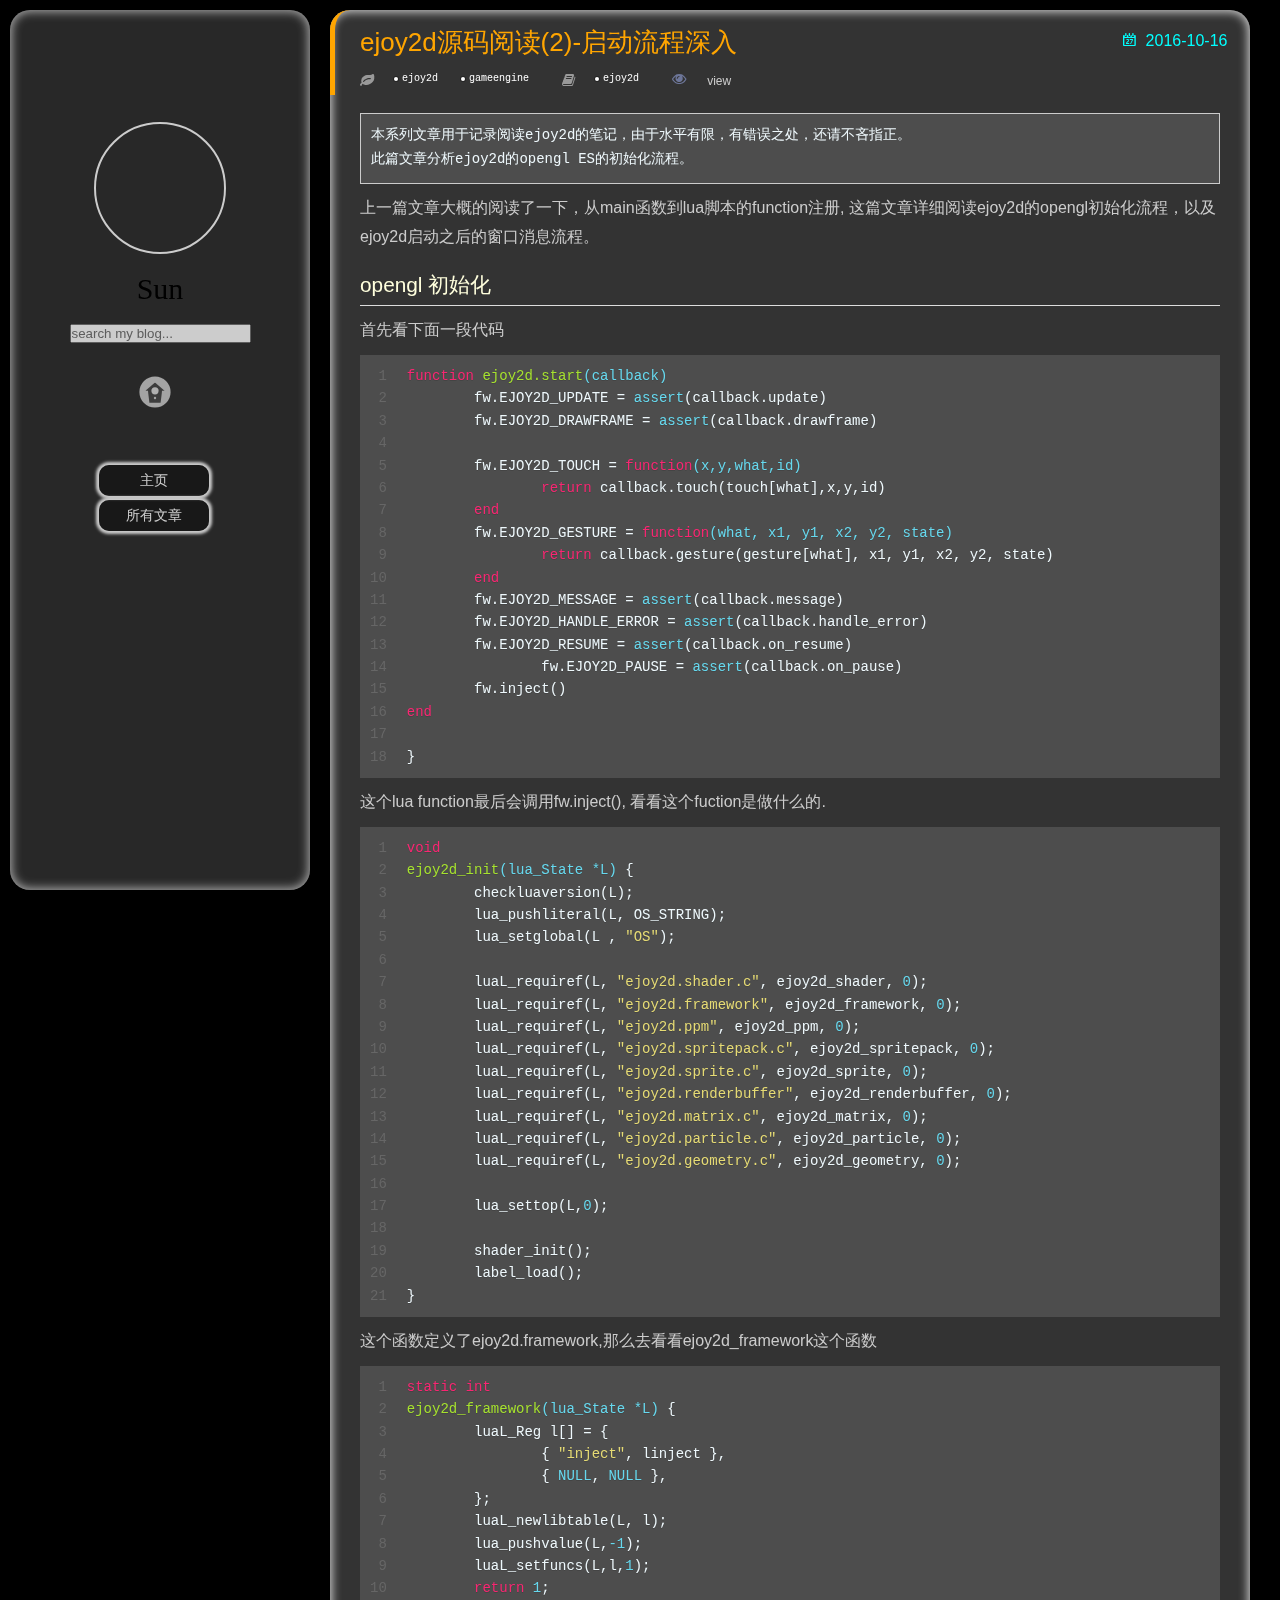
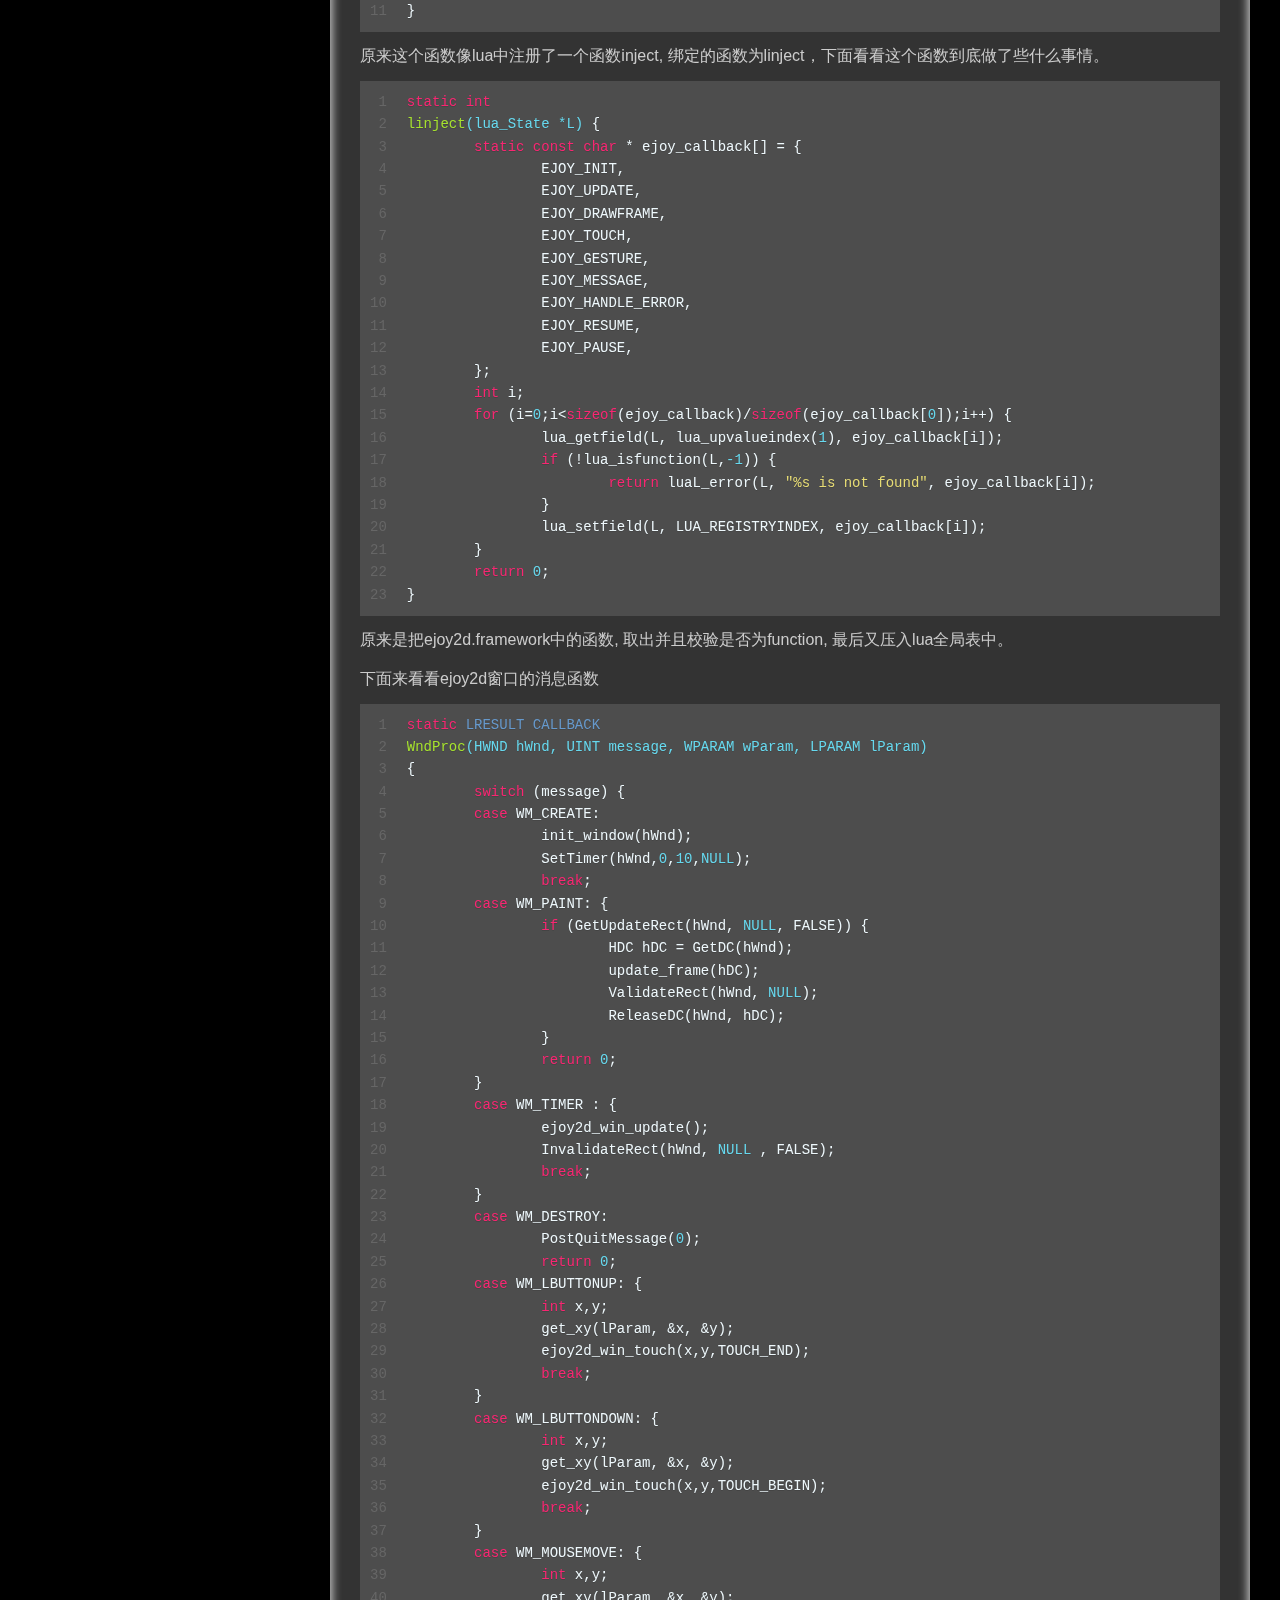
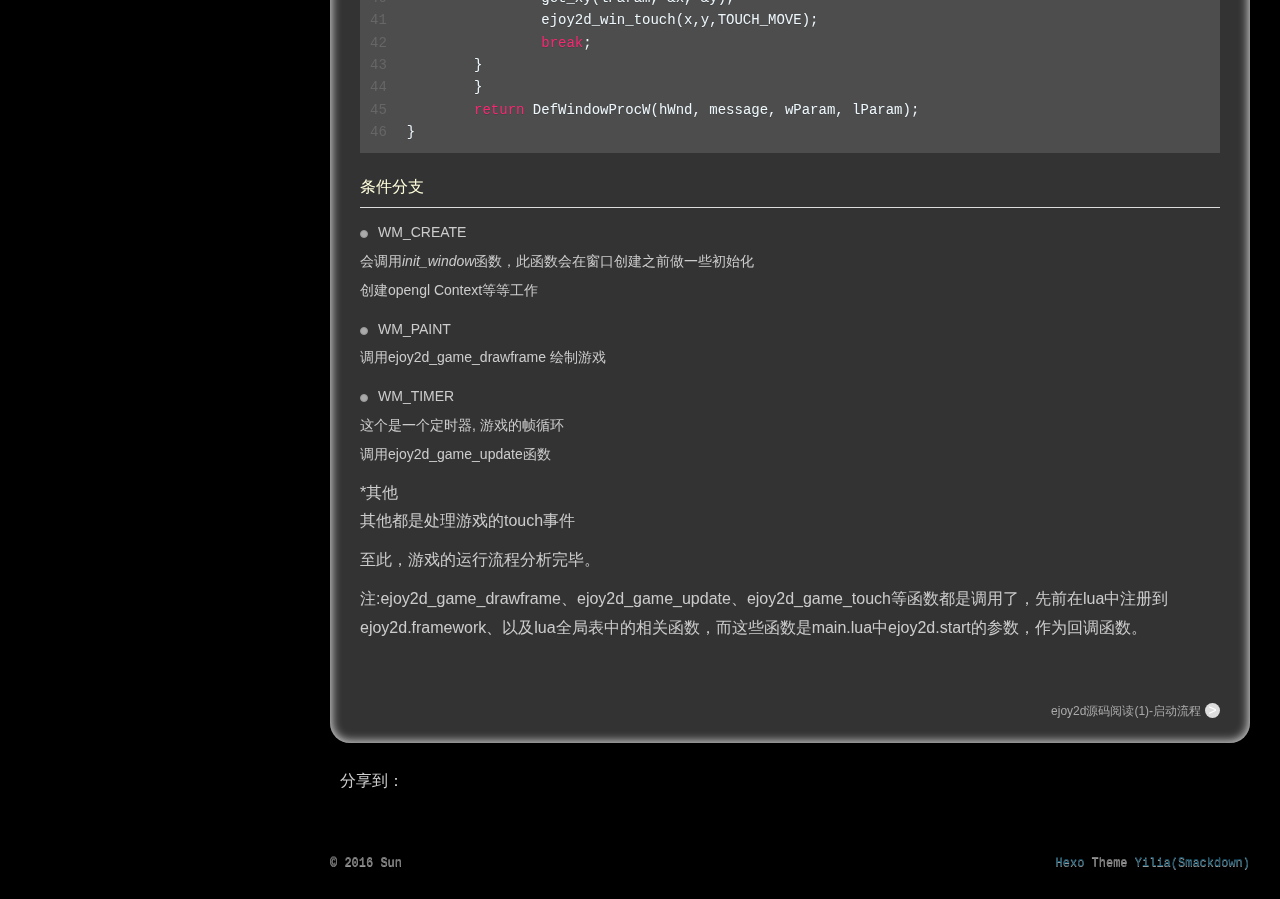
<file: 2016/10/16/ejoy2d源码阅读-2-启动流程深入/index.html>
<!DOCTYPE html>
<html>
<head>
  <meta charset="utf-8">
  
  <title>ejoy2d源码阅读(2)-启动流程深入 | Coding</title>

  <!-- keywords -->
  

  <meta name="viewport" content="width=device-width, initial-scale=1, maximum-scale=1">
  <meta name="description" content="阅读ejoy2d源码">
<meta property="og:type" content="article">
<meta property="og:title" content="ejoy2d源码阅读(2)-启动流程深入">
<meta property="og:url" content="http://yoursite.com/2016/10/16/ejoy2d源码阅读-2-启动流程深入/index.html">
<meta property="og:site_name" content="Coding">
<meta property="og:description" content="阅读ejoy2d源码">
<meta property="og:updated_time" content="2016-10-16T06:21:30.274Z">
<meta name="twitter:card" content="summary">
<meta name="twitter:title" content="ejoy2d源码阅读(2)-启动流程深入">
<meta name="twitter:description" content="阅读ejoy2d源码">
  
    <link rel="alternative" href="/atom.xml" title="Coding" type="application/atom+xml">
  
  
    <link rel="icon" href="/favicon.png">
  
  <link rel="stylesheet" href="/css/style.css">
  
<script>
    (function(){
        var bp = document.createElement('script');
        var curProtocol = window.location.protocol.split(':')[0];
        if (curProtocol === 'https') {
            bp.src = 'https://zz.bdstatic.com/linksubmit/push.js';        
        }
        else {
            bp.src = 'http://push.zhanzhang.baidu.com/push.js';
        }
        var s = document.getElementsByTagName("script")[0];
        s.parentNode.insertBefore(bp, s);
    })();
</script>

  
<!-- Google Analytics -->
<script>
  (function(i,s,o,g,r,a,m){i['GoogleAnalyticsObject']=r;i[r]=i[r]||function(){
  (i[r].q=i[r].q||[]).push(arguments)},i[r].l=1*new Date();a=s.createElement(o),
  m=s.getElementsByTagName(o)[0];a.async=1;a.src=g;m.parentNode.insertBefore(a,m)
  })(window,document,'script','https://www.google-analytics.com/analytics.js','ga');

  ga('create', 'UA-85415703-1', 'auto');
  ga('send', 'pageview');

</script>
<!-- End Google Analytics -->


  <script src="http://7.url.cn/edu/jslib/comb/require-2.1.6,jquery-1.9.1.min.js"></script>

  
      <script src="https://cdn1.lncld.net/static/js/av-core-mini-0.6.1.js"></script>
<script>AV.initialize("kDVPEy8CmFESFXX6zruID7BY-gzGzoHsz", "Of2ViutwN1M9VEk6kPTRhpOQ");</script>
<script src="/js/Counter.js"></script>
  
</head>
<body>
  <div id="container">
    <div id="particles-js"></div>
    <div class="left-col">
    <div class="overlay"></div>
<div class="intrude-less">
	
	<link rel="stylesheet" href="/css/search.css" type="text/css">
	<script src="/js/search.js"></script>
	
	<header id="header" class="inner">
		<a href="/" class="profilepic">
			
			<img lazy-src="http://oez1pyti8.bkt.clouddn.com/face.jpg" class="js-avatar show">
			
		</a>

		<hgroup>
		  <h1 class="header-author"><a href="/">Sun</a></h1>
		</hgroup>

		
		
		<div id="site_search">
			<input type="text" id="local-search-input" name="q" results="0" placeholder="search my blog..." class="form-control"/>
			<div id="local-search-result"></div>
			<p class='no-result'>No results found </p> <!-- 无匹配时显示，注意请在 CSS 中设置默认隐藏 -->
		</div>
		
		
			<div class="switch-btn">
				<div class="icon">
					<div class="icon-ctn">
						<div class="icon-wrap icon-house" data-idx="0">
							<div class="birdhouse"></div>
							<div class="birdhouse_holes"></div>
						</div>
						<div class="icon-wrap icon-ribbon hide" data-idx="1">
							<div class="ribbon"></div>
						</div>
						
						<div class="icon-wrap icon-link hide" data-idx="2">
							<div class="loopback_l"></div>
							<div class="loopback_r"></div>
						</div>
						
						
						<div class="icon-wrap icon-me hide" data-idx="3">
							<div class="user"></div>
							<div class="shoulder"></div>
						</div>
						
					</div>
					
				</div>
				<div class="tips-box hide">
					<div class="tips-arrow"></div>
					<ul class="tips-inner">
						<li>菜单</li>
						<li>标签</li>
						
						<li>友情链接</li>
						
						
						<li>关于我</li>
						
					</ul>
				</div>
			</div>
		
		
		<div class="switch-area">
			<div class="switch-wrap">
				<section class="switch-part switch-part1">
					<nav class="header-menu">
						<ul>
						
							<li><a href="/">主页</a></li>
				        
							<li><a href="/archives">所有文章</a></li>
				        
						</ul>
					</nav>
					<nav class="header-nav">
						<div class="social">
							
						</div>
					</nav>
				</section>
				
				
				<section class="switch-part switch-part2">
					<div class="widget tagcloud" id="js-tagcloud">
						<a href="/tags/ejoy2d/" style="font-size: 10px;">ejoy2d</a> <a href="/tags/gameengine/" style="font-size: 10px;">gameengine</a>
					</div>
				</section>
				
				
				
				<section class="switch-part switch-part3">
					<div id="js-friends">
					
			          <a target="_blank" class="main-nav-link switch-friends-link" href="https://github.com/winnerweb/hexo-theme-smackdown">smackdown</a>
			        
			        </div>
				</section>
				

				
				
				<section class="switch-part switch-part4">
				
					<div id="js-aboutme">true</div>
				</section>
				
			</div>
		</div>
		
	</header>				
</div>
    </div>
    <div class="mid-col">
      <nav id="mobile-nav">
  	<div class="overlay">
  		<div class="slider-trigger"></div>
  		<h1 class="header-author js-mobile-header hide">Sun</h1>
  	</div>
	<div class="intrude-less">
		<header id="header" class="inner">
			<div class="profilepic">
				<img lazy-src="http://oez1pyti8.bkt.clouddn.com/face.jpg" class="js-avatar show">
			</div>
			<hgroup>
			  <h1 class="header-author">Sun</h1>
			</hgroup>
			
			<nav class="header-menu">
				<ul>
				
					<li><a href="/">主页</a></li>
		        
					<li><a href="/archives">所有文章</a></li>
		        
		        <div class="clearfix"></div>
				</ul>
			</nav>
			<nav class="header-nav">
				<div class="social">
					
				</div>
			</nav>
		</header>				
	</div>
</nav>
      <div class="body-wrap"><article id="post-ejoy2d源码阅读-2-启动流程深入" class="article article-type-post" itemscope itemprop="blogPost">
  
    <div class="article-meta">
      <a href="/2016/10/16/ejoy2d源码阅读-2-启动流程深入/" class="article-date">
  	<time datetime="2016-10-16T04:22:34.000Z" itemprop="datePublished">2016-10-16</time>
</a>
    </div>
  

  <div class="article-inner">
    
      <input type="hidden" class="isFancy" />
    
    
      <header class="article-header">
        
  
    <h1 class="article-title" itemprop="name">
      ejoy2d源码阅读(2)-启动流程深入
    </h1>
  

      </header>
      
      <div class="article-info article-info-post">
        
	<div class="article-tag tagcloud">
		<ul class="article-tag-list"><li class="article-tag-list-item"><a class="article-tag-list-link" href="/tags/ejoy2d/">ejoy2d</a></li><li class="article-tag-list-item"><a class="article-tag-list-link" href="/tags/gameengine/">gameengine</a></li></ul>
	</div>

        
	<div class="article-category tagcloud">
	<a class="article-category-link" href="/categories/ejoy2d/">ejoy2d</a>
	</div>


        
          
<div class="counter-tag counter">
    <span id="/2016/10/16/ejoy2d源码阅读-2-启动流程深入/" class="leancloud_visitors post-title-link"
          style="font-size: 12px" data-flag-title="ejoy2d源码阅读(2)-启动流程深入">
         &nbsp;
        view
    </span>
</div>

        
        <div class="clearfix"></div>
      </div>
      
    
    <div class="article-entry" itemprop="articleBody">
      
        <pre><code>本系列文章用于记录阅读ejoy2d的笔记，由于水平有限，有错误之处，还请不吝指正。
此篇文章分析ejoy2d的opengl ES的初始化流程。
</code></pre><a id="more"></a>
<p>上一篇文章大概的阅读了一下，从main函数到lua脚本的function注册, 这篇文章详细阅读ejoy2d的opengl初始化流程，以及ejoy2d启动之后的窗口消息流程。</p>
<h2 id="opengl-初始化"><a href="#opengl-初始化" class="headerlink" title="opengl 初始化"></a>opengl 初始化</h2><p>首先看下面一段代码<br><figure class="highlight lua"><table><tr><td class="gutter"><pre><div class="line">1</div><div class="line">2</div><div class="line">3</div><div class="line">4</div><div class="line">5</div><div class="line">6</div><div class="line">7</div><div class="line">8</div><div class="line">9</div><div class="line">10</div><div class="line">11</div><div class="line">12</div><div class="line">13</div><div class="line">14</div><div class="line">15</div><div class="line">16</div><div class="line">17</div><div class="line">18</div></pre></td><td class="code"><pre><div class="line"><span class="function"><span class="keyword">function</span> <span class="title">ejoy2d.start</span><span class="params">(callback)</span></span></div><div class="line">	fw.EJOY2D_UPDATE = <span class="built_in">assert</span>(callback.update)</div><div class="line">	fw.EJOY2D_DRAWFRAME = <span class="built_in">assert</span>(callback.drawframe)</div><div class="line"></div><div class="line">	fw.EJOY2D_TOUCH = <span class="function"><span class="keyword">function</span><span class="params">(x,y,what,id)</span></span></div><div class="line">		<span class="keyword">return</span> callback.touch(touch[what],x,y,id)</div><div class="line">	<span class="keyword">end</span></div><div class="line">	fw.EJOY2D_GESTURE = <span class="function"><span class="keyword">function</span><span class="params">(what, x1, y1, x2, y2, state)</span></span></div><div class="line">		<span class="keyword">return</span> callback.gesture(gesture[what], x1, y1, x2, y2, state)</div><div class="line">	<span class="keyword">end</span></div><div class="line">	fw.EJOY2D_MESSAGE = <span class="built_in">assert</span>(callback.message)</div><div class="line">  	fw.EJOY2D_HANDLE_ERROR = <span class="built_in">assert</span>(callback.handle_error)</div><div class="line">  	fw.EJOY2D_RESUME = <span class="built_in">assert</span>(callback.on_resume)</div><div class="line">		fw.EJOY2D_PAUSE = <span class="built_in">assert</span>(callback.on_pause)</div><div class="line">	fw.inject()</div><div class="line"><span class="keyword">end</span></div><div class="line"></div><div class="line">&#125;</div></pre></td></tr></table></figure></p>
<p>这个lua function最后会调用fw.inject(), 看看这个fuction是做什么的.</p>
<figure class="highlight c"><table><tr><td class="gutter"><pre><div class="line">1</div><div class="line">2</div><div class="line">3</div><div class="line">4</div><div class="line">5</div><div class="line">6</div><div class="line">7</div><div class="line">8</div><div class="line">9</div><div class="line">10</div><div class="line">11</div><div class="line">12</div><div class="line">13</div><div class="line">14</div><div class="line">15</div><div class="line">16</div><div class="line">17</div><div class="line">18</div><div class="line">19</div><div class="line">20</div><div class="line">21</div></pre></td><td class="code"><pre><div class="line"><span class="function"><span class="keyword">void</span></span></div><div class="line"><span class="title">ejoy2d_init</span><span class="params">(lua_State *L)</span> &#123;</div><div class="line">	checkluaversion(L);</div><div class="line">	lua_pushliteral(L, OS_STRING);</div><div class="line">	lua_setglobal(L , <span class="string">"OS"</span>);</div><div class="line"></div><div class="line">	luaL_requiref(L, <span class="string">"ejoy2d.shader.c"</span>, ejoy2d_shader, <span class="number">0</span>);</div><div class="line">	luaL_requiref(L, <span class="string">"ejoy2d.framework"</span>, ejoy2d_framework, <span class="number">0</span>);</div><div class="line">	luaL_requiref(L, <span class="string">"ejoy2d.ppm"</span>, ejoy2d_ppm, <span class="number">0</span>);</div><div class="line">	luaL_requiref(L, <span class="string">"ejoy2d.spritepack.c"</span>, ejoy2d_spritepack, <span class="number">0</span>);</div><div class="line">	luaL_requiref(L, <span class="string">"ejoy2d.sprite.c"</span>, ejoy2d_sprite, <span class="number">0</span>);</div><div class="line">	luaL_requiref(L, <span class="string">"ejoy2d.renderbuffer"</span>, ejoy2d_renderbuffer, <span class="number">0</span>);</div><div class="line">	luaL_requiref(L, <span class="string">"ejoy2d.matrix.c"</span>, ejoy2d_matrix, <span class="number">0</span>);</div><div class="line">	luaL_requiref(L, <span class="string">"ejoy2d.particle.c"</span>, ejoy2d_particle, <span class="number">0</span>);</div><div class="line">	luaL_requiref(L, <span class="string">"ejoy2d.geometry.c"</span>, ejoy2d_geometry, <span class="number">0</span>);</div><div class="line"></div><div class="line">	lua_settop(L,<span class="number">0</span>);</div><div class="line"></div><div class="line">	shader_init();</div><div class="line">	label_load();</div><div class="line">&#125;</div></pre></td></tr></table></figure>
<p>这个函数定义了ejoy2d.framework,那么去看看ejoy2d_framework这个函数<br><figure class="highlight c"><table><tr><td class="gutter"><pre><div class="line">1</div><div class="line">2</div><div class="line">3</div><div class="line">4</div><div class="line">5</div><div class="line">6</div><div class="line">7</div><div class="line">8</div><div class="line">9</div><div class="line">10</div><div class="line">11</div></pre></td><td class="code"><pre><div class="line"><span class="function"><span class="keyword">static</span> <span class="keyword">int</span></span></div><div class="line"><span class="title">ejoy2d_framework</span><span class="params">(lua_State *L)</span> &#123;</div><div class="line">	luaL_Reg l[] = &#123;</div><div class="line">		&#123; <span class="string">"inject"</span>, linject &#125;,</div><div class="line">		&#123; <span class="literal">NULL</span>, <span class="literal">NULL</span> &#125;,</div><div class="line">	&#125;;</div><div class="line">	luaL_newlibtable(L, l);</div><div class="line">	lua_pushvalue(L,<span class="number">-1</span>);</div><div class="line">	luaL_setfuncs(L,l,<span class="number">1</span>);</div><div class="line">	<span class="keyword">return</span> <span class="number">1</span>;</div><div class="line">&#125;</div></pre></td></tr></table></figure></p>
<p>原来这个函数像lua中注册了一个函数inject, 绑定的函数为linject，下面看看这个函数到底做了些什么事情。<br><figure class="highlight c"><table><tr><td class="gutter"><pre><div class="line">1</div><div class="line">2</div><div class="line">3</div><div class="line">4</div><div class="line">5</div><div class="line">6</div><div class="line">7</div><div class="line">8</div><div class="line">9</div><div class="line">10</div><div class="line">11</div><div class="line">12</div><div class="line">13</div><div class="line">14</div><div class="line">15</div><div class="line">16</div><div class="line">17</div><div class="line">18</div><div class="line">19</div><div class="line">20</div><div class="line">21</div><div class="line">22</div><div class="line">23</div></pre></td><td class="code"><pre><div class="line"><span class="function"><span class="keyword">static</span> <span class="keyword">int</span></span></div><div class="line"><span class="title">linject</span><span class="params">(lua_State *L)</span> &#123;</div><div class="line">	<span class="keyword">static</span> <span class="keyword">const</span> <span class="keyword">char</span> * ejoy_callback[] = &#123;</div><div class="line">		EJOY_INIT,</div><div class="line">		EJOY_UPDATE,</div><div class="line">		EJOY_DRAWFRAME,</div><div class="line">		EJOY_TOUCH,</div><div class="line">		EJOY_GESTURE,</div><div class="line">		EJOY_MESSAGE,</div><div class="line">		EJOY_HANDLE_ERROR,</div><div class="line">		EJOY_RESUME,</div><div class="line">		EJOY_PAUSE,</div><div class="line">	&#125;;</div><div class="line">	<span class="keyword">int</span> i;</div><div class="line">	<span class="keyword">for</span> (i=<span class="number">0</span>;i&lt;<span class="keyword">sizeof</span>(ejoy_callback)/<span class="keyword">sizeof</span>(ejoy_callback[<span class="number">0</span>]);i++) &#123;</div><div class="line">		lua_getfield(L, lua_upvalueindex(<span class="number">1</span>), ejoy_callback[i]);</div><div class="line">		<span class="keyword">if</span> (!lua_isfunction(L,<span class="number">-1</span>)) &#123;</div><div class="line">			<span class="keyword">return</span> luaL_error(L, <span class="string">"%s is not found"</span>, ejoy_callback[i]);</div><div class="line">		&#125;</div><div class="line">		lua_setfield(L, LUA_REGISTRYINDEX, ejoy_callback[i]);</div><div class="line">	&#125;</div><div class="line">	<span class="keyword">return</span> <span class="number">0</span>;</div><div class="line">&#125;</div></pre></td></tr></table></figure></p>
<p>原来是把ejoy2d.framework中的函数, 取出并且校验是否为function, 最后又压入lua全局表中。</p>
<p>下面来看看ejoy2d窗口的消息函数<br><figure class="highlight c"><table><tr><td class="gutter"><pre><div class="line">1</div><div class="line">2</div><div class="line">3</div><div class="line">4</div><div class="line">5</div><div class="line">6</div><div class="line">7</div><div class="line">8</div><div class="line">9</div><div class="line">10</div><div class="line">11</div><div class="line">12</div><div class="line">13</div><div class="line">14</div><div class="line">15</div><div class="line">16</div><div class="line">17</div><div class="line">18</div><div class="line">19</div><div class="line">20</div><div class="line">21</div><div class="line">22</div><div class="line">23</div><div class="line">24</div><div class="line">25</div><div class="line">26</div><div class="line">27</div><div class="line">28</div><div class="line">29</div><div class="line">30</div><div class="line">31</div><div class="line">32</div><div class="line">33</div><div class="line">34</div><div class="line">35</div><div class="line">36</div><div class="line">37</div><div class="line">38</div><div class="line">39</div><div class="line">40</div><div class="line">41</div><div class="line">42</div><div class="line">43</div><div class="line">44</div><div class="line">45</div><div class="line">46</div></pre></td><td class="code"><pre><div class="line"><span class="function"><span class="keyword">static</span> LRESULT CALLBACK</span></div><div class="line"><span class="title">WndProc</span><span class="params">(HWND hWnd, UINT message, WPARAM wParam, LPARAM lParam)</span></div><div class="line">&#123;</div><div class="line">	<span class="keyword">switch</span> (message) &#123;</div><div class="line">	<span class="keyword">case</span> WM_CREATE:</div><div class="line">		init_window(hWnd);</div><div class="line">		SetTimer(hWnd,<span class="number">0</span>,<span class="number">10</span>,<span class="literal">NULL</span>);</div><div class="line">		<span class="keyword">break</span>;</div><div class="line">	<span class="keyword">case</span> WM_PAINT: &#123;</div><div class="line">		<span class="keyword">if</span> (GetUpdateRect(hWnd, <span class="literal">NULL</span>, FALSE)) &#123;</div><div class="line">			HDC hDC = GetDC(hWnd);</div><div class="line">			update_frame(hDC);</div><div class="line">			ValidateRect(hWnd, <span class="literal">NULL</span>);</div><div class="line">			ReleaseDC(hWnd, hDC);</div><div class="line">		&#125;</div><div class="line">		<span class="keyword">return</span> <span class="number">0</span>;</div><div class="line">	&#125;</div><div class="line">	<span class="keyword">case</span> WM_TIMER : &#123;</div><div class="line">		ejoy2d_win_update();</div><div class="line">		InvalidateRect(hWnd, <span class="literal">NULL</span> , FALSE);</div><div class="line">		<span class="keyword">break</span>;</div><div class="line">	&#125;</div><div class="line">	<span class="keyword">case</span> WM_DESTROY:</div><div class="line">		PostQuitMessage(<span class="number">0</span>);</div><div class="line">		<span class="keyword">return</span> <span class="number">0</span>;</div><div class="line">	<span class="keyword">case</span> WM_LBUTTONUP: &#123;</div><div class="line">		<span class="keyword">int</span> x,y;</div><div class="line">		get_xy(lParam, &amp;x, &amp;y); </div><div class="line">		ejoy2d_win_touch(x,y,TOUCH_END);</div><div class="line">		<span class="keyword">break</span>;</div><div class="line">	&#125;</div><div class="line">	<span class="keyword">case</span> WM_LBUTTONDOWN: &#123;</div><div class="line">		<span class="keyword">int</span> x,y;</div><div class="line">		get_xy(lParam, &amp;x, &amp;y); </div><div class="line">		ejoy2d_win_touch(x,y,TOUCH_BEGIN);</div><div class="line">		<span class="keyword">break</span>;</div><div class="line">	&#125;</div><div class="line">	<span class="keyword">case</span> WM_MOUSEMOVE: &#123;</div><div class="line">		<span class="keyword">int</span> x,y;</div><div class="line">		get_xy(lParam, &amp;x, &amp;y); </div><div class="line">		ejoy2d_win_touch(x,y,TOUCH_MOVE);</div><div class="line">		<span class="keyword">break</span>;</div><div class="line">	&#125;</div><div class="line">	&#125;</div><div class="line">	<span class="keyword">return</span> DefWindowProcW(hWnd, message, wParam, lParam);</div><div class="line">&#125;</div></pre></td></tr></table></figure></p>
<h4 id="条件分支"><a href="#条件分支" class="headerlink" title="条件分支"></a>条件分支</h4><ul>
<li><p>WM_CREATE<br>会调用<em>init_window</em>函数，此函数会在窗口创建之前做一些初始化<br>创建opengl Context等等工作</p>
</li>
<li><p>WM_PAINT<br>调用ejoy2d_game_drawframe 绘制游戏</p>
</li>
<li><p>WM_TIMER<br>这个是一个定时器, 游戏的帧循环<br>调用ejoy2d_game_update函数</p>
</li>
</ul>
<p>*其他<br>其他都是处理游戏的touch事件</p>
<p>至此，游戏的运行流程分析完毕。</p>
<p>注:ejoy2d_game_drawframe、ejoy2d_game_update、ejoy2d_game_touch等函数都是调用了，先前在lua中注册到ejoy2d.framework、以及lua全局表中的相关函数，而这些函数是main.lua中ejoy2d.start的参数，作为回调函数。</p>

      
    </div>
    
  </div>
  
    
<nav id="article-nav">
  
  
    <a href="/2016/10/14/ejoy2d源码阅读-1-启动流程/" id="article-nav-older" class="article-nav-link-wrap">
      <div class="article-nav-title">ejoy2d源码阅读(1)-启动流程</div>
      <strong class="article-nav-caption">&gt;</strong>
    </a>
  
</nav>

  
</article>


<div class="share">
	<!-- JiaThis Button BEGIN -->
	<div class="jiathis_style">
		<span class="jiathis_txt">分享到：</span>
		<a class="jiathis_button_tsina"></a>
		<a class="jiathis_button_cqq"></a>
		<a class="jiathis_button_douban"></a>
		<a class="jiathis_button_weixin"></a>
		<a class="jiathis_button_tumblr"></a>
		<a href="http://www.jiathis.com/share" class="jiathis jiathis_txt jtico jtico_jiathis" target="_blank"></a>
	</div>
	<script type="text/javascript" src="http://v3.jiathis.com/code/jia.js?uid=1405949716054953" charset="utf-8"></script>
	<!-- JiaThis Button END -->
</div>



<div class="duoshuo">
	<!-- 多说评论框 start -->
	<div class="ds-thread" data-thread-key="ejoy2d源码阅读-2-启动流程深入" data-title="ejoy2d源码阅读(2)-启动流程深入" data-url="http://yoursite.com/2016/10/16/ejoy2d源码阅读-2-启动流程深入/"></div>
	<!-- 多说评论框 end -->
	<!-- 多说公共JS代码 start (一个网页只需插入一次) -->
	<script type="text/javascript">
	var duoshuoQuery = {short_name:"unxichenxu"};
	(function() {
		var ds = document.createElement('script');
		ds.type = 'text/javascript';ds.async = true;
		ds.src = (document.location.protocol == 'https:' ? 'https:' : 'http:') + '//static.duoshuo.com/embed.js';
		ds.charset = 'UTF-8';
		(document.getElementsByTagName('head')[0] 
		 || document.getElementsByTagName('body')[0]).appendChild(ds);
	})();
	</script>
	<!-- 多说公共JS代码 end -->
</div>




</div>
      <footer id="footer">
  <div class="outer">
    <div id="footer-info">
      <div class="footer-left">
        &copy; 2016 Sun
      </div>
        <div class="footer-right">
          <a href="http://hexo.io/" target="_blank">Hexo</a>  Theme <a href="https://github.com/winnerweb/hexo-Yilia-Smackdown" target="_blank">Yilia(Smackdown)</a>
        </div>
    </div>
  </div>
</footer>
    </div>
    
  <link rel="stylesheet" href="/fancybox/jquery.fancybox.css">


<script>
	var yiliaConfig = {
		fancybox: true,
		mathjax: true,
		animate: true,
		isHome: false,
		isPost: true,
		isArchive: false,
		isTag: false,
		isCategory: false,
		open_in_new: false
	}
</script>
<script src="/js/main.js"></script>



<script type="text/x-mathjax-config">
MathJax.Hub.Config({
    tex2jax: {
        inlineMath: [ ['$','$'], ["\\(","\\)"]  ],
        processEscapes: true,
        skipTags: ['script', 'noscript', 'style', 'textarea', 'pre', 'code']
    }
});

MathJax.Hub.Queue(function() {
    var all = MathJax.Hub.getAllJax(), i;
    for(i=0; i < all.length; i += 1) {
        all[i].SourceElement().parentNode.className += ' has-jax';                 
    }       
});
</script>

<script type="text/javascript" src="http://cdn.mathjax.org/mathjax/latest/MathJax.js?config=TeX-AMS-MML_HTMLorMML">
</script>


  </div>
</body>
</html>
</file>
<file: css/style.css>
body {
  width: 100%;
}
body:before,
body:after {
  content: "";
  display: table;
}
body:after {
  clear: both;
}
#toc {
  float: right;
  font-size: 0.8em;
  color: #258fb8;
  margin: 5px;
  position: relative;
  left: 50px;
}
#toc .toc {
  background-color: #eee;
  list-style: none;
  padding: 10px;
}
#toc .toc-item,
#toc .toc-link {
  list-style: none;
}
#toc ol {
  margin: 0;
}
@media screen and (max-width: 640px) {
  #toc {
    display: none;
  }
}
@font-face {
  font-family: 'FontAwesome';
  src: url("fonts/fontawesome-webfont.eot");
  src: url("fonts/fontawesome-webfont.eot?#iefix") format("embedded-opentype"), url("fonts/fontawesome-webfont.woff") format("woff"), url("fonts/fontawesome-webfont.ttf") format("truetype"), url("fonts/fontawesome-webfont.svgz#FontAwesomeRegular") format("svg"), url("fonts/fontawesome-webfont.svg#FontAwesomeRegular") format("svg");
  font-weight: normal;
  font-style: normal;
}
html,
body,
div,
span,
applet,
object,
iframe,
h1,
h2,
h3,
h4,
h5,
h6,
p,
blockquote,
pre,
a,
abbr,
acronym,
address,
big,
cite,
code,
del,
dfn,
em,
img,
ins,
kbd,
q,
s,
samp,
small,
strike,
strong,
sub,
sup,
tt,
var,
dl,
dt,
dd,
ol,
ul,
li,
fieldset,
form,
label,
legend,
table,
caption,
tbody,
tfoot,
thead,
tr,
th,
td {
  margin: 0;
  padding: 0;
  border: 0;
  outline: 0;
  font-weight: inherit;
  font-style: inherit;
  font-family: inherit;
  font-size: 100%;
  vertical-align: baseline;
}
body {
  line-height: 1;
  color: #000;
  background: #fff;
}
ol,
ul {
  list-style: none;
}
table {
  border-collapse: separate;
  border-spacing: 0;
  vertical-align: middle;
}
caption,
th,
td {
  text-align: left;
  font-weight: normal;
  vertical-align: middle;
}
a img {
  border: none;
}
ol {
  list-style: decimal;
  padding-left: 20px;
}
ul {
  list-style: none;
}
input,
button {
  margin: 0;
  padding: 0;
}
input::-moz-focus-inner,
button::-moz-focus-inner {
  border: 0;
  padding: 0;
}
@font-face {
  font-family: FontAwesome;
  font-style: normal;
  font-weight: normal;
  src: url("fonts/fontawesome-webfont.eot?v=#4.0.3");
  src: url("fonts/fontawesome-webfont.eot?#iefix&v=#4.0.3") format("embedded-opentype"), url("fonts/fontawesome-webfont.woff?v=#4.0.3") format("woff"), url("fonts/fontawesome-webfont.ttf?v=#4.0.3") format("truetype"), url("fonts/fontawesome-webfont.svg#fontawesomeregular?v=#4.0.3") format("svg");
}
html,
body,
#container {
  height: 100%;
}
body {
  font-family: "微软雅黑", "HelveticaNeue-Light", "Helvetica Neue Light", "Helvetica Neue", Helvetica, Arial, sans-serif;
  font-size: 16px;
  background-color: #000;
  color: #ccc;
  -webkit-overflow-scrolling: touch;
  background-attachment: fixed;
}
h1,
h2,
h3 {
  display: block;
}
h1 {
  font-size: 1.5em;
}
h2 {
  font-size: 1.3em;
}
h3 {
  font-size: 1.1em;
}
h4,
h5,
h6 {
  font-size: 1em;
}
a {
  text-decoration: none;
  outline-width: 0;
  color: #258fb8;
  outline: none;
}
.alignleft {
  float: left;
}
.alignright {
  float: right;
}
.clearfix {
  *zoom: 1;
}
.clearfix:after {
  content: "";
  display: table;
  clear: both;
}
.inner {
  width: 1000px;
  margin: 0 auto;
}
.hide {
  display: none;
}
@media screen and (max-width: 1040px) {
  .inner {
    width: 100%;
  }
}
#container {
  position: relative;
  min-height: 100%;
}
#container #mobile-nav {
  display: none;
}
#container #mobile-nav .overlay {
  height: 110px;
  position: absolute;
  width: 100%;
  background: rgba(255,255,255,0.2);
}
#container #mobile-nav .overlay.fixed {
  background: #4d4d4d;
  position: fixed;
  height: 42px;
  z-index: 99;
}
#container #mobile-nav #header {
  padding: 10px 0 0 0;
}
#container #mobile-nav #header .profilepic {
  display: block;
  position: relative;
  z-index: 100;
}
#container #mobile-nav #header .header-menu {
  height: auto;
  margin: 10px;
}
#container #mobile-nav #header .header-menu ul {
  text-align: center;
  cursor: default;
}
#container #mobile-nav #header .header-menu li {
  display: inline-block;
  margin: 3px;
}
#container .left-col {
  background: rgba(255,255,255,0.2);
  width: 300px;
  position: fixed;
  -webkit-transition: all 0.2s ease-in;
  -moz-transition: all 0.2s ease-in;
  -ms-transition: all 0.2s ease-in;
  transition: all 0.2s ease-in;
  opacity: 0.8;
  top: 10px;
  left: 10px;
  bottom: 10px;
  -webkit-box-shadow: 0px 0px 10px 2px #ccc inset;
  -moz-box-shadow: 0px 0px 10px 2px #ccc inset;
  -ms-box-shadow: 0px 0px 10px 2px #ccc inset;
  -o-box-shadow: 0px 0px 10px 2px #ccc inset;
  -webkit-box-shadow: 0px 0px 10px 2px #ccc inset;
  box-shadow: 0px 0px 10px 2px #ccc inset;
  -webkit-border-radius: 20px;
  -moz-border-radius: 20px;
  -ms-border-radius: 20px;
  -o-border-radius: 20px;
  border-radius: 20px;
  z-index: 1;
}
#container .left-col .intrude-less {
  width: 76%;
  text-align: center;
  margin: 112px auto 0;
}
#container .mid-col {
  position: absolute;
  right: 0;
  top: 0;
  min-height: 100%;
  left: 300px;
  width: auto;
}
@media screen and (max-width: 800px) {
  #container .left-col {
    display: none;
  }
  #container .mid-col {
    left: 0;
  }
  #container #header .header-nav {
    position: relative;
  }
  #container .header-author.fixed {
    position: fixed;
    top: -13px;
    width: 100%;
    color: #ddd;
  }
  #container .overlay .slider-trigger {
    position: absolute;
    z-index: 101;
    bottom: 0;
    left: 0;
    width: 42px;
    height: 42px;
  }
  #container .overlay .slider-trigger:hover {
    background: #444;
  }
  #container .overlay .slider-trigger:before {
    color: #ddd;
    content: "\f00b";
    font: 16px FontAwesome;
    width: 16px;
    height: 16px;
    margin-left: 9px;
    margin-top: 14px;
    display: block;
  }
  #container .article-header {
    padding-top: 0;
    padding-bottom: 0;
    border-top-left-radius: 0;
    border-bottom: 1px dotted #ddd;
  }
  #container .article-header h1 {
    margin-bottom: 10px;
  }
  #container .header-subtitle {
    padding: 0 24px;
  }
  #container .article-info-index.article-info {
    padding-top: 10px;
    margin: 0;
    border-top: 1px solid #ddd;
  }
  #container .article-info-post.article-info {
    margin: 0;
    padding-top: 10px;
    border: none;
  }
  #container .article-more-link a {
    float: right;
  }
  #container #viewer-box .viewer-box-l {
    font-size: 14px;
  }
  #container .article {
    padding: 10px;
    margin: 10px;
    font-size: 14px;
  }
  #container .article .article-entry {
    padding-left: 0;
    padding-right: 0;
    padding-top: 10px;
  }
  #container .article .article-title {
    font-size: 18px;
    max-width: 185px;
    display: block;
    margin: 0;
  }
  #container .article .article-meta {
    width: auto;
    height: 30px;
    margin-top: -5px;
    position: ralative;
  }
  #container .article .article-meta .article-date {
    font-size: 12px;
    border-radius: 0;
    color: #666;
    background: none;
    height: auto;
    padding: 0;
    margin: 0;
    width: 100%;
    text-align: left;
    margin-left: 10px;
  }
  #container .article .article-meta .article-date time {
    width: auto;
    float: right;
    margin-right: 10px;
  }
  #container .article .article-meta .article-tag-list {
    margin-top: 7px;
    position: absolute;
    right: 10px;
    top: 0;
  }
  #container .article .article-meta .article-tag-list:before {
    float: left;
    margin-top: 1px;
    left: 0;
  }
  #container .article .article-meta .article-tag-list .article-tag-list-item {
    float: left;
    padding-left: 0;
    width: auto;
    max-width: 83px;
  }
  #container .article .article-meta .article-category {
    margin-top: 7px;
    position: absolute;
    right: 10px;
    top: -30px;
  }
  #container .article .article-meta .article-category:before {
    float: left;
    margin-top: 1px;
    left: 15px;
  }
  #container .article .article-meta .article-category .article-category-link {
    max-width: 83px;
    width: auto;
    padding-left: 10px;
  }
  #container .article .article-nav-link-wrap {
    margin: 5px 0;
  }
  #container .article .article-nav-link-wrap strong {
    float: left;
    margin-right: 5px;
  }
  #container .article #article-nav-older {
    float: none;
    display: block;
  }
  #container .share {
    padding: 3px 10px;
  }
  #container .duoshuo {
    padding: 0 13px;
  }
  #container #disqus_thread {
    padding: 0 13px;
  }
  #container #mobile-nav {
    display: block;
  }
  #container #page-nav .extend {
    opacity: 1;
  }
  #container .instagram .open-ins {
    left: 2px;
    top: -30px;
    color: #aaa;
  }
  #container .info-on-right {
    float: initial;
  }
  #container .archives-wrap {
    margin: 10px 10px 0px;
    padding: 10px;
  }
  #container .archives-wrap .archive-article-title {
    font-size: 14px;
  }
  #container .archives-wrap .archive-year-wrap {
    position: relative;
    padding: 0 0 0 0;
  }
  #container .archives-wrap .archive-year-wrap a {
    padding: 0 0 0 0;
  }
  #container .archives-wrap .article-meta .archive-article-date {
    font-size: 12px;
    margin-right: 10px;
    margin-top: -5px;
  }
  #container .archives-wrap .article-meta .article-tag-list-link {
    font-size: 12px;
  }
  #container .archives .archive-article {
    padding: 10px 0;
    margin-left: 0;
  }
  #container #footer .footer-left {
    float: initial;
    margin-bottom: 10px;
  }
  #container #footer .footer-right {
    float: initial;
  }
}
.header-author {
  text-align: center;
  margin: 0.67em 0;
  font-family: Roboto, "Roboto", serif;
  font-size: 30px;
  -webkit-transition: 0.3s;
  -moz-transition: 0.3s;
  -ms-transition: 0.3s;
  transition: 0.3s;
}
#header {
  width: 100%;
}
#header a {
  color: #000;
}
#header a:hover {
  color: #b0a0aa;
}
#header .profilepic {
  text-align: center;
  display: block;
  border: 2px solid #fff;
  border-radius: 300px;
  width: 128px;
  height: 128px;
  margin: 0 auto;
  position: relative;
  overflow: hidden;
  -webkit-transition: all 0.2s ease-in;
  display: -webkit-box;
  -webkit-box-orient: horizontal;
  -webkit-box-pack: center;
  -webkit-box-align: center;
  text-align: center;
}
#header .profilepic img {
  width: 20%;
  height: 20%;
  border-radius: 50%;
  opacity: 0;
  -webkit-transition: all 0.2s ease-in;
}
#header .profilepic img.show {
  width: 100%;
  height: 100%;
  opacity: 1;
}
#header .header-subtitle {
  text-align: center;
  color: #0fc;
  font-weight: bolder;
  font-size: 16px;
  line-height: 25px;
  overflow: hidden;
  text-overflow: ellipsis;
  display: -webkit-box;
  -webkit-line-clamp: 2;
  -webkit-box-orient: vertical;
}
#header .header-subtitle:hover {
  color: #f09;
}
#header .header-menu {
  font-weight: 300;
  line-height: 31px;
  cursor: pointer;
  text-transform: uppercase;
  float: none;
  height: 150px;
  margin-left: -12px;
  text-align: center;
  display: -webkit-box;
  -webkit-box-orient: horizontal;
  -webkit-box-pack: center;
  -webkit-box-align: center;
}
#header .header-menu li {
  width: 100px;
  margin: 0 auto;
  margin-top: 4px;
  padding: 0px 5px;
  -webkit-box-shadow: 0px 0px 3px 3px #fff;
  -moz-box-shadow: 0px 0px 3px 3px #fff;
  -ms-box-shadow: 0px 0px 3px 3px #fff;
  -o-box-shadow: 0px 0px 3px 3px #fff;
  -webkit-box-shadow: 0px 0px 3px 3px #fff;
  box-shadow: 0px 0px 3px 3px #fff;
  background: rgba(0,0,0,0.4);
  border-radius: 10px;
  cursor: default;
}
#header .header-menu li a {
  color: #fff;
  font-size: 14px;
  min-width: 300px;
}
#header .header-menu li a:hover {
  color: #ffa500;
}
#header .switch-area {
  position: relative;
  width: 100%;
  overflow: hidden;
  min-height: 500px;
  font-size: 14px;
}
#header .switch-area .switch-wrap {
  -webkit-transition: -webkit-transform 0.3s ease-in;
  -moz-transition: -moz-transform 0.3s ease-in;
  -ms-transition: -ms-transform 0.3s ease-in;
  transition: transform 0.3s ease-in;
  position: relative;
}
#header .turn-left {
  -webkit-transform: translate(-100%, 0);
  -moz-transform: translate(-100%, 0);
  -ms-transform: translate(-100%, 0);
  transform: translate(-100%, 0);
}
#header .header-nav {
  width: 100%;
  position: absolute;
  -webkit-transition: -webkit-transform 0.3s ease-in;
  -moz-transition: -moz-transform 0.3s ease-in;
  -ms-transition: -ms-transform 0.3s ease-in;
  transition: transform 0.3s ease-in;
}
#header .header-nav .social {
  margin-right: 15px;
  margin-top: 10px;
  text-align: center;
}
#header .header-nav .social a {
  border-radius: 50%;
  display: -moz-inline-stack;
  display: inline-block;
  vertical-align: middle;
  *vertical-align: auto;
  zoom: 1;
  *display: inline;
  text-indent: -9999px;
  margin: 0 8px 15px 8px;
  opacity: 0.7;
  width: 28px;
  height: 28px;
  -webkit-transition: 0.3s;
  -moz-transition: 0.3s;
  -ms-transition: 0.3s;
  transition: 0.3s;
}
#header .header-nav .social a:hover {
  opacity: 1;
}
#header .header-nav .social a:last-of-type {
  margin-right: 0;
}
#header .header-nav .social a.weibo {
  background: url("/img/weibo.png") center no-repeat #aaf;
  border: 1px solid #aaf;
}
#header .header-nav .social a.weibo:hover {
  border: 1px solid #aaf;
}
#header .header-nav .social a.rss {
  background: url("/img/rss.png") center no-repeat #ef7522;
  border: 1px solid #ef7522;
}
#header .header-nav .social a.rss:hover {
  border: 1px solid #cf5d0f;
}
#header .header-nav .social a.github {
  background: url("/img/github.png") center no-repeat #3f4e76;
  border: 1px solid #afb6ca;
}
#header .header-nav .social a.github:hover {
  border: 1px solid #909ab6;
}
#header .header-nav .social a.facebook {
  background: url("/img/facebook.png") center no-repeat #3b5998;
  border: 1px solid #3b5998;
}
#header .header-nav .social a.facebook:hover {
  border: 1px solid #2d4373;
}
#header .header-nav .social a.google {
  background: url("/img/google.png") center no-repeat #c83d20;
  border: 1px solid #c83d20;
}
#header .header-nav .social a.google:hover {
  border: 1px solid #9c3019;
}
#header .header-nav .social a.twitter {
  background: url("/img/twitter.png") center no-repeat #55cff8;
  border: 1px solid #55cff8;
}
#header .header-nav .social a.twitter:hover {
  border: 1px solid #24c1f6;
}
#header .header-nav .social a.linkedin {
  background: url("/img/linkedin.png") center no-repeat #005a87;
  border: 1px solid #005a87;
}
#header .header-nav .social a.linkedin:hover {
  border: 1px solid #006b98;
}
#header .header-nav .social a.zhihu {
  background: url("/img/zhihu.png") center no-repeat #0078d8;
  border: 1px solid #0078d8;
}
#header .header-nav .social a.zhihu:hover {
  border: 1px solid #0078d8;
}
#header .header-nav .social a.douban {
  background: url("/img/douban.png") center no-repeat #06c611;
  border: 1px solid #06c611;
}
#header .header-nav .social a.douban:hover {
  border: 1px solid #06c611;
}
#header .header-nav .social a.mail {
  background: url("/img/mail.png") center no-repeat #005a87;
  border: 1px solid #005a87;
}
#header .header-nav .social a.mail:hover {
  border: 1px solid #006b98;
}
#header .header-nav .social a.qq {
  background: url("/img/qq.png") center no-repeat #005a87;
  -webkit-background-size: 100%;
  -moz-background-size: 100%;
  background-size: 100%;
  border: 1px solid #005a87;
}
#header .header-nav .social a.qq:hover {
  border: 1px solid #006b98;
}
#header .switch-part {
  width: 100%;
  position: absolute;
}
#header .switch-part1 {
  left: 0;
}
#header .switch-part2 {
  left: 100%;
  top: 20px;
  overlay-x: hidden;
  overflow-y: auto;
  max-height: 200px;
}
#header .switch-part3 {
  left: 200%;
  line-height: 30px;
}
#header .switch-part3 .switch-friends-link {
  margin-right: 9px;
  border-radius: 3px;
  padding: 5px;
}
#header .switch-part3 .switch-friends-link:hover {
  background: #88acdb;
  color: #fff;
}
#header .switch-part4 {
  left: 300%;
  text-align: left;
  line-height: 30px;
}
.duoshuo {
  padding: 0 40px;
}
#disqus_thread {
  padding: 0 40px;
}
#particles-js {
  position: fixed;
  width: 100%;
  height: 100%;
}
.archives-wrap {
  position: relative;
  margin: 0 30px;
  padding-right: 60px;
  background: rgba(255,255,255,0.2);
  -webkit-box-shadow: 0px 0px 10px 2px #ccc inset;
  -moz-box-shadow: 0px 0px 10px 2px #ccc inset;
  -ms-box-shadow: 0px 0px 10px 2px #ccc inset;
  -o-box-shadow: 0px 0px 10px 2px #ccc inset;
  -webkit-box-shadow: 0px 0px 10px 2px #ccc inset;
  box-shadow: 0px 0px 10px 2px #ccc inset;
  -webkit-border-radius: 20px;
  -moz-border-radius: 20px;
  -ms-border-radius: 20px;
  -o-border-radius: 20px;
  border-radius: 20px;
}
.archives-wrap:first-child {
  margin-top: 30px;
}
.archives-wrap:last-child {
  margin-bottom: 80px;
}
.archives-wrap .archive-year-wrap {
  line-height: 35px;
  width: 200px;
  position: absolute;
  padding-top: 15px;
  font-size: 1.8em;
}
.archives-wrap .archive-year-wrap a {
  color: #008000;
  font-weight: bold;
  padding-left: 48px;
}
.archives {
  position: relative;
}
.archives .article-info {
  border: none;
}
.archives .archive-article {
  margin-left: 200px;
  padding: 20px 0;
  border-bottom: 1px solid #eee;
  border-top: 1px solid #fff;
  position: relative;
}
.archives .archive-article:first-child {
  border-top: none;
}
.archives .archive-article:last-child {
  border-bottom: none;
}
.archives .archive-article-title {
  font-size: 16px;
  color: #ffa500;
  -webkit-transition: color 0.3s;
  -moz-transition: color 0.3s;
  -ms-transition: color 0.3s;
  transition: color 0.3s;
}
.archives .archive-article-title:hover {
  color: #f3c;
}
.archives .archive-article-title span {
  display: block;
  color: #a8a8a8;
  font-size: 12px;
  line-height: 14px;
  height: 7px;
  padding-left: 2px;
}
.archives .archive-article-title span:before {
  display: inline-block;
  content: "“";
  font-family: serif;
  font-size: 30px;
  float: left;
  margin: 4px 4px 0 -12px;
  color: #c8c8c8;
}
.archive-article-inner .archive-article-header {
  position: relative;
}
.archive-article-inner .article-meta {
  position: relative;
  float: right;
  margin-top: -10px;
  color: #555;
  background: none;
  text-align: right;
  width: auto;
}
.archive-article-inner .article-meta .article-date time {
  color: #aaa;
}
.archive-article-inner .article-meta .archive-article-date,
.archive-article-inner .article-meta .article-tag-list {
  margin-right: 30px;
  display: -moz-inline-stack;
  display: inline-block;
  vertical-align: middle;
  zoom: 1;
  color: #666;
  font-size: 14px;
}
.archive-article-inner .article-meta .archive-article-date {
  cursor: default;
  font-size: 12px;
  margin-bottom: 5px;
  margin-top: -10px;
}
.archive-article-inner .article-meta .archive-article-date time:before {
  content: "\f073";
  color: #999;
  position: relative;
  margin-right: 10px;
  font: 16px FontAwesome;
}
.archive-article-inner .article-meta .article-category:before {
  float: left;
  margin-top: 1px;
  left: 15px;
}
.archive-article-inner .article-meta .article-category .article-category-link {
  width: auto;
  max-width: 83px;
  padding-left: 10px;
}
.archive-article-inner .article-meta .article-tag-list {
  margin-top: 0px;
}
.archive-article-inner .article-meta .article-tag-list:before {
  left: 15px;
}
.archive-article-inner .article-meta .article-tag-list .article-tag-list-item {
  display: inline-block;
  width: auto;
  max-width: 83px;
  padding-left: 8px;
  font-size: 12px;
}
.body-wrap {
  margin-bottom: 80px;
}
.article {
  margin: 10px 30px 30px 30px;
  position: relative;
  background: rgba(255,255,255,0.2);
  -webkit-box-shadow: 0px 0px 10px 2px #ccc inset;
  -moz-box-shadow: 0px 0px 10px 2px #ccc inset;
  -ms-box-shadow: 0px 0px 10px 2px #ccc inset;
  -o-box-shadow: 0px 0px 10px 2px #ccc inset;
  -webkit-box-shadow: 0px 0px 10px 2px #ccc inset;
  box-shadow: 0px 0px 10px 2px #ccc inset;
  -webkit-border-radius: 20px;
  -moz-border-radius: 20px;
  -ms-border-radius: 20px;
  -o-border-radius: 20px;
  border-radius: 20px;
  -webkit-transition: all 0.2s ease-in;
}
.article.show {
  visibility: visible;
  -webkit-animation: cd-bounce-1 0.6s;
  -moz-animation: cd-bounce-1 0.6s;
  -webkit-animation: cd-bounce-1 0.6s;
  -moz-animation: cd-bounce-1 0.6s;
  -ms-animation: cd-bounce-1 0.6s;
  animation: cd-bounce-1 0.6s;
}
.article.hidden {
  visibility: hidden;
}
.article img {
  max-width: 60%;
}
@-webkit-keyframes cd-bounce-1 {
  0% {
    opacity: 0;
    -webkit-transform: scale(1);
  }
  60% {
    opacity: 1;
    -webkit-transform: scale(1.01);
  }
  100% {
    -webkit-transform: scale(1);
  }
}
@-moz-keyframes cd-bounce-1 {
  0% {
    opacity: 0;
    -moz-transform: scale(1);
  }
  60% {
    opacity: 1;
    -moz-transform: scale(1.01);
  }
  100% {
    -moz-transform: scale(1);
  }
}
.article-index {
  margin-left: 200px;
  padding: 15px 0;
  margin-right: 75px;
}
.article-index .brief {
  display: block;
  color: #a8a8a8;
  font-size: 12px;
  line-height: 14px;
  height: 7px;
  padding-left: 2px;
}
.article-index .brief:before {
  display: inline-block;
  content: "“";
  font-family: serif;
  font-size: 30px;
  float: left;
  margin: 4px 4px 0 -12px;
  color: #c8c8c8;
}
.article-title {
  color: #ffa500;
  margin-left: 0px;
  font-weight: 300;
  line-height: 35px;
  margin-bottom: 20px;
  font-size: 26px;
  -webkit-transition: color 0.3s;
  -moz-transition: color 0.3s;
  -o-transition: color 0.3s;
  -webkit-transition: color 0.3s;
  -moz-transition: color 0.3s;
  -ms-transition: color 0.3s;
  transition: color 0.3s;
}
.article-title:hover {
  color: #b0a0aa;
}
.article-inner {
  position: relative;
  margin-bottom: 20px;
}
.article-header {
  border-left: 5px solid #ffa500;
  border-top-left-radius: 20px;
  padding: 15px 0px 15px 25px;
}
.article-info.info-on-left {
  margin: 10px 0 0 0;
  float: left;
}
.article-info-index.article-info {
  padding-top: 20px;
  margin: 30px 30px 0 30px;
  border-top: 1px solid #ddd;
}
.article-info-post.article-info {
  padding: 0;
  border: none;
  margin: -30px 0 20px 30px;
}
.article-entry {
  line-height: 1.8em;
  padding-right: 30px;
  padding-left: 30px;
}
.article-entry p {
  margin-top: 10px;
}
.article-entry p code,
.article-entry li code {
  padding: 1px 3px;
  margin: 0 3px;
  background: #f00;
  border: 1px solid #ccc;
  font-family: Menlo, Monaco, "Andale Mono", "lucida console", "Courier New", monospace;
  word-wrap: break-word;
  font-size: 14px;
}
.article-entry blockquote {
  padding: 15px 20px;
  margin-top: 10px;
  border-left: 5px solid #657b83;
}
.article-entry blockquote p {
  margin-top: 0;
}
.article-entry em {
  font-style: italic;
}
.article-entry ul li:before {
  content: "";
  width: 6px;
  height: 6px;
  border: 1px solid #999;
  border-radius: 10px;
  background: #aaa;
  display: inline-block;
  margin-right: 10px;
  float: left;
  margin-top: 12px;
}
.article-entry ul,
.article-entry ol {
  font-size: 14px;
  margin: 10px 0px;
}
.article-entry li ul,
.article-entry li ol {
  margin-left: 30px;
}
.article-entry li ul li:before,
.article-entry li ol li:before {
  content: "";
  background: #dedede;
}
.article-entry h1 {
  margin-top: 30px;
  color: #ffd;
}
.article-entry h2 {
  margin-top: 20px;
  font-weight: 300;
  color: #ffd;
  padding-bottom: 5px;
  border-bottom: 1px solid #ddd;
}
.article-entry h3,
.article-entry h4,
.article-entry h5,
.article-entry h6 {
  margin-top: 20px;
  font-weight: 300;
  color: #ffd;
  padding-bottom: 5px;
  border-bottom: 1px solid #ddd;
}
.article-entry video {
  max-width: 100%;
}
.article-entry strong {
  font-weight: bold;
}
.article-entry .caption {
  display: block;
  font-size: 0.8em;
  color: #aaa;
}
.article-entry hr {
  height: 0;
  margin-top: 20px;
  margin-bottom: 20px;
  border-left: 0;
  border-right: 0;
  border-top: 1px solid #ddd;
  border-bottom: 1px solid #fff;
}
.article-entry pre {
  font-size: 1/0.9em;
  line-height: 1.5;
  margin-top: 10px;
  padding: 5px 15px;
  overflow-x: auto;
  color: #657b83;
  font-size: 10px;
  border: 1px solid #ccc;
  text-shadow: 0 1px #444;
  font-family: Menlo, Monaco, "Andale Mono", "lucida console", "Courier New", monospace;
}
.article-entry pre code {
  font-size: 14px;
}
.article-entry table {
  width: 100%;
  border: 1px solid #dedede;
  margin: 15px 0;
  border-collapse: collapse;
}
.article-entry table tr,
.article-entry table td {
  height: 35px;
}
.article-entry table thead tr {
  background: #f8f8f8;
}
.article-entry table tbody tr:hover {
  background: #efefef;
}
.article-entry table td,
.article-entry table th {
  border: 1px solid #dedede;
  padding: 0 10px;
}
.article-entry figure table {
  border: none;
  width: auto;
  margin: 0;
}
.article-entry figure table tbody tr:hover {
  background: none;
}
.article-meta {
  width: 150px;
  font-size: 14;
  text-align: right;
  position: absolute;
  right: 0;
  top: 23px;
  text-align: center;
  z-index: 1;
}
.article-meta time {
  color: #0ff;
}
.article-meta time:before {
  color: #0ff;
  content: "\f073";
  font: 17px FontAwesome;
  margin-right: 10px;
}
.article-more-link {
  text-align: right;
  padding-bottom: 20px;
  padding-right: 20px;
}
.article-more-link a {
  background: #4d4d4d;
  color: #fff;
  font-size: 12px;
  padding: 2px 8px 4px;
  line-height: 16px;
  -webkit-border-radius: 2px;
  -moz-border-radius: 2px;
  border-radius: 2px;
  -webkit-transition: background 0.3s;
  -moz-transition: background 0.3s;
  -ms-transition: background 0.3s;
  transition: background 0.3s;
}
.article-more-link a:hover {
  background: #3c3c3c;
}
.article-more-link a.hidden {
  visibility: hidden;
}
#article-nav {
  padding-top: 40px;
  padding-bottom: 40px;
}
#article-nav .article-nav-link-wrap {
  margin: 0px 30px 0px 30px;
  font-size: 14px;
  color: #333;
}
#article-nav .article-nav-link-wrap .article-nav-title {
  display: inline-block;
  font-size: 12px;
  color: #aaa;
  -webkit-transition: color 0.3s;
  -moz-transition: color 0.3s;
  -ms-transition: color 0.3s;
  transition: color 0.3s;
}
#article-nav .article-nav-link-wrap strong {
  background: #ddd;
  color: #fff;
  border-radius: 100%;
  width: 15px;
  height: 15px;
  display: inline-block;
  text-align: center;
  -webkit-transition: background 0.3s;
  -moz-transition: background 0.3s;
  -ms-transition: background 0.3s;
  transition: background 0.3s;
}
#article-nav .article-nav-link-wrap:hover strong {
  background: #4d4d4d;
}
#article-nav .article-nav-link-wrap:hover .article-nav-title {
  color: #4d4d4d;
}
#article-nav #article-nav-older {
  float: right;
}
@-moz-keyframes cd-bounce-1 {
  0% {
    opacity: 0;
    -webkit-transform: scale(1);
    -moz-transform: scale(1);
    -ms-transform: scale(1);
    -o-transform: scale(1);
    -webkit-transform: scale(1);
    -moz-transform: scale(1);
    -ms-transform: scale(1);
    transform: scale(1);
  }
  60% {
    opacity: 1;
    -webkit-transform: scale(1.01);
    -moz-transform: scale(1.01);
    -ms-transform: scale(1.01);
    -o-transform: scale(1.01);
    -webkit-transform: scale(1.01);
    -moz-transform: scale(1.01);
    -ms-transform: scale(1.01);
    transform: scale(1.01);
  }
  100% {
    -webkit-transform: scale(1);
    -moz-transform: scale(1);
    -ms-transform: scale(1);
    -o-transform: scale(1);
    -webkit-transform: scale(1);
    -moz-transform: scale(1);
    -ms-transform: scale(1);
    transform: scale(1);
  }
}
@-webkit-keyframes cd-bounce-1 {
  0% {
    opacity: 0;
    -webkit-transform: scale(1);
    -moz-transform: scale(1);
    -ms-transform: scale(1);
    -o-transform: scale(1);
    -webkit-transform: scale(1);
    -moz-transform: scale(1);
    -ms-transform: scale(1);
    transform: scale(1);
  }
  60% {
    opacity: 1;
    -webkit-transform: scale(1.01);
    -moz-transform: scale(1.01);
    -ms-transform: scale(1.01);
    -o-transform: scale(1.01);
    -webkit-transform: scale(1.01);
    -moz-transform: scale(1.01);
    -ms-transform: scale(1.01);
    transform: scale(1.01);
  }
  100% {
    -webkit-transform: scale(1);
    -moz-transform: scale(1);
    -ms-transform: scale(1);
    -o-transform: scale(1);
    -webkit-transform: scale(1);
    -moz-transform: scale(1);
    -ms-transform: scale(1);
    transform: scale(1);
  }
}
@-o-keyframes cd-bounce-1 {
  0% {
    opacity: 0;
    -webkit-transform: scale(1);
    -moz-transform: scale(1);
    -ms-transform: scale(1);
    -o-transform: scale(1);
    -webkit-transform: scale(1);
    -moz-transform: scale(1);
    -ms-transform: scale(1);
    transform: scale(1);
  }
  60% {
    opacity: 1;
    -webkit-transform: scale(1.01);
    -moz-transform: scale(1.01);
    -ms-transform: scale(1.01);
    -o-transform: scale(1.01);
    -webkit-transform: scale(1.01);
    -moz-transform: scale(1.01);
    -ms-transform: scale(1.01);
    transform: scale(1.01);
  }
  100% {
    -webkit-transform: scale(1);
    -moz-transform: scale(1);
    -ms-transform: scale(1);
    -o-transform: scale(1);
    -webkit-transform: scale(1);
    -moz-transform: scale(1);
    -ms-transform: scale(1);
    transform: scale(1);
  }
}
@keyframes cd-bounce-1 {
  0% {
    opacity: 0;
    -webkit-transform: scale(1);
    -moz-transform: scale(1);
    -ms-transform: scale(1);
    -o-transform: scale(1);
    -webkit-transform: scale(1);
    -moz-transform: scale(1);
    -ms-transform: scale(1);
    transform: scale(1);
  }
  60% {
    opacity: 1;
    -webkit-transform: scale(1.01);
    -moz-transform: scale(1.01);
    -ms-transform: scale(1.01);
    -o-transform: scale(1.01);
    -webkit-transform: scale(1.01);
    -moz-transform: scale(1.01);
    -ms-transform: scale(1.01);
    transform: scale(1.01);
  }
  100% {
    -webkit-transform: scale(1);
    -moz-transform: scale(1);
    -ms-transform: scale(1);
    -o-transform: scale(1);
    -webkit-transform: scale(1);
    -moz-transform: scale(1);
    -ms-transform: scale(1);
    transform: scale(1);
  }
}
.article-entry pre,
.article-entry .highlight {
  background: #4d4d4d;
  margin: 10px 0;
  padding: 10px 10px;
  overflow: auto;
  color: #4c4c4c;
  line-height: 22.400000000000002px;
}
.article-entry .highlight .gutter pre,
.article-entry .gist .gist-file .gist-data .line-numbers {
  color: #666;
  font-size: 0.85em;
}
.article-entry pre,
.article-entry code {
  font-family: "Source Code Pro", Consolas, Monaco, Menlo, Consolas, monospace;
}
.article-entry code {
  background: #eee;
  text-shadow: 0 1px #fff;
  padding: 0 0.3em;
  border: none;
}
.article-entry pre {
  color: #eef8fc;
}
.article-entry pre code {
  background: none;
  text-shadow: none;
  padding: 0;
  color: #eef8fc;
}
.article-entry .highlight pre {
  border: none;
  margin: 0;
  padding: 0;
}
.article-entry .highlight table {
  margin: 0;
  width: auto;
}
.article-entry .highlight td {
  border: none;
  padding: 0;
}
.article-entry .highlight figcaption {
  font-size: 0.85em;
  color: #a6e22e;
  line-height: 1em;
  margin-bottom: 1em;
}
.article-entry .highlight figcaption:before,
.article-entry .highlight figcaption:after {
  content: "";
  display: table;
}
.article-entry .highlight figcaption:after {
  clear: both;
}
.article-entry .highlight figcaption a {
  float: right;
}
.article-entry .highlight .gutter pre {
  text-align: right;
  padding-right: 20px;
}
.article-entry .highlight .gutter pre .line {
  text-shadow: none;
}
.article-entry .highlight .line {
  font-size: 14px;
  height: 22.400000000000002px;
}
.article-entry .gist {
  margin: 0 -20px;
  border-style: solid;
  border-color: #ddd;
  border-width: 1px 0;
  background: #272822;
  padding: 15px 20px 15px 0;
}
.article-entry .gist .gist-file {
  border: none;
  font-family: "Source Code Pro", Consolas, Monaco, Menlo, Consolas, monospace;
  margin: 0;
}
.article-entry .gist .gist-file .gist-data {
  background: none;
  border: none;
}
.article-entry .gist .gist-file .gist-data .line-numbers {
  background: none;
  border: none;
  padding: 0 20px 0 0;
}
.article-entry .gist .gist-file .gist-data .line-data {
  padding: 0 !important;
}
.article-entry .gist .gist-file .highlight {
  margin: 0;
  padding: 0;
  border: none;
}
.article-entry .gist .gist-file .gist-meta {
  background: #272822;
  color: #a6e22e;
  font: 0.85em "Helvetica Neue", Helvetica, Arial, sans-serif;
  text-shadow: 0 0;
  padding: 0;
  margin-top: 1em;
  margin-left: 20px;
}
.article-entry .gist .gist-file .gist-meta a {
  color: #258fb8;
  font-weight: normal;
}
.article-entry .gist .gist-file .gist-meta a:hover {
  text-decoration: underline;
}
pre .comment {
  color: #ddd;
}
pre .title {
  color: #a6e22e;
}
pre .variable,
pre .attribute,
pre .tag,
pre .regexp,
pre .ruby .constant,
pre .xml .tag .title,
pre .xml .pi,
pre .xml .doctype,
pre .html .doctype,
pre .css .id,
pre .css .class,
pre .css .pseudo {
  color: #f2777a;
}
pre .number,
pre .preprocessor,
pre .built_in,
pre .literal,
pre .params,
pre .constant {
  color: #66d9ef;
}
pre .class,
pre .ruby .class .title,
pre .css .rules .attribute {
  color: #e6db74;
}
pre .string,
pre .value,
pre .inheritance,
pre .header,
pre .ruby .symbol,
pre .xml .cdata {
  color: #e6db74;
}
pre .css .hexcolor {
  color: #6cc;
}
pre .function,
pre .python .decorator,
pre .python .title,
pre .ruby .function .title,
pre .ruby .title .keyword,
pre .perl .sub,
pre .javascript .title,
pre .coffeescript .title {
  color: #69c;
}
pre .keyword,
pre .javascript .function {
  color: #f92672;
}
#footer {
  font-size: 12px;
  font-family: Menlo, Monaco, "Andale Mono", "lucida console", "Courier New", monospace;
  text-shadow: 0 1px #fff;
  position: absolute;
  bottom: 30px;
  opacity: 0.6;
  width: 100%;
  text-align: center;
}
#footer .outer {
  padding: 0 30px;
}
.footer-left {
  float: left;
}
.footer-right {
  float: right;
}
.share {
  padding: 0px 75px 30px 40px;
  margin-bottom: 15px;
}
.back_home {
  float: right;
}
.back_home a {
  font-weight: bold;
  margin-left: 10px;
}
.back_home a:hover {
  color: #6e6e6e;
}
#page-nav {
  text-align: center;
  margin-top: 30px;
}
#page-nav .page-number {
  width: 20px;
  height: 20px;
  background: #4d4d4d;
  -webkit-border-radius: 50%;
  -moz-border-radius: 50%;
  border-radius: 50%;
  display: inline-block;
  color: #fff;
  line-height: 20px;
  font-size: 12px;
  margin: 0 3px 30px;
}
#page-nav .page-number:hover {
  background: #5e5e5e;
}
#page-nav .current {
  background: #88acdb;
  cursor: default;
}
#page-nav .current:hover {
  background: #88acdb;
}
#page-nav .extend {
  color: #4d4d4d;
  margin: 0 27px;
  opacity: 0;
}
#page-nav .extend:hover {
  color: #5e5e5e;
}
#page-nav:hover .extend {
  opacity: 1;
}
#post-instagram {
  padding: 30px;
}
#post-instagram .article-entry {
  padding-right: 0;
}
.instagram {
  position: relative;
  min-height: 500px;
}
.instagram .open-ins {
  display: block;
  padding: 10px 0;
  position: absolute;
  right: 28px;
  top: -75px;
  color: #333;
}
.instagram .open-ins:hover {
  color: #657b83;
}
.instagram .year {
  display: inline;
}
.instagram .album h1 em {
  font-style: normal;
  font-size: 14px;
  margin-left: 10px;
}
.instagram .album ul {
  min-height: 149px;
  padding-top: 17px;
  border-bottom: 1px solid #ddd;
  list-style: none;
}
.instagram .album li {
  position: relative;
  display: inline-block;
  min-width: 157px;
  margin: 0;
}
.instagram .album li:before {
  display: none;
}
.instagram .album div.img-box {
  position: relative;
  margin: 0 20px 10px;
  -webkit-box-shadow: 0 1px 0 rgba(255,255,255,0.4), 0 1px 0 1px rgba(255,255,255,0.1);
  -moz-box-shadow: 0 1px 0 rgba(255,255,255,0.4), 0 1px 0 1px rgba(255,255,255,0.1);
  -webkit-box-shadow: 0 1px 0 rgba(255,255,255,0.4), 0 1px 0 1px rgba(255,255,255,0.1);
  box-shadow: 0 1px 0 rgba(255,255,255,0.4), 0 1px 0 1px rgba(255,255,255,0.1);
}
.instagram .album div.img-box .img-bg {
  position: absolute;
  top: 0;
  left: 0;
  bottom: 0px;
  width: 100%;
  margin: -5px;
  padding: 5px;
  background: rgba(204,204,204,0.8);
  -webkit-box-shadow: 0 0 0 1px rgba(0,0,0,0.04), 0 1px 5px rgba(0,0,0,0.1);
  -moz-box-shadow: 0 0 0 1px rgba(0,0,0,0.04), 0 1px 5px rgba(0,0,0,0.1);
  -webkit-box-shadow: 0 0 0 1px rgba(0,0,0,0.04), 0 1px 5px rgba(0,0,0,0.1);
  box-shadow: 0 0 0 1px rgba(0,0,0,0.04), 0 1px 5px rgba(0,0,0,0.1);
  -webkit-transition: all 0.15s ease-out 0.1s;
  -moz-transition: all 0.15s ease-out 0.1s;
  -o-transition: all 0.15s ease-out 0.1s;
  -webkit-transition: all 0.15s ease-out 0.1s;
  -moz-transition: all 0.15s ease-out 0.1s;
  -ms-transition: all 0.15s ease-out 0.1s;
  transition: all 0.15s ease-out 0.1s;
  opacity: 0.2;
  cursor: pointer;
  display: block;
}
.instagram .album div.img-box .img-bg:hover {
  opacity: 0;
}
.instagram .album div.img-box img {
  width: 100%;
  height: auto;
  display: block;
}
@media screen and (max-width: 600px) {
  .instagram .album ul {
    margin-left: 0;
    padding: 0;
    text-align: center;
  }
  .instagram .album li {
    max-width: 300px;
  }
  .instagram .album div.img-box {
    margin: 0;
  }
}
.switch-btn {
  margin-left: 74px;
  margin-top: 23px;
  position: relative;
  width: 70px;
  text-align: center;
}
.switch-btn .tips-box {
  position: relative;
}
.switch-btn .tips-box .tips-arrow {
  width: 0;
  height: 0;
  border-left: 5px solid transparent;
  border-right: 5px solid transparent;
  border-bottom: 6px solid #000;
  opacity: 0.8;
  position: absolute;
  top: -6px;
  left: 30px;
}
.switch-btn .tips-box .tips-inner {
  padding: 5px 8px 4px 8px;
  background-color: #000;
  color: #fff;
  width: 80px;
  text-align: center;
  border-radius: 3px;
  opacity: 0.8;
  position: absolute;
  z-index: 99;
  left: -13px;
}
.switch-btn .tips-box .tips-inner li {
  padding: 4px 0;
  cursor: pointer;
  font-size: 13px;
  color: #ddd;
}
.switch-btn .tips-box .tips-inner li:hover {
  background: #111;
}
.switch-btn .icon {
  height: 32px;
  width: 32px;
  background: #cecece;
  border-radius: 100px;
  position: relative;
  overflow: hidden;
  display: inline-block;
  padding: 10px;
  -webkit-transform: scale(0.6);
  -moz-transform: scale(0.6);
  -ms-transform: scale(0.6);
  transform: scale(0.6);
  cursor: pointer;
}
.switch-btn .icon-ctn {
  width: 34px;
  height: 34px;
  position: relative;
  overflow: hidden;
}
.switch-btn .icon-ctn .birdhouse {
  width: 0;
  height: 0;
  position: absolute;
  top: 0;
  left: 0;
  border-style: solid;
  border-color: transparent transparent #4d4d4d transparent;
  border-width: 0 16px 14px;
}
.switch-btn .icon-ctn .birdhouse:after {
  content: '';
  position: absolute;
  top: 12px;
  left: -12px;
  border-style: solid;
  border-color: #4d4d4d transparent transparent transparent;
  border-width: 100px 12px;
}
.switch-btn .icon-ctn .birdhouse_holes {
  width: 12px;
  height: 12px;
  background: #ddd;
  position: absolute;
  -webkit-border-radius: 60px;
  -moz-border-radius: 60px;
  border-radius: 60px;
  left: 10px;
  top: 8px;
}
.switch-btn .icon-ctn .birdhouse_holes:after {
  content: '';
  position: absolute;
  width: 4px;
  height: 4px;
  background: #ccc;
  bottom: -8px;
  left: 4px;
  -webkit-border-radius: 60px;
  -moz-border-radius: 60px;
  border-radius: 60px;
}
.switch-btn .icon-ctn .ribbon {
  width: 12px;
  height: 20px;
  background: #333;
  margin: 2px 0 0 10px;
}
.switch-btn .icon-ctn .ribbon:after {
  content: '';
  position: absolute;
  left: 10px;
  top: 16px;
  width: 0;
  height: 0;
  border: solid #333;
  border-color: transparent #333 transparent #333;
  border-width: 6px 6px 8px 6px;
}
.switch-btn .icon-ctn .loopback_l {
  width: 10px;
  height: 5px;
  border-style: solid;
  border-width: 0px 3px 3px 3px;
  border-color: #333;
  border-radius: 0 0 50px 50px;
  position: absolute;
  top: 16px;
  left: 1px;
}
.switch-btn .icon-ctn .loopback_l:before {
  content: '';
  position: absolute;
  width: 0;
  height: 0;
  border-style: solid;
  border-width: 4px;
  border-color: transparent transparent transparent #333;
  bottom: 7px;
  left: 5px;
}
.switch-btn .icon-ctn .loopback_l:after {
  content: '';
  width: 5px;
  height: 5px;
  border-style: solid;
  border-width: 3px 0 0 3px;
  border-color: #333;
  border-radius: 50px 0 0 0;
  position: absolute;
  left: -3px;
  bottom: 5px;
}
.switch-btn .icon-ctn .loopback_r {
  width: 10px;
  height: 5px;
  border-style: solid;
  border-width: 3px 3px 0 3px;
  border-color: #333;
  border-radius: 50px 50px 0 0;
  position: absolute;
  top: 8px;
  right: 2px;
}
.switch-btn .icon-ctn .loopback_r:before {
  content: '';
  position: absolute;
  width: 0;
  height: 0;
  border-style: solid;
  border-width: 4px;
  border-color: transparent #333 transparent transparent;
  top: 7px;
  right: 5px;
}
.switch-btn .icon-ctn .loopback_r:after {
  content: '';
  width: 5px;
  height: 5px;
  border-style: solid;
  border-width: 0 3px 3px 0;
  border-color: #333;
  border-radius: 0 0 50px 0;
  position: absolute;
  left: 5px;
  top: 5px;
}
.switch-btn .icon-ctn .user {
  width: 12px;
  height: 14px;
  background: #333;
  border-radius: 5px 5px 0 0;
  margin-left: 10px;
  margin-top: 2px;
}
.switch-btn .icon-ctn .user:before {
  content: '';
  width: 0px;
  height: 0px;
  position: absolute;
  top: 17px;
  left: 0px;
  border-style: solid;
  border-color: transparent transparent #333 transparent;
  border-width: 0 16px 6px 16px;
}
.switch-btn .icon-ctn .user:after {
  content: '';
  width: 8px;
  height: 5px;
  background: #333;
  position: absolute;
  margin-top: 13px;
  margin-left: -4px;
}
.switch-btn .icon-ctn .shoulder {
  width: 32px;
  height: 6px;
  background: #333;
  position: absolute;
  bottom: 6px;
}
#header .tagcloud a {
  color: #fff;
}
.tagcloud a {
  display: inline-block;
  text-decoration: none;
  font-weight: normal;
  font-size: 10px;
  color: #fff;
  height: 18px;
  line-height: 18px;
  float: left;
  padding: 0 5px 0px 10px;
  position: relative;
  border-radius: 0 5px 5px 0;
  margin: 5px 8px;
  font-family: Menlo, Monaco, "Andale Mono", "lucida console", "Courier New", monospace;
}
.tagcloud a:hover {
  opacity: 0.8;
}
.tagcloud a:before {
  content: " ";
  width: 0px;
  height: 0px;
  position: absolute;
  top: 0;
  left: -18px;
  border: 9px solid transparent;
}
.tagcloud a:after {
  content: " ";
  width: 4px;
  height: 4px;
  background-color: #fff;
  border-radius: 4px;
  -webkit-box-shadow: 0px 0px 0px 1px rgba(0,0,0,0.3);
  box-shadow: 0px 0px 0px 1px rgba(0,0,0,0.3);
  position: absolute;
  top: 7px;
  left: 2px;
}
.tagcloud a.color1 {
  background: #ff945c;
}
.tagcloud a.color1:before {
  border-right-color: #ff945c;
}
.tagcloud a.color2 {
  background: #f5c7b7;
}
.tagcloud a.color2:before {
  border-right-color: #f5c7b7;
}
.tagcloud a.color3 {
  background: #ba8f6c;
}
.tagcloud a.color3:before {
  border-right-color: #ba8f6c;
}
.tagcloud a.color4 {
  background: #cfb7c4;
}
.tagcloud a.color4:before {
  border-right-color: #cfb7c4;
}
.tagcloud a.color5 {
  background: #7b5d5f;
}
.tagcloud a.color5:before {
  border-right-color: #7b5d5f;
}
.article-tag-list .article-tag-list-item {
  float: left;
}
.article-tag {
  float: left;
}
.article-tag .article-tag-list {
  float: left;
}
.article-tag:before {
  float: left;
  color: #999;
  content: "\f06c";
  font: 16px FontAwesome;
  float: left;
  margin-right: 10px;
  margin-top: 9px;
}
.article-tag:after {
  float: left;
  content: "";
  margin-right: 20px;
  margin-top: 9px;
  float: left;
}
.article-category {
  float: left;
}
.article-category:before {
  float: left;
  color: #999;
  content: "\f02d";
  font: 16px FontAwesome;
  float: left;
  margin-right: 10px;
  margin-top: 9px;
}
.article-category:after {
  float: left;
  content: "";
  margin-right: 20px;
  margin-top: 9px;
  float: left;
}
.article-pop-out {
  float: left;
}
.article-pop-out:before {
  float: left;
  color: #999;
  content: "\f08d";
  font: 16px FontAwesome;
  float: left;
  margin-right: 10px;
  margin-top: 9px;
}
.article-pop-out:after {
  float: left;
  content: "";
  margin-right: 20px;
  margin-top: 9px;
  float: left;
}
.counter-tag {
  float: left;
  height: 18px;
  line-height: 18px;
  margin-top: 5px;
  margin-bottom: 5px;
}
.counter-tag:before {
  color: #6d7699;
  content: "\f06e";
  font: 16px FontAwesome;
  margin-right: 10px;
  height: 18px;
  line-height: 18px;
}
::-webkit-scrollbar {
  width: 10px;
  height: 10px;
}
::-webkit-scrollbar-button {
  width: 0;
  height: 0;
}
::-webkit-scrollbar-button:start:increment,
::-webkit-scrollbar-button:end:decrement {
  display: none;
}
::-webkit-scrollbar-corner {
  display: block;
}
::-webkit-scrollbar-thumb {
  border-radius: 8px;
  background-color: rgba(0,0,0,0.2);
}
::-webkit-scrollbar-thumb:hover {
  border-radius: 8px;
  background-color: rgba(0,0,0,0.5);
}
::-webkit-scrollbar-track,
::-webkit-scrollbar-thumb {
  border-right: 1px solid transparent;
  border-left: 1px solid transparent;
}
::-webkit-scrollbar-track:hover {
  background-color: rgba(0,0,0,0.15);
}
::-webkit-scrollbar-button:start {
  width: 10px;
  height: 10px;
  background: url("../img/scrollbar_arrow.png") no-repeat 0 0;
}
::-webkit-scrollbar-button:start:hover {
  background: url("../img/scrollbar_arrow.png") no-repeat -15px 0;
}
::-webkit-scrollbar-button:start:active {
  background: url("../img/scrollbar_arrow.png") no-repeat -30px 0;
}
::-webkit-scrollbar-button:end {
  width: 10px;
  height: 10px;
  background: url("../img/scrollbar_arrow.png") no-repeat 0 -18px;
}
::-webkit-scrollbar-button:end:hover {
  background: url("../img/scrollbar_arrow.png") no-repeat -15px -18px;
}
::-webkit-scrollbar-button:end:active {
  background: url("../img/scrollbar_arrow.png") no-repeat -30px -18px;
}
#viewer {
  position: fixed;
  z-index: 1000000;
  top: 0;
  bottom: 0;
  left: 0;
  right: 0;
  overflow: hidden;
}
#viewer-box {
  width: 100%;
  height: 100%;
  position: relative;
  color: #ccc;
  -webkit-transform: translate3d(-100%, 0, 0);
  -webkit-transition: -webkit-transform 0.25s ease-in-out;
}
#viewer-box .viewer-box-l {
  background: rgba(20,20,20,0.9);
  width: 80%;
  height: 100%;
  float: left;
}
#viewer-box .viewer-box-l .viewer-box-wrap {
  margin: 20px 10px 0px 20px;
}
#viewer-box .viewer-box-l .viewer-title {
  line-height: 32px;
}
#viewer-box .viewer-box-l .viewer-title:before {
  content: "";
  width: 6px;
  height: 6px;
  border: 1px solid #999;
  -webkit-border-radius: 10px;
  border-radius: 10px;
  background: #aaa;
  display: inline-block;
  margin-right: 10px;
}
#viewer-box .viewer-box-l .viewer-div {
  border-bottom: 1px dotted #666;
  padding-bottom: 13px;
  line-height: 20px;
}
#viewer-box .viewer-box-l .viewer-div:last-child {
  border-bottom: none;
}
#viewer-box .viewer-box-l .viewer-div .switch-friends-link {
  line-height: 20px;
}
#viewer-box .viewer-box-r {
  background: rgba(0,0,0,0);
  width: 20%;
  height: 100%;
  float: right;
}
#viewer-box.anm-swipe {
  -webkit-transform: translate3d(0, 0, 0);
}
#viewer-box.anm-swipe .viewer-box-r {
  background: rgba(0,0,0,0);
}
.hide {
  display: none;
}
#viewer-box .viewer-list {
  margin: 0;
  padding: 0;
  height: 100%;
  overflow: hidden;
}
.search {
  padding: 1em 0 0 2.5em;
}
.search input {
  line-height: 1.8em;
  border: 1px solid color-white;
  color: color-white;
  background: transparent;
  padding-left: 4em;
}
@media tablet {
  .search input {
    width: 4em;
    -webkit-transition: 0.5s width;
    -moz-transition: 0.5s width;
    -ms-transition: 0.5s width;
    transition: 0.5s width;
  }
  .search input:focus {
    width: 8em;
  }
}
.search label {
  display: none;
}
form input.st-search-input_my {
  font-size: 12px;
  padding: 4px 9px 4px 27px;
  height: 20px;
  width: 190px;
  color: #666;
  border: 1px solid #ccc;
  -webkit-border-radius: 15px;
  -moz-border-radius: 15px;
  -ms-border-radius: 15px;
  -o-border-radius: 15px;
  border-radius: 15px;
  -webkit-box-shadow: inset 0 1px 3px 0 rgba(0,0,0,0.17);
  -moz-box-shadow: inset 0 1px 3px 0 rgba(0,0,0,0.17);
  -webkit-box-shadow: inset 0 1px 3px 0 rgba(0,0,0,0.17);
  box-shadow: inset 0 1px 3px 0 rgba(0,0,0,0.17);
  outline: none;
  background: #fcfcfc url("/img/search.png") no-repeat 7px 7px;
}
</file>
<file: css/search.css>
/*������*/
.search {
  width: 68%;
  height: 18px;
  margin-top: 1px;
  padding: 0;
  font-family: inherit;
  border: 2px solid transparent;
  border-bottom: 2px solid #d3d3d3;
  border-radius: 2px;
  opacity: 0.65;
  background: none;
}
.search:hover {
  border: 2px solid #d3d3d3;
  opacity: 1;
  box-shadow: 0 0 10px rgba(0,0,0,0.3);
}
/*�������ð�ť*/
#search-form .fa-times {
  display: none;
  padding: 1px 0.7em;
  box-shadow: 0 0 3px rgba(0,0,0,0.15);
  cursor: pointer;
  color: #808080;
}
#search-form .fa-times:active {
  background: #d3d3d3;
}
#search-form .fa-times:hover {
  zoom: 1.1;
  padding: 1px 0.6em;
  border: 1px solid #d3d3d3;
  box-shadow: 0 0 6px rgba(0,0,0,0.25);
}
/*����������*/
#local-search-result {
  margin: auto -12% auto -6%;
  font-size: 0.9em;
  text-align: left;
  word-break: break-all;
}
#local-search-result ul.search-result-list li:hover {
  font-weight: normal;
}
/*������������*/
#local-search-result li {
  margin: 0.5em auto;
  border-bottom: 2px solid #d3d3d3;
}
#local-search-result .search-result-list li:hover {
  background: rgba(158,188,226,0.21);
  box-shadow: 0 0 5px rgba(0,0,0,0.2);
}
/*ƥ���ı���*/
#local-search-result a.search-result-title {
  line-height: 1.2;
  font-weight: bold;
  color: #708090;
}
/*����Ԥ������*/
#local-search-result p.search-result {
  margin: 0.4em auto;
  line-height: 1.2em;
  max-height: 3.6em;
  overflow: hidden;
  font-size: 0.8em;
  text-align: justify;
  color: #808080;
}
/*ƥ���Ĺؼ���*/
#local-search-result em.search-keyword {
  color: #f58e90;
  border-bottom: 1px dashed #f58e90;
  font-weight: bold;
  font-size: 0.85em;
}
/*��ƥ����������ʱ��ʾ*/
p.no-result {
  display: none;
  margin: 2em 0 2em 6%;
  padding-bottom: 0.5em;
  text-align: left;
  color: #808080;
  font-family: font-serif serif;
  border-bottom: 2px solid #d3d3d3;
}
</file>
